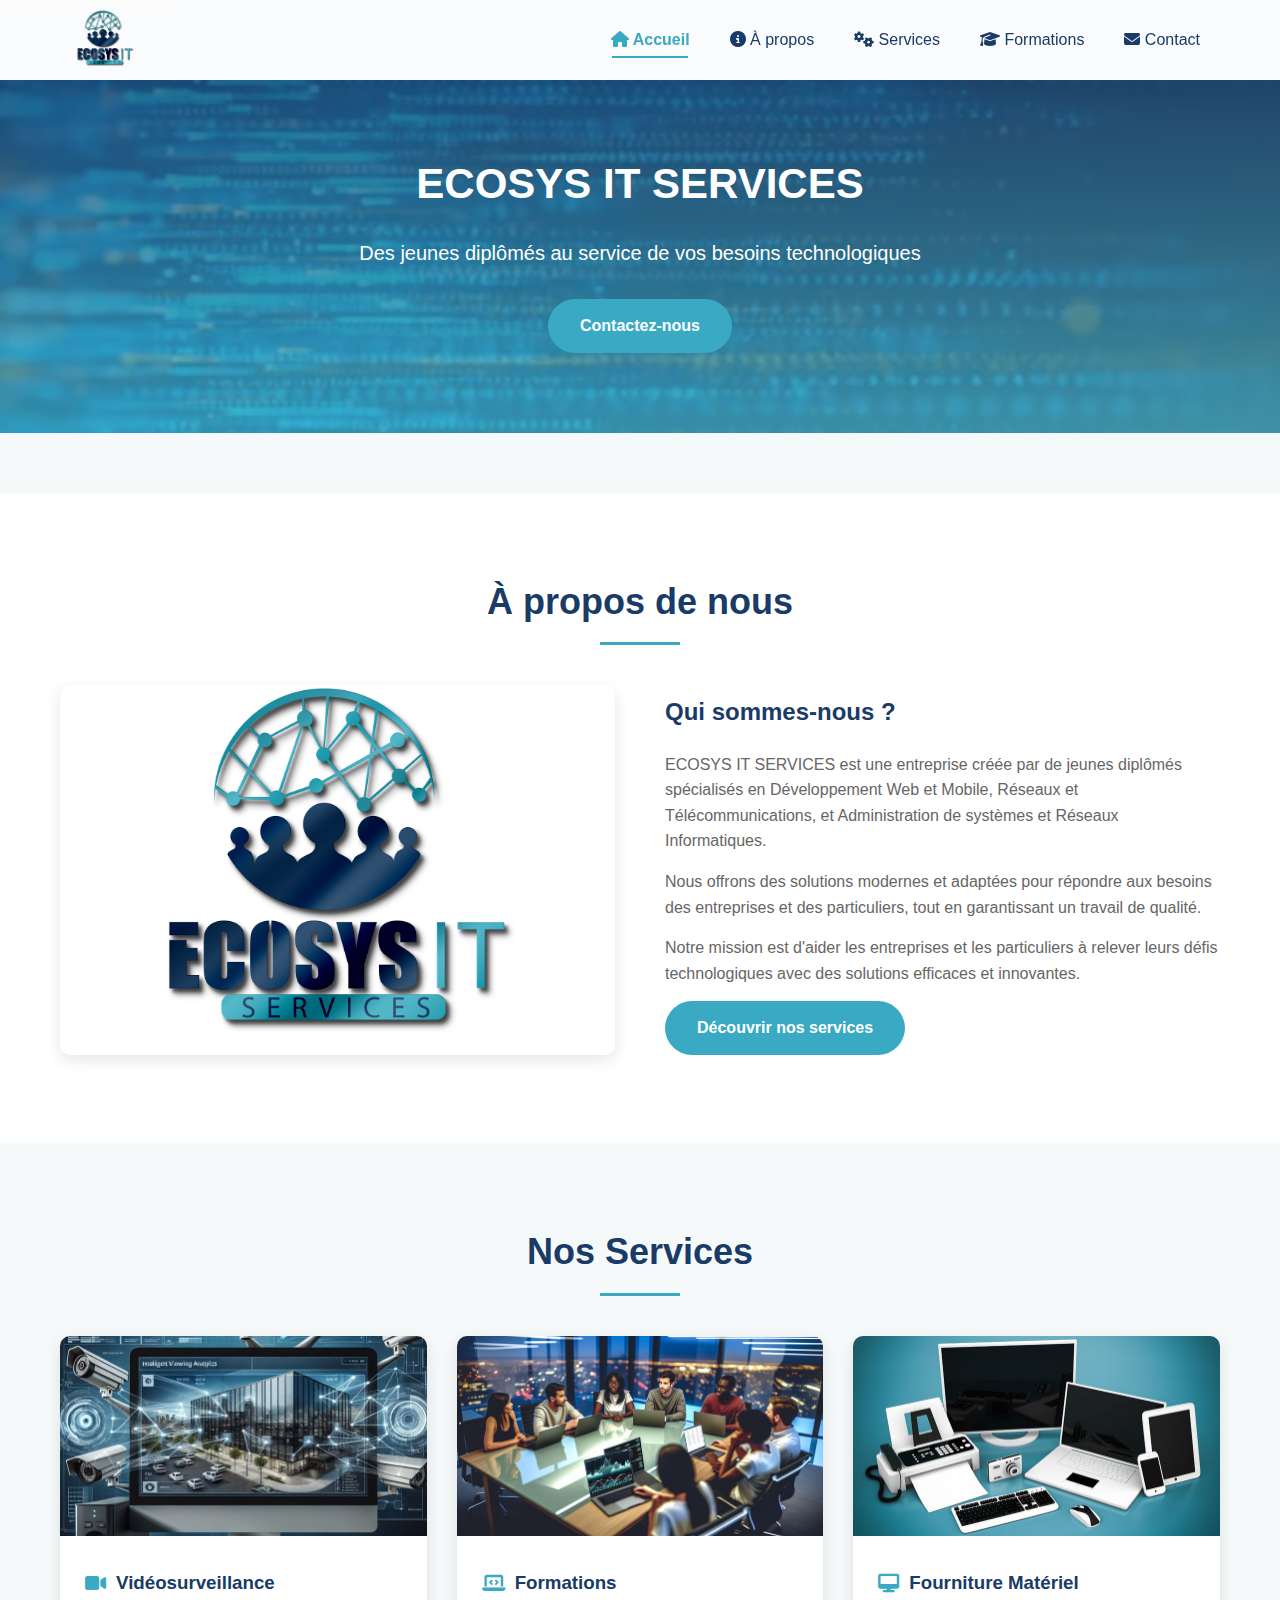
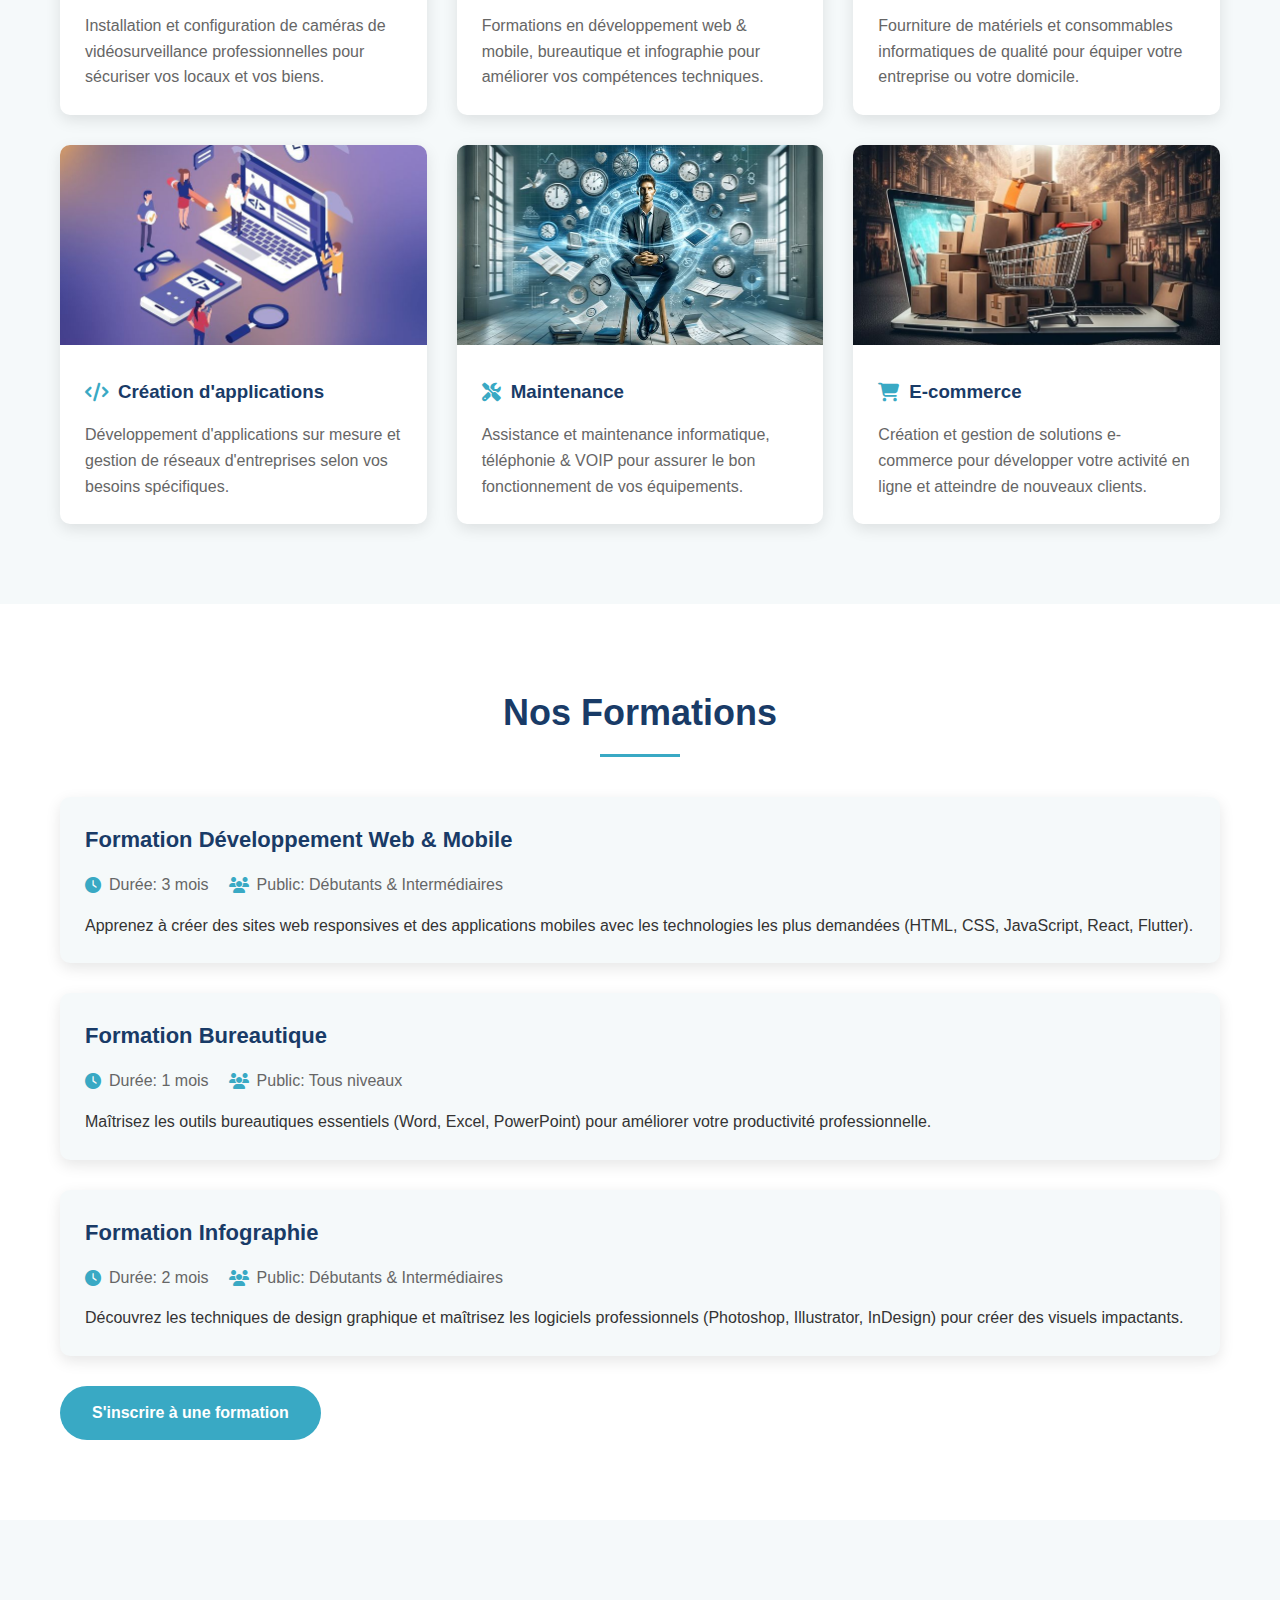
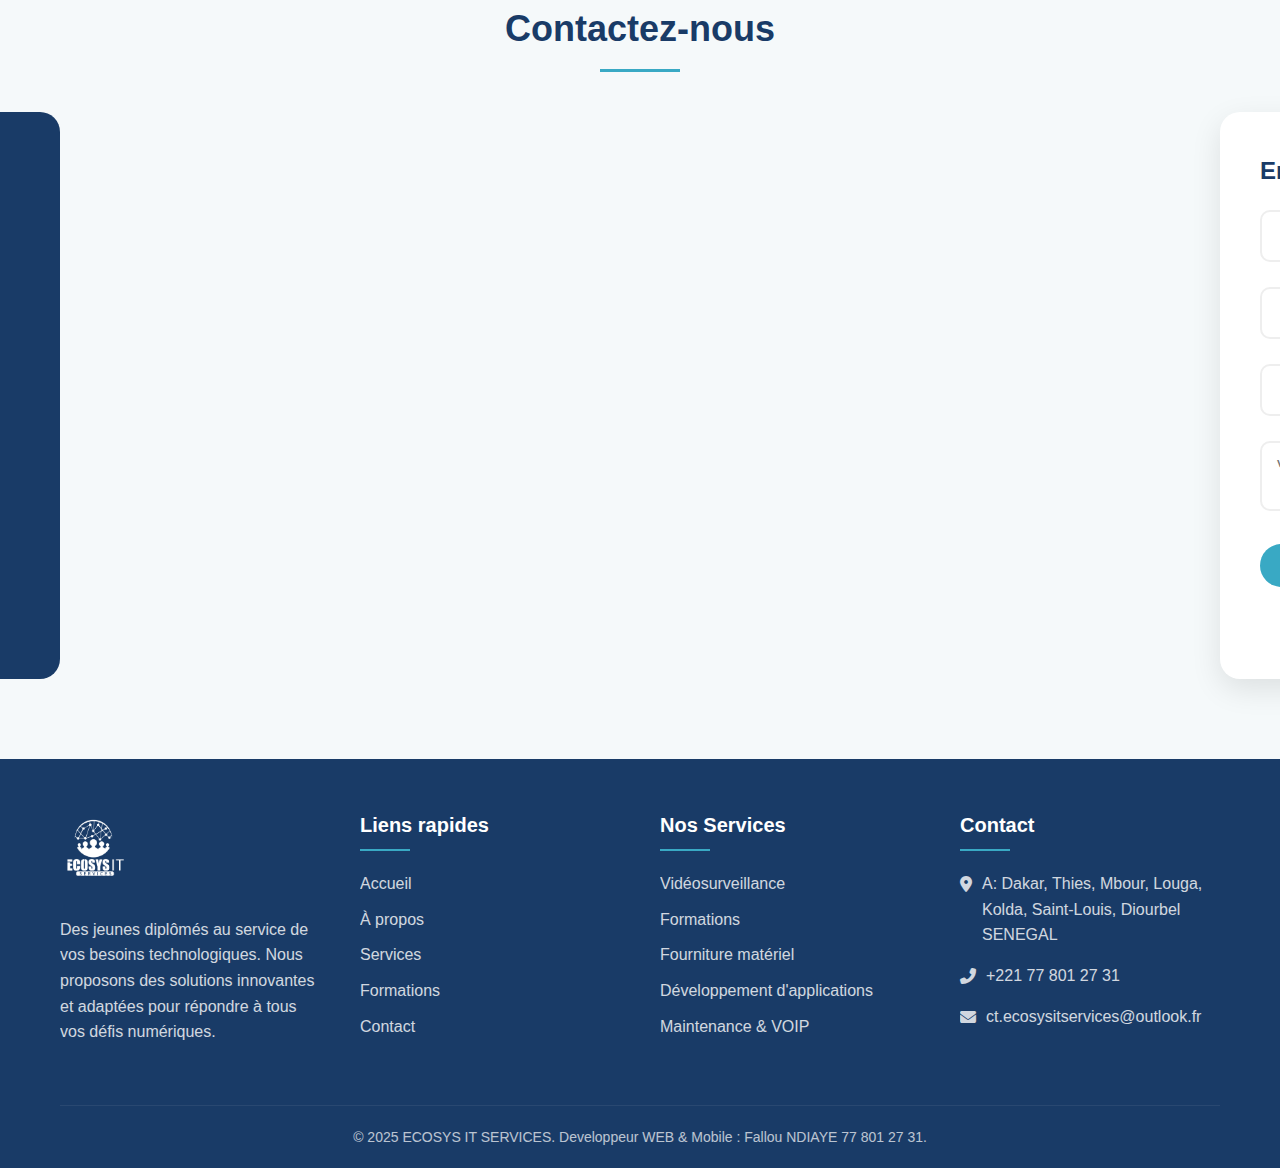
<file: public/index.html>
<!DOCTYPE html>
<html lang="fr">
<head>
  <meta charset="UTF-8">
  <meta name="viewport" content="width=device-width, initial-scale=1.0">
  <title>ECOSYS IT SERVICES</title>
  <link rel="stylesheet" href="https://cdnjs.cloudflare.com/ajax/libs/font-awesome/6.4.0/css/all.min.css">
   <link rel="stylesheet" href="ecosys.css">
   <script src="ecosys.js" defer></script>
</head>
<body>
    
  <!-- Header -->
  <header>
  <div class="container">
    <div class="header-content">
      <div class="logo">
        <img src="images/logo1.png" alt="ECOSYS IT SERVICES Logo">
      </div>
      <nav>
        <ul>
          <li><a href="index.html"><i class="fas fa-home"></i> Accueil</a></li>
          <li><a href="Apropo.html"><i class="fas fa-info-circle"></i> À propos</a></li>
          <li><a href="service.html"><i class="fas fa-cogs"></i> Services</a></li>
          <li><a href="formation.html"><i class="fas fa-graduation-cap"></i> Formations</a></li>
          <li><a href="contact.html"><i class="fas fa-envelope"></i> Contact</a></li>
        </ul>
        <button class="mobile-menu-btn">
          <i class="fas fa-bars"></i>
        </button>
      </nav>
    </div>
  </div>
</header>

  <!-- Hero Section -->
  <section id="home" class="hero">
    <div class="container">
        
      <h1>ECOSYS IT SERVICES</h1>
      <p>Des jeunes diplômés au service de vos besoins technologiques</p>
      <a href="#contact" class="btn">Contactez-nous</a>
    </div>
    <!-- <video src="images/video2.png" autoplay></video> -->
  </section>

  <!-- About Section -->
  <section id="about" class="about">
    <div class="container">
      <div class="section-header">
        <h2>À propos de nous</h2>
      </div>
      <div class="about-content">
        <div class="about-image">
          <img src="images/image.jpg" alt="ECOSYS IT Team">
        </div>
        <div class="about-text">
          <h3>Qui sommes-nous ?</h3>
          <p>ECOSYS IT SERVICES est une entreprise créée par de jeunes diplômés spécialisés en Développement Web et Mobile, Réseaux et Télécommunications, et Administration de systèmes et Réseaux Informatiques.</p>
          <p>Nous offrons des solutions modernes et adaptées pour répondre aux besoins des entreprises et des particuliers, tout en garantissant un travail de qualité.</p>
          <p>Notre mission est d'aider les entreprises et les particuliers à relever leurs défis technologiques avec des solutions efficaces et innovantes.</p>
          <a href="#services" class="btn">Découvrir nos services</a>
        </div>
      </div>
    </div>
  </section>

  <!-- Services Section -->
  <section id="services" class="services">
    <div class="container">
      <div class="section-header">
        <h2>Nos Services</h2>
      </div>
      <div class="services-grid">
        <div class="service-card">
          <img src="images/cm.jpg" alt="Vidéosurveillance">
          <div class="service-content">
            <h3><i class="fas fa-video"></i> Vidéosurveillance</h3>
            <p>Installation et configuration de caméras de vidéosurveillance professionnelles pour sécuriser vos locaux et vos biens.</p>
          </div>
        </div>
        
        <div class="service-card">
          <img src="images/format.jpg" alt="Formations">
          <div class="service-content">
            <h3><i class="fas fa-laptop-code"></i> Formations</h3>
            <p>Formations en développement web & mobile, bureautique et infographie pour améliorer vos compétences techniques.</p>
          </div>
        </div>
        
        <div class="service-card">
          <img src="images/mi.jpg" alt="Matériel Informatique">
          <div class="service-content">
            <h3><i class="fas fa-desktop"></i> Fourniture Matériel</h3>
            <p>Fourniture de matériels et consommables informatiques de qualité pour équiper votre entreprise ou votre domicile.</p>
          </div>
        </div>
        
        <div class="service-card">
          <img src="images/sitw.jpg" alt="Applications">
          <div class="service-content">
            <h3><i class="fas fa-code"></i> Création d'applications</h3>
            <p>Développement d'applications sur mesure et gestion de réseaux d'entreprises selon vos besoins spécifiques.</p>
          </div>
        </div>
        
        <div class="service-card">
          <img src="images/maintenance.jpg" alt="Maintenance">
          <div class="service-content">
            <h3><i class="fas fa-tools"></i> Maintenance</h3>
            <p>Assistance et maintenance informatique, téléphonie & VOIP pour assurer le bon fonctionnement de vos équipements.</p>
          </div>
        </div>
        
        <div class="service-card">
          <img src="images/ecommerce.jpg" alt="E-commerce">
          <div class="service-content">
            <h3><i class="fas fa-shopping-cart"></i> E-commerce</h3>
            <p>Création et gestion de solutions e-commerce pour développer votre activité en ligne et atteindre de nouveaux clients.</p>
          </div>
        </div>
      </div>
    </div>
  </section>

  <!-- Formations Section -->
  <section id="formations" class="formations">
    <div class="container">
      <div class="section-header">
        <h2>Nos Formations</h2>
      </div>
      
      <div class="formation-card">
        <h3>Formation Développement Web & Mobile</h3>
        <div class="formation-details">
          <div class="detail">
            <i class="fas fa-clock"></i>
            <span>Durée: 3 mois</span>
          </div>
          <div class="detail">
            <i class="fas fa-users"></i>
            <span>Public: Débutants & Intermédiaires</span>
          </div>
        </div>
        <p>Apprenez à créer des sites web responsives et des applications mobiles avec les technologies les plus demandées (HTML, CSS, JavaScript, React, Flutter).</p>
      </div>
      
      <div class="formation-card">
        <h3>Formation Bureautique</h3>
        <div class="formation-details">
          <div class="detail">
            <i class="fas fa-clock"></i>
            <span>Durée: 1 mois</span>
          </div>
          <div class="detail">
            <i class="fas fa-users"></i>
            <span>Public: Tous niveaux</span>
          </div>
        </div>
        <p>Maîtrisez les outils bureautiques essentiels (Word, Excel, PowerPoint) pour améliorer votre productivité professionnelle.</p>
      </div>
      
      <div class="formation-card">
        <h3>Formation Infographie</h3>
        <div class="formation-details">
          <div class="detail">
            <i class="fas fa-clock"></i>
            <span>Durée: 2 mois</span>
          </div>
          <div class="detail">
            <i class="fas fa-users"></i>
            <span>Public: Débutants & Intermédiaires</span>
          </div>
        </div>
        <p>Découvrez les techniques de design graphique et maîtrisez les logiciels professionnels (Photoshop, Illustrator, InDesign) pour créer des visuels impactants.</p>
      </div>
      
      <div class="text-center">
        <a href="#contact" class="btn">S'inscrire à une formation</a>
      </div>
    </div>
  </section>

  <!-- Contact Section -->
  <section id="contact" class="contact">
    <div class="container">
      <div class="section-header">
        <h2>Contactez-nous</h2>
      </div>
      
      <div class="contact-container">
        <div class="contact-info">
          <h3>Nos Coordonnées</h3>
          
          <div class="info-item">
            <i class="fas fa-map-marker-alt"></i>
            <div class="info-details">
              <h4>Adresse</h4>
              <p>Dakar, Thies, Mbour, Louga, Kolda, Saint-Louis, Diourbel SENEGAL</p>
            </div>
          </div>
          
          <div class="info-item">
            <i class="fas fa-phone-alt"></i>
            <div class="info-details">
              <h4>Téléphone</h4>
              <p>+221 77 801 2731</p>
              <p>+221 78 175 1121</p>
              <p>+221 76 161 3347</p>
              <p>+221 70 822 3852</p>
            </div>
          </div>
          
          <div class="info-item">
            <i class="fas fa-envelope"></i>
            <div class="info-details">
              <h4>Email</h4>
              <a href="mailto:ct.ecosysitservices@outlook.fr">ct.ecosysitservices@outlook.fr</a>
            </div>
          </div>
          
          <div class="info-item">
            <i class="fab fa-whatsapp"></i>
            <div class="info-details">
              <h4>WhatsApp Business</h4>
              <p>776 915 096</p>
            </div>
          </div>
          
          <div class="social-links">
            <a href="#"><i class="fab fa-facebook-f"></i></a>
            <a href="#"><i class="fab fa-instagram"></i></a>
            <a href="#"><i class="fab fa-linkedin-in"></i></a>
            <a href="#"><i class="fab fa-twitter"></i></a>
          </div>
        </div>
        
        <div class="contact-form">
          <h3>Envoyez-nous un message</h3>
          <form>
            <div class="form-group">
              <label for="name">Nom complet</label>
              <input type="text" id="name" placeholder="Votre nom">
            </div>
            
            <div class="form-group">
              <label for="email">Email</label>
              <input type="email" id="email" placeholder="Votre email">
            </div>
            
            <div class="form-group">
              <label for="phone">Téléphone</label>
              <input type="tel" id="phone" placeholder="Votre numéro de téléphone">
            </div>
            
            <div class="form-group">
              <label for="message">Message</label>
              <textarea id="message" placeholder="Votre message"></textarea>
            </div>
            
            <button type="submit" class="btn">Envoyer le message</button>
          </form>
        </div>
      </div>
    </div>
  </section>

  <!-- Modal -->
<div id="serviceModal" class="modal">
  <div class="modal-content">
    <span class="close-modal">&times;</span>
    <div class="modal-body">
      <video class="modal-background" autoplay muted loop>
        <source src="images/video2.png" type="video/mp4">
      </video>
      <div class="modal-info">
        <h2 class="modal-title"></h2>
        <div class="modal-description"></div>
        <div class="modal-details">
          <div class="modal-features"></div>
          <div class="modal-pricing"></div>
          <a href="#contact" class="btn contact-btn">Contactez-nous pour ce service</a>
        </div>
      </div>
    </div>
  </div>
</div>

  <!-- Footer -->
  <footer>
    <div class="container">
      <div class="footer-container">
        <div class="footer-logo">
          <img src="images/logoblanc.png" alt="ECOSYS IT SERVICES Logo">
          <p>Des jeunes diplômés au service de vos besoins technologiques. Nous proposons des solutions innovantes et adaptées pour répondre à tous vos défis numériques.</p>
        </div>
        
        <div class="footer-links">
          <h3>Liens rapides</h3>
          <ul>
            <li><a href="#home">Accueil</a></li>
            <li><a href="#about">À propos</a></li>
            <li><a href="#services">Services</a></li>
            <li><a href="#formations">Formations</a></li>
            <li><a href="#contact">Contact</a></li>
          </ul>
        </div>
        
        <div class="footer-services">
          <h3>Nos Services</h3>
          <ul>
            <li><a href="#">Vidéosurveillance</a></li>
            <li><a href="#">Formations</a></li>
            <li><a href="#">Fourniture matériel</a></li>
            <li><a href="#">Développement d'applications</a></li>
            <li><a href="#">Maintenance & VOIP</a></li>
          </ul>
        </div>
        
        <div class="footer-contact">
          <h3>Contact</h3>
          <p><i class="fas fa-map-marker-alt"></i> A: Dakar, Thies, Mbour, Louga, Kolda, Saint-Louis, Diourbel SENEGAL</p>
          <p><i class="fas fa-phone-alt"></i> +221 77 801 27 31</p>
          <p><i class="fas fa-envelope"></i> ct.ecosysitservices@outlook.fr</p>
        </div>
      </div>
      
      <div class="copyright">
        <p>&copy; 2025 ECOSYS IT SERVICES. Developpeur WEB & Mobile : Fallou NDIAYE 77 801 27 31.</p>
      </div>
    </div>
  </footer>
</body>
</html>
</file>
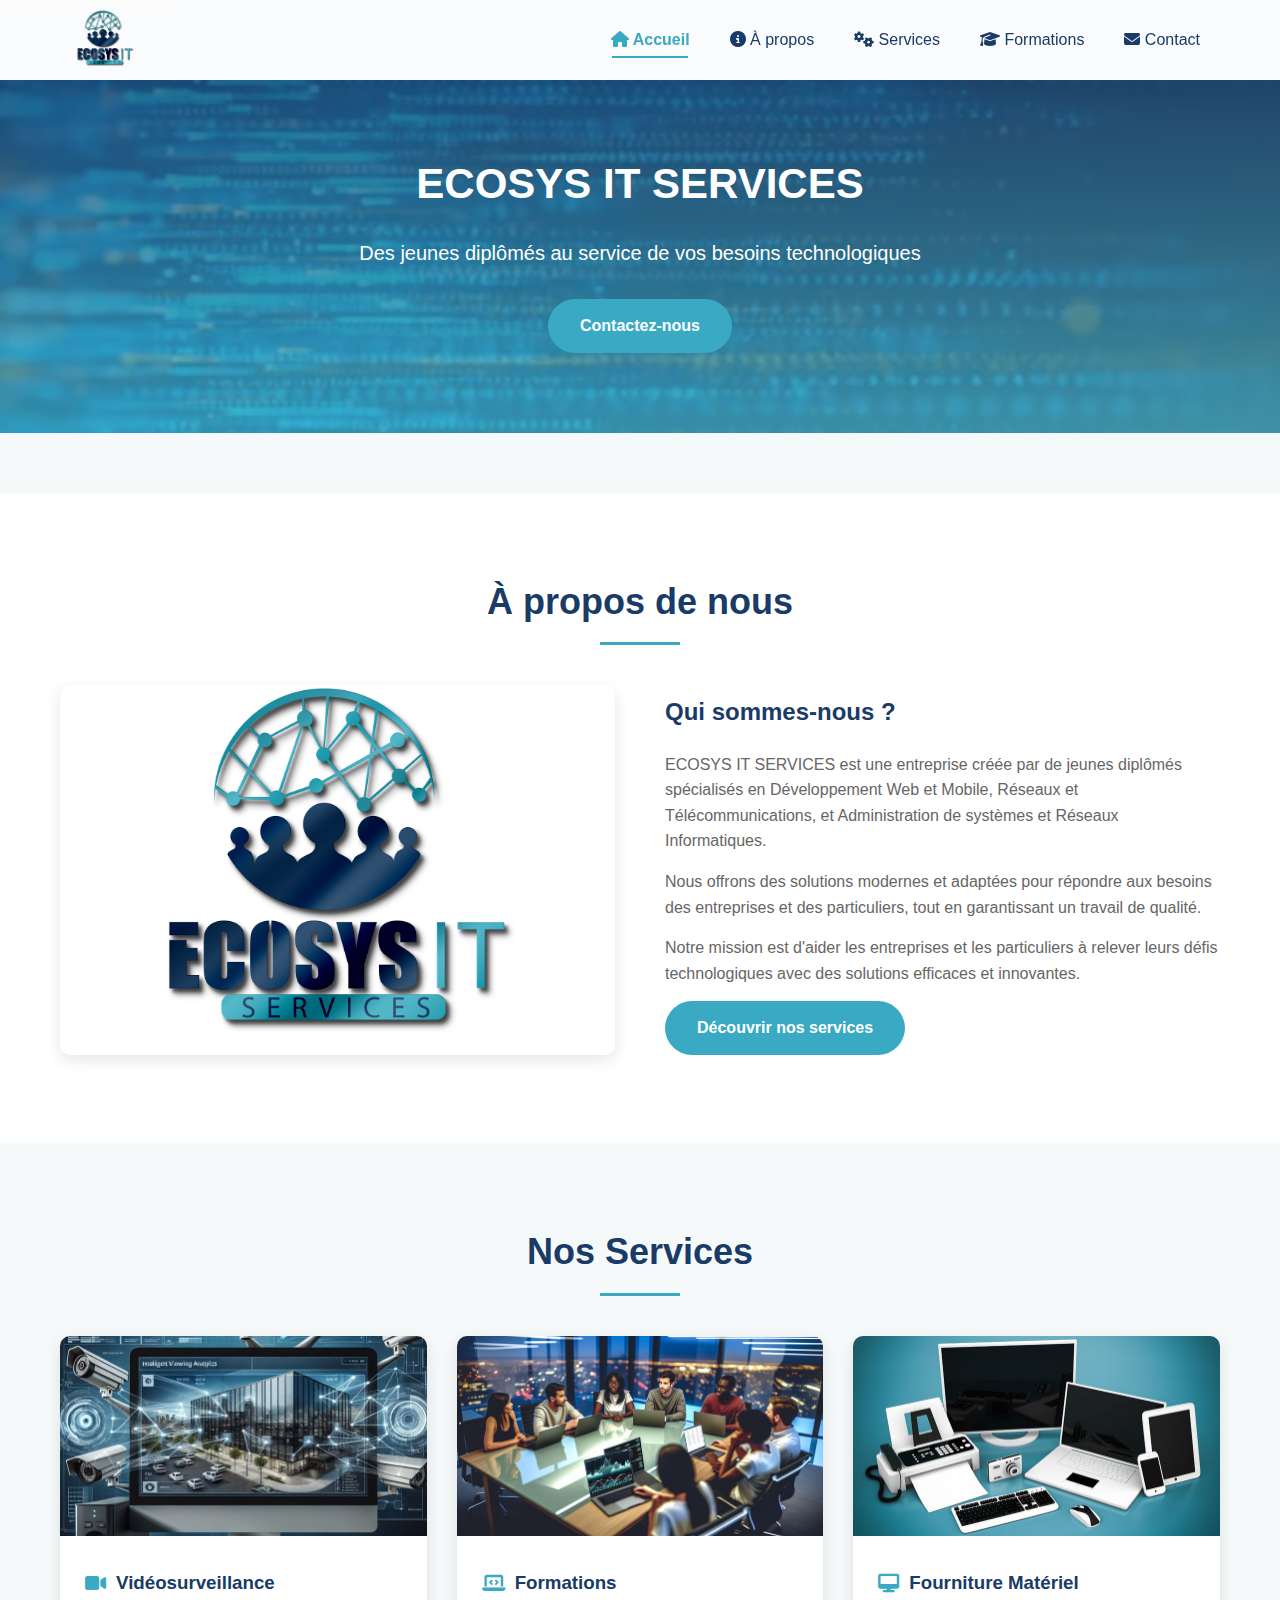
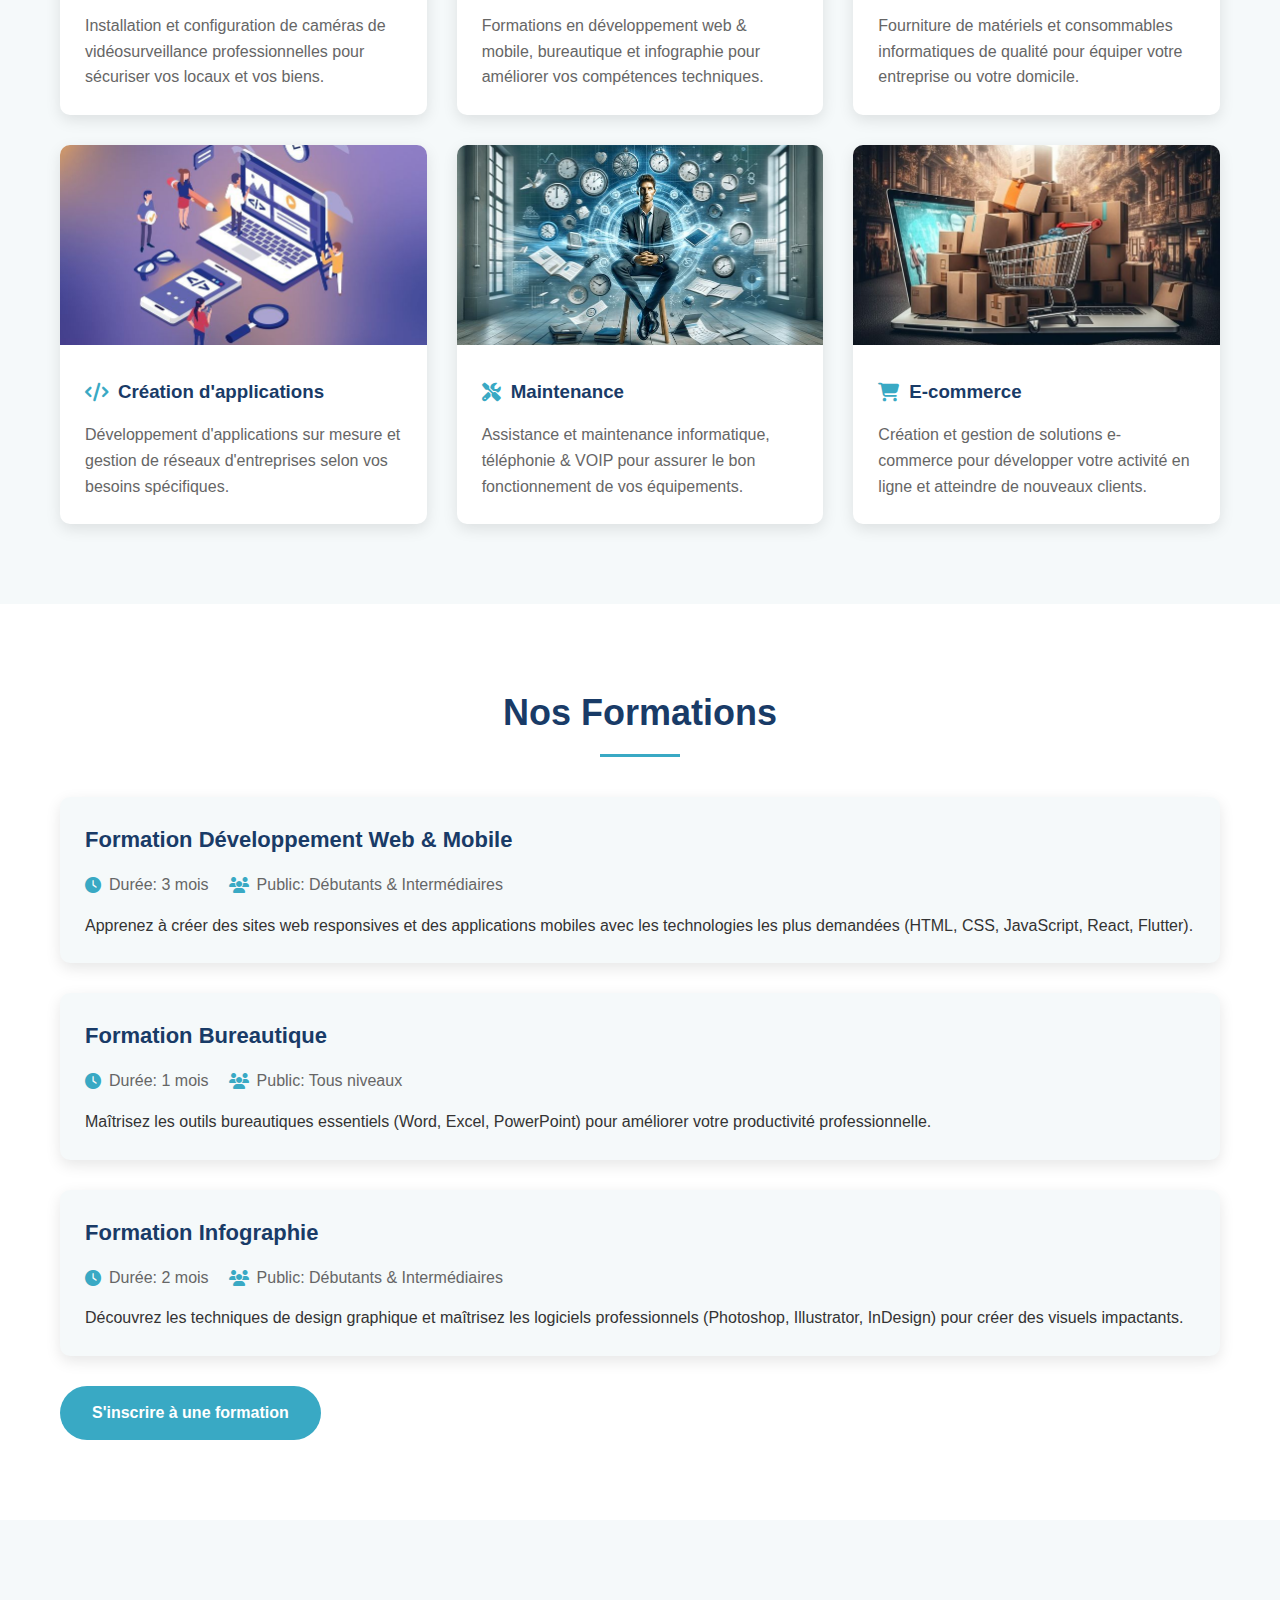
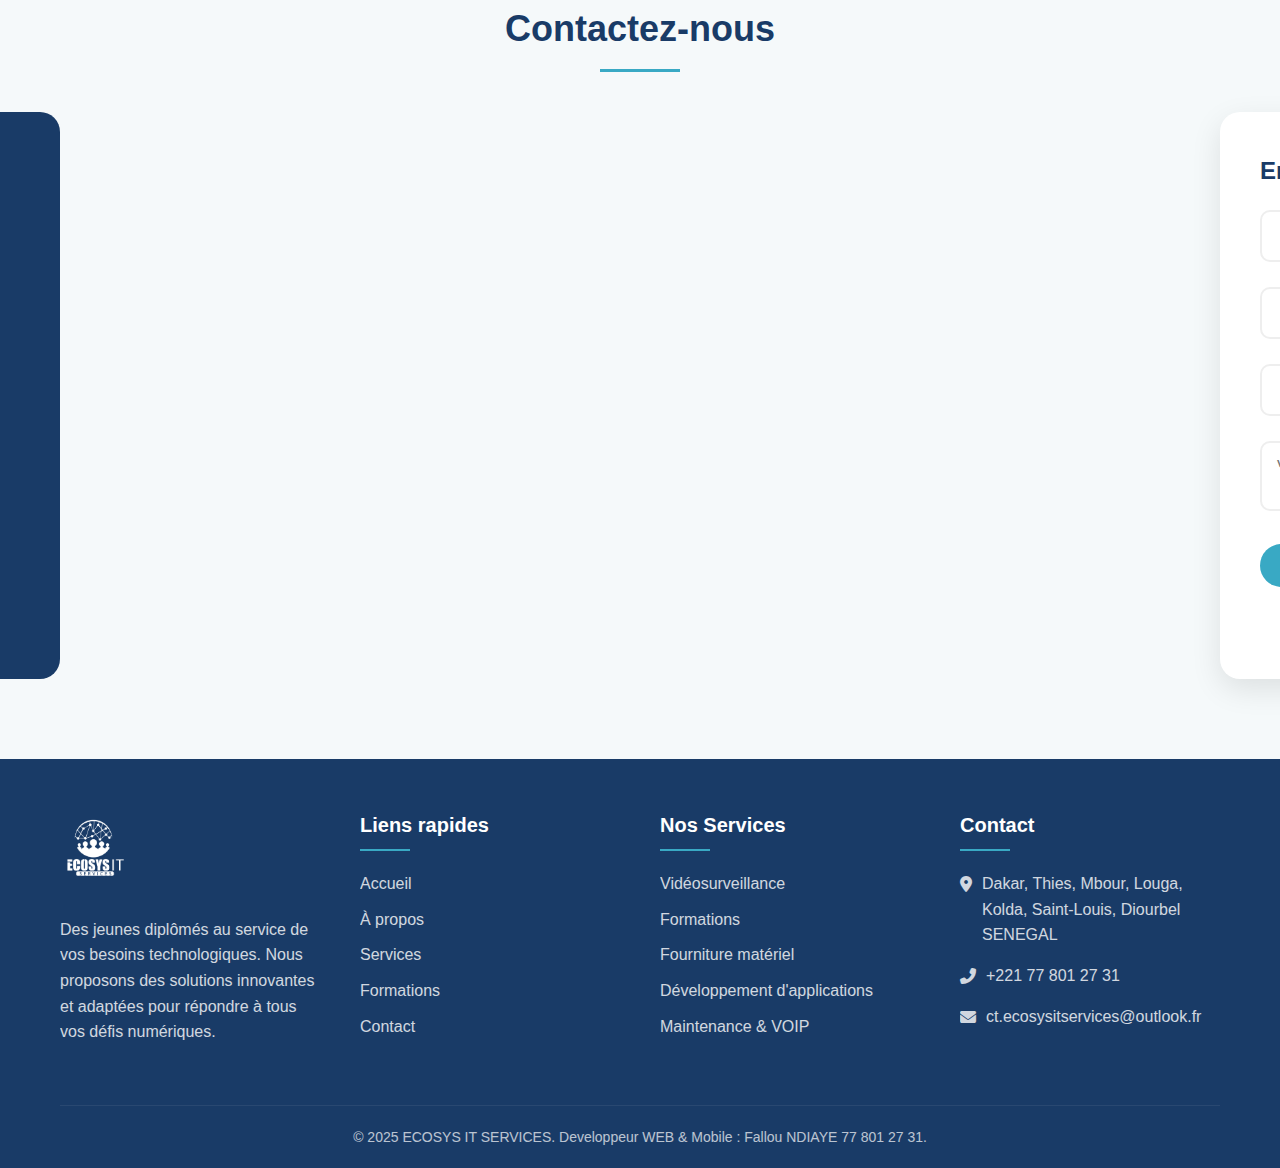
<file: acceuil.html>
<!DOCTYPE html>
<html lang="fr">
<head>
  <meta charset="UTF-8">
  <meta name="viewport" content="width=device-width, initial-scale=1.0">
  <title>ECOSYS IT SERVICES</title>
  <link rel="stylesheet" href="https://cdnjs.cloudflare.com/ajax/libs/font-awesome/6.4.0/css/all.min.css">
   <link rel="stylesheet" href="ecosys.css">
   <script src="ecosys.js" defer></script>
</head>
<body>
    
  <!-- Header -->
  <header>
  <div class="container">
    <div class="header-content">
      <div class="logo">
        <img src="images/logo1.png" alt="ECOSYS IT SERVICES Logo">
      </div>
      <nav>
        <ul>
          <li><a href="acceuil.html"><i class="fas fa-home"></i> Accueil</a></li>
          <li><a href="Apropo.html"><i class="fas fa-info-circle"></i> À propos</a></li>
          <li><a href="service.html"><i class="fas fa-cogs"></i> Services</a></li>
          <li><a href="formation.html"><i class="fas fa-graduation-cap"></i> Formations</a></li>
          <li><a href="contact.html"><i class="fas fa-envelope"></i> Contact</a></li>
        </ul>
        <button class="mobile-menu-btn">
          <i class="fas fa-bars"></i>
        </button>
      </nav>
    </div>
  </div>
</header>

  <!-- Hero Section -->
  <section id="home" class="hero">
    <div class="container">
        
      <h1>ECOSYS IT SERVICES</h1>
      <p>Des jeunes diplômés au service de vos besoins technologiques</p>
      <a href="#contact" class="btn">Contactez-nous</a>
    </div>
    <!-- <video src="images/video2.png" autoplay></video> -->
  </section>

  <!-- About Section -->
  <section id="about" class="about">
    <div class="container">
      <div class="section-header">
        <h2>À propos de nous</h2>
      </div>
      <div class="about-content">
        <div class="about-image">
          <img src="images/image.jpg" alt="ECOSYS IT Team">
        </div>
        <div class="about-text">
          <h3>Qui sommes-nous ?</h3>
          <p>ECOSYS IT SERVICES est une entreprise créée par de jeunes diplômés spécialisés en Développement Web et Mobile, Réseaux et Télécommunications, et Administration de systèmes et Réseaux Informatiques.</p>
          <p>Nous offrons des solutions modernes et adaptées pour répondre aux besoins des entreprises et des particuliers, tout en garantissant un travail de qualité.</p>
          <p>Notre mission est d'aider les entreprises et les particuliers à relever leurs défis technologiques avec des solutions efficaces et innovantes.</p>
          <a href="#services" class="btn">Découvrir nos services</a>
        </div>
      </div>
    </div>
  </section>

  <!-- Services Section -->
  <section id="services" class="services">
    <div class="container">
      <div class="section-header">
        <h2>Nos Services</h2>
      </div>
      <div class="services-grid">
        <div class="service-card">
          <img src="images/cm.jpg" alt="Vidéosurveillance">
          <div class="service-content">
            <h3><i class="fas fa-video"></i> Vidéosurveillance</h3>
            <p>Installation et configuration de caméras de vidéosurveillance professionnelles pour sécuriser vos locaux et vos biens.</p>
          </div>
        </div>
        
        <div class="service-card">
          <img src="images/format.jpg" alt="Formations">
          <div class="service-content">
            <h3><i class="fas fa-laptop-code"></i> Formations</h3>
            <p>Formations en développement web & mobile, bureautique et infographie pour améliorer vos compétences techniques.</p>
          </div>
        </div>
        
        <div class="service-card">
          <img src="images/mi.jpg" alt="Matériel Informatique">
          <div class="service-content">
            <h3><i class="fas fa-desktop"></i> Fourniture Matériel</h3>
            <p>Fourniture de matériels et consommables informatiques de qualité pour équiper votre entreprise ou votre domicile.</p>
          </div>
        </div>
        
        <div class="service-card">
          <img src="images/sitw.jpg" alt="Applications">
          <div class="service-content">
            <h3><i class="fas fa-code"></i> Création d'applications</h3>
            <p>Développement d'applications sur mesure et gestion de réseaux d'entreprises selon vos besoins spécifiques.</p>
          </div>
        </div>
        
        <div class="service-card">
          <img src="images/maintenance.jpg" alt="Maintenance">
          <div class="service-content">
            <h3><i class="fas fa-tools"></i> Maintenance</h3>
            <p>Assistance et maintenance informatique, téléphonie & VOIP pour assurer le bon fonctionnement de vos équipements.</p>
          </div>
        </div>
        
        <div class="service-card">
          <img src="images/ecommerce.jpg" alt="E-commerce">
          <div class="service-content">
            <h3><i class="fas fa-shopping-cart"></i> E-commerce</h3>
            <p>Création et gestion de solutions e-commerce pour développer votre activité en ligne et atteindre de nouveaux clients.</p>
          </div>
        </div>
      </div>
    </div>
  </section>

  <!-- Formations Section -->
  <section id="formations" class="formations">
    <div class="container">
      <div class="section-header">
        <h2>Nos Formations</h2>
      </div>
      
      <div class="formation-card">
        <h3>Formation Développement Web & Mobile</h3>
        <div class="formation-details">
          <div class="detail">
            <i class="fas fa-clock"></i>
            <span>Durée: 3 mois</span>
          </div>
          <div class="detail">
            <i class="fas fa-users"></i>
            <span>Public: Débutants & Intermédiaires</span>
          </div>
        </div>
        <p>Apprenez à créer des sites web responsives et des applications mobiles avec les technologies les plus demandées (HTML, CSS, JavaScript, React, Flutter).</p>
      </div>
      
      <div class="formation-card">
        <h3>Formation Bureautique</h3>
        <div class="formation-details">
          <div class="detail">
            <i class="fas fa-clock"></i>
            <span>Durée: 1 mois</span>
          </div>
          <div class="detail">
            <i class="fas fa-users"></i>
            <span>Public: Tous niveaux</span>
          </div>
        </div>
        <p>Maîtrisez les outils bureautiques essentiels (Word, Excel, PowerPoint) pour améliorer votre productivité professionnelle.</p>
      </div>
      
      <div class="formation-card">
        <h3>Formation Infographie</h3>
        <div class="formation-details">
          <div class="detail">
            <i class="fas fa-clock"></i>
            <span>Durée: 2 mois</span>
          </div>
          <div class="detail">
            <i class="fas fa-users"></i>
            <span>Public: Débutants & Intermédiaires</span>
          </div>
        </div>
        <p>Découvrez les techniques de design graphique et maîtrisez les logiciels professionnels (Photoshop, Illustrator, InDesign) pour créer des visuels impactants.</p>
      </div>
      
      <div class="text-center">
        <a href="#contact" class="btn">S'inscrire à une formation</a>
      </div>
    </div>
  </section>

  <!-- Contact Section -->
  <section id="contact" class="contact">
    <div class="container">
      <div class="section-header">
        <h2>Contactez-nous</h2>
      </div>
      
      <div class="contact-container">
        <div class="contact-info">
          <h3>Nos Coordonnées</h3>
          
          <div class="info-item">
            <i class="fas fa-map-marker-alt"></i>
            <div class="info-details">
              <h4>Adresse</h4>
              <p>Dakar, Thies, Mbour, Louga, Kolda, Saint-Louis, Diourbel SENEGAL</p>
            </div>
          </div>
          
          <div class="info-item">
            <i class="fas fa-phone-alt"></i>
            <div class="info-details">
              <h4>Téléphone</h4>
              <p>+221 77 801 2731</p>
              <p>+221 78 175 1121</p>
              <p>+221 76 161 3347</p>
              <p>+221 70 822 3852</p>
            </div>
          </div>
          
          <div class="info-item">
            <i class="fas fa-envelope"></i>
            <div class="info-details">
              <h4>Email</h4>
              <a href="mailto:ct.ecosysitservices@outlook.fr">ct.ecosysitservices@outlook.fr</a>
            </div>
          </div>
          
          <div class="info-item">
            <i class="fab fa-whatsapp"></i>
            <div class="info-details">
              <h4>WhatsApp Business</h4>
              <p>776 915 096</p>
            </div>
          </div>
          
          <div class="social-links">
            <a href="#"><i class="fab fa-facebook-f"></i></a>
            <a href="#"><i class="fab fa-instagram"></i></a>
            <a href="#"><i class="fab fa-linkedin-in"></i></a>
            <a href="#"><i class="fab fa-twitter"></i></a>
          </div>
        </div>
        
        <div class="contact-form">
          <h3>Envoyez-nous un message</h3>
          <form>
            <div class="form-group">
              <label for="name">Nom complet</label>
              <input type="text" id="name" placeholder="Votre nom">
            </div>
            
            <div class="form-group">
              <label for="email">Email</label>
              <input type="email" id="email" placeholder="Votre email">
            </div>
            
            <div class="form-group">
              <label for="phone">Téléphone</label>
              <input type="tel" id="phone" placeholder="Votre numéro de téléphone">
            </div>
            
            <div class="form-group">
              <label for="message">Message</label>
              <textarea id="message" placeholder="Votre message"></textarea>
            </div>
            
            <button type="submit" class="btn">Envoyer le message</button>
          </form>
        </div>
      </div>
    </div>
  </section>

  <!-- Modal -->
<div id="serviceModal" class="modal">
  <div class="modal-content">
    <span class="close-modal">&times;</span>
    <div class="modal-body">
      <video class="modal-background" autoplay muted loop>
        <source src="images/video2.png" type="video/mp4">
      </video>
      <div class="modal-info">
        <h2 class="modal-title"></h2>
        <div class="modal-description"></div>
        <div class="modal-details">
          <div class="modal-features"></div>
          <div class="modal-pricing"></div>
          <a href="#contact" class="btn contact-btn">Contactez-nous pour ce service</a>
        </div>
      </div>
    </div>
  </div>
</div>

  <!-- Footer -->
  <footer>
    <div class="container">
      <div class="footer-container">
        <div class="footer-logo">
          <img src="images/logoblanc.png" alt="ECOSYS IT SERVICES Logo">
          <p>Des jeunes diplômés au service de vos besoins technologiques. Nous proposons des solutions innovantes et adaptées pour répondre à tous vos défis numériques.</p>
        </div>
        
        <div class="footer-links">
          <h3>Liens rapides</h3>
          <ul>
            <li><a href="#home">Accueil</a></li>
            <li><a href="#about">À propos</a></li>
            <li><a href="#services">Services</a></li>
            <li><a href="#formations">Formations</a></li>
            <li><a href="#contact">Contact</a></li>
          </ul>
        </div>
        
        <div class="footer-services">
          <h3>Nos Services</h3>
          <ul>
            <li><a href="#">Vidéosurveillance</a></li>
            <li><a href="#">Formations</a></li>
            <li><a href="#">Fourniture matériel</a></li>
            <li><a href="#">Développement d'applications</a></li>
            <li><a href="#">Maintenance & VOIP</a></li>
          </ul>
        </div>
        
        <div class="footer-contact">
          <h3>Contact</h3>
          <p><i class="fas fa-map-marker-alt"></i> Dakar, Thies, Mbour, Louga, Kolda, Saint-Louis, Diourbel SENEGAL</p>
          <p><i class="fas fa-phone-alt"></i> +221 77 801 27 31</p>
          <p><i class="fas fa-envelope"></i> ct.ecosysitservices@outlook.fr</p>
        </div>
      </div>
      
      <div class="copyright">
        <p>&copy; 2025 ECOSYS IT SERVICES. Developpeur WEB & Mobile : Fallou NDIAYE 77 801 27 31.</p>
      </div>
    </div>
  </footer>
</body>
</html>
</file>
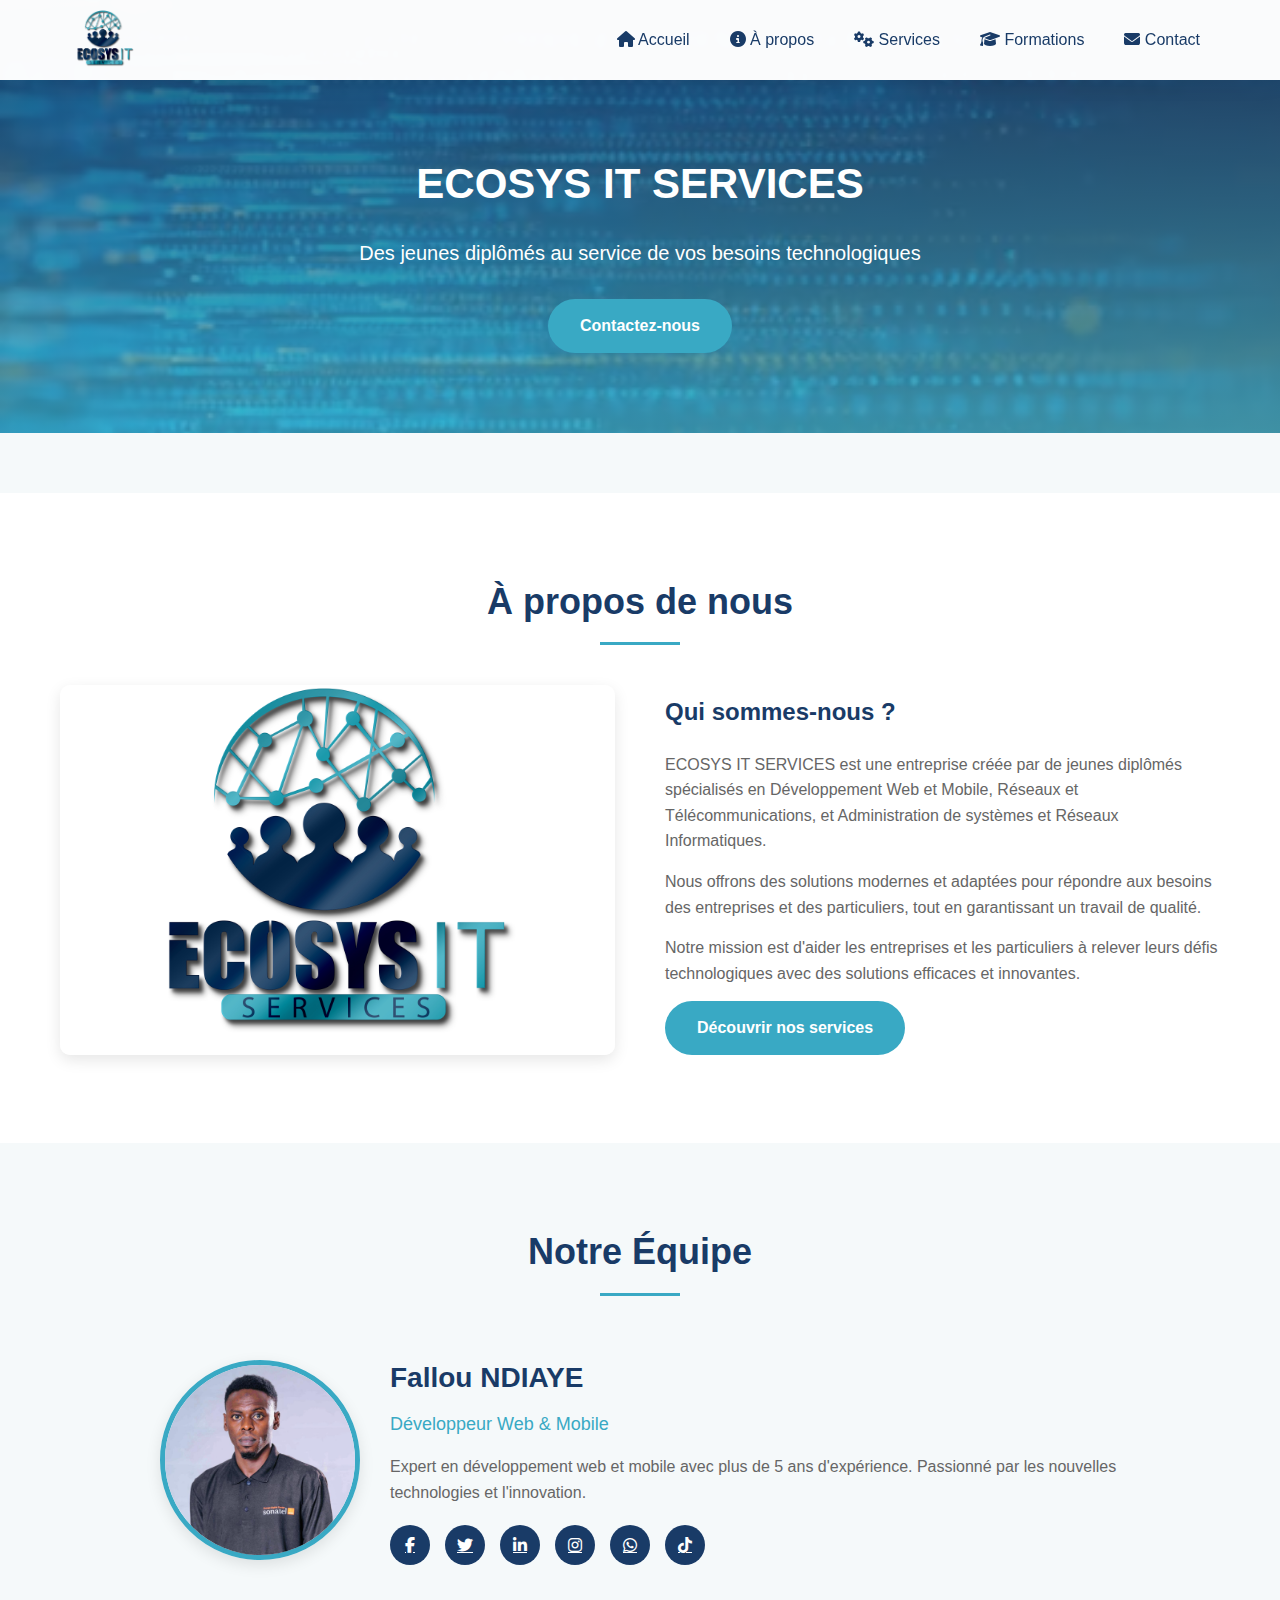
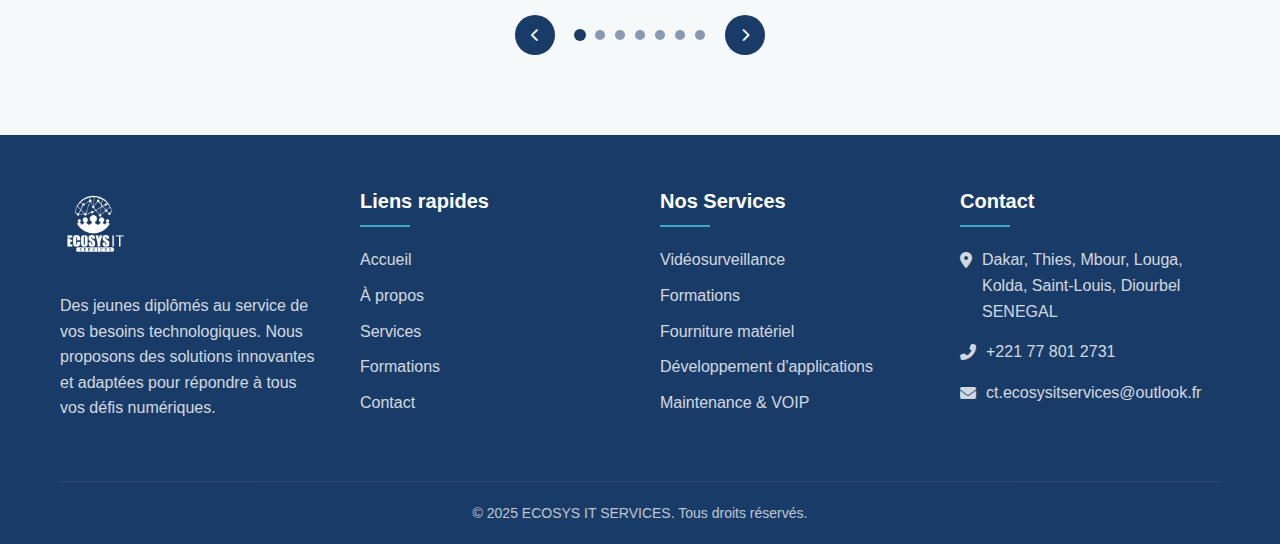
<file: Apropo.html>
<!DOCTYPE html>
<html lang="fr">
<head>
  <meta charset="UTF-8">
  <meta name="viewport" content="width=device-width, initial-scale=1.0">
  <title>ECOSYS IT SERVICES</title>
  <link rel="stylesheet" href="https://cdnjs.cloudflare.com/ajax/libs/font-awesome/6.4.0/css/all.min.css">
   <link rel="stylesheet" href="ecosys.css">
   <script src="ecosys.js" defer></script>
   <script src="team-slider.js" defer></script>

</head>
<body>
  <!-- Header -->
  <header>
  <div class="container">
    <div class="header-content">
      <div class="logo">
        <img src="images/logo1.png" alt="ECOSYS IT SERVICES Logo">
      </div>
      <nav>
        <ul>
          <li><a href="acceuil.html"><i class="fas fa-home"></i> Accueil</a></li>
          <li><a href="Apropo.html"><i class="fas fa-info-circle"></i> À propos</a></li>
          <li><a href="service.html"><i class="fas fa-cogs"></i> Services</a></li>
          <li><a href="formation.html"><i class="fas fa-graduation-cap"></i> Formations</a></li>
          <li><a href="contact.html"><i class="fas fa-envelope"></i> Contact</a></li>
        </ul>
        <button class="mobile-menu-btn">
          <i class="fas fa-bars"></i>
        </button>
      </nav>
    </div>
  </div>
</header>

  <!-- Hero Section -->
  <section id="home" class="hero">
    <div class="container">
        
      <h1>ECOSYS IT SERVICES</h1>
      <p>Des jeunes diplômés au service de vos besoins technologiques</p>
      <a href="#contact" class="btn">Contactez-nous</a>
    </div>
    <!-- <video src="images/video2.png" autoplay></video> -->
  </section>

  <!-- About Section -->
  <section id="about" class="about">
    <div class="container">
      <div class="section-header">
        <h2>À propos de nous</h2>
      </div>
      <div class="about-content">
        <div class="about-image">
          <img src="images/image.jpg" alt="ECOSYS IT Team">
        </div>
        <div class="about-text">
          <h3>Qui sommes-nous ?</h3>
          <p>ECOSYS IT SERVICES est une entreprise créée par de jeunes diplômés spécialisés en Développement Web et Mobile, Réseaux et Télécommunications, et Administration de systèmes et Réseaux Informatiques.</p>
          <p>Nous offrons des solutions modernes et adaptées pour répondre aux besoins des entreprises et des particuliers, tout en garantissant un travail de qualité.</p>
          <p>Notre mission est d'aider les entreprises et les particuliers à relever leurs défis technologiques avec des solutions efficaces et innovantes.</p>
          <a href="#services" class="btn">Découvrir nos services</a>
        </div>
      </div>
    </div>
  </section>

  <!-- Team Section -->
  <section id="team" class="team">
    <div class="container">
      <div class="section-header">
        <h2>Notre Équipe</h2>
      </div>
      
      <div class="team-container">
        <div class="team-slider">
          <!-- Les membres seront injectés ici via JS -->
        </div>
        
        <div class="slider-controls">
          <button class="prev-btn"><i class="fas fa-chevron-left"></i></button>
          <div class="slider-dots"></div>
          <button class="next-btn"><i class="fas fa-chevron-right"></i></button>
        </div>
      </div>
    </div>
  </section>
   
  <!-- Footer -->
  <footer>
    <div class="container">
      <div class="footer-container">
        <div class="footer-logo">
          <img src="images/logoblanc.png" alt="ECOSYS IT SERVICES Logo">
          <p>Des jeunes diplômés au service de vos besoins technologiques. Nous proposons des solutions innovantes et adaptées pour répondre à tous vos défis numériques.</p>
        </div>
        
        <div class="footer-links">
          <h3>Liens rapides</h3>
          <ul>
            <li><a href="#home">Accueil</a></li>
            <li><a href="#about">À propos</a></li>
            <li><a href="#services">Services</a></li>
            <li><a href="#formations">Formations</a></li>
            <li><a href="#contact">Contact</a></li>
          </ul>
        </div>
        
        <div class="footer-services">
          <h3>Nos Services</h3>
          <ul>
            <li><a href="#">Vidéosurveillance</a></li>
            <li><a href="#">Formations</a></li>
            <li><a href="#">Fourniture matériel</a></li>
            <li><a href="#">Développement d'applications</a></li>
            <li><a href="#">Maintenance & VOIP</a></li>
          </ul>
        </div>
        
        <div class="footer-contact">
          <h3>Contact</h3>
          <p><i class="fas fa-map-marker-alt"></i> Dakar, Thies, Mbour, Louga, Kolda, Saint-Louis, Diourbel SENEGAL</p>
          <p><i class="fas fa-phone-alt"></i> +221 77 801 2731</p>
          <p><i class="fas fa-envelope"></i> ct.ecosysitservices@outlook.fr</p>
        </div>
      </div>
      
      <div class="copyright">
        <p>&copy; 2025 ECOSYS IT SERVICES. Tous droits réservés.</p>
      </div>
    </div>
  </footer>
</body>
</html>
</file>
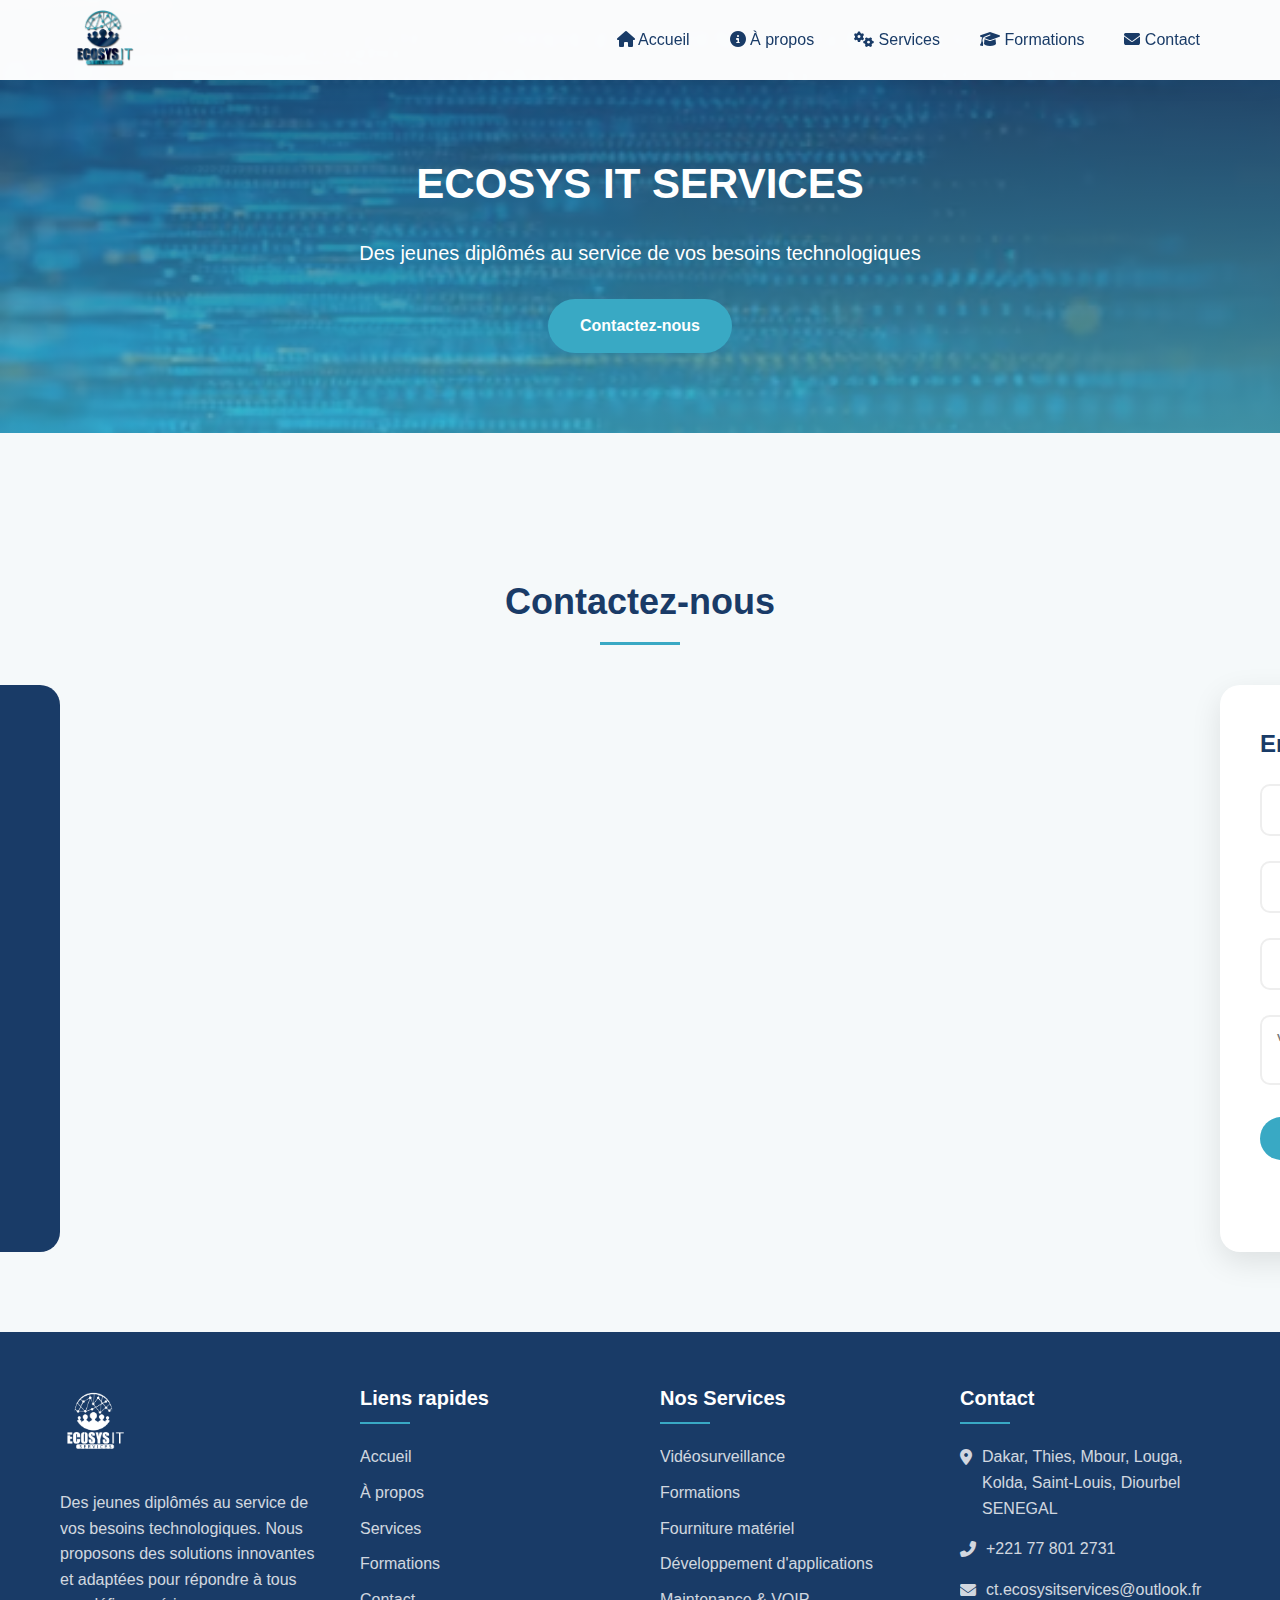
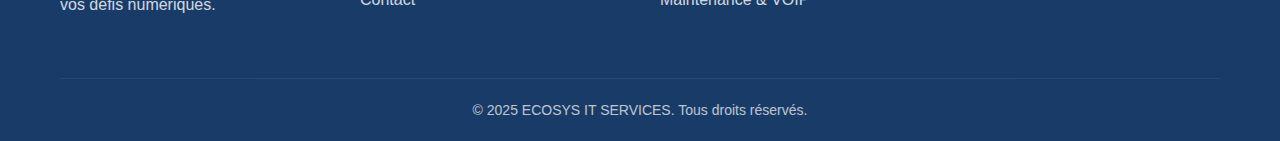
<file: contact.html>
<!DOCTYPE html>
<html lang="fr">
<head>
  <meta charset="UTF-8">
  <meta name="viewport" content="width=device-width, initial-scale=1.0">
  <title>ECOSYS IT SERVICES</title>
  <link rel="stylesheet" href="https://cdnjs.cloudflare.com/ajax/libs/font-awesome/6.4.0/css/all.min.css">
   <link rel="stylesheet" href="ecosys.css">
   <script src="ecosys.js" defer></script>

</head>
<body>
  <!-- Header -->
  <header>
  <div class="container">
    <div class="header-content">
      <div class="logo">
        <img src="images/logo1.png" alt="ECOSYS IT SERVICES Logo">
      </div>
      <nav>
        <ul>
          <li><a href="acceuil.html"><i class="fas fa-home"></i> Accueil</a></li>
          <li><a href="Apropo.html"><i class="fas fa-info-circle"></i> À propos</a></li>
          <li><a href="service.html"><i class="fas fa-cogs"></i> Services</a></li>
          <li><a href="formation.html"><i class="fas fa-graduation-cap"></i> Formations</a></li>
          <li><a href="contact.html"><i class="fas fa-envelope"></i> Contact</a></li>
        </ul>
        <button class="mobile-menu-btn">
          <i class="fas fa-bars"></i>
        </button>
      </nav>
    </div>
  </div>
</header>

  <!-- Hero Section -->
  <section id="home" class="hero">
    <div class="container">
        
      <h1>ECOSYS IT SERVICES</h1>
      <p>Des jeunes diplômés au service de vos besoins technologiques</p>
      <a href="#contact" class="btn">Contactez-nous</a>
    </div>
    <!-- <video src="images/video2.png" autoplay></video> -->
  </section>



  <!-- Contact Section -->
  <section id="contact" class="contact">
    <div class="container">
      <div class="section-header">
        <h2>Contactez-nous</h2>
      </div>
      
      <div class="contact-container">
        <div class="contact-info">
          <h3>Nos Coordonnées</h3>
          
          <div class="info-item">
            <i class="fas fa-map-marker-alt"></i>
            <div class="info-details">
              <h4>Adresse</h4>
              <p>Dakar, Thies, Mbour, Louga, Kolda, Saint-Louis, Diourbel SENEGAL</p>
            </div>
          </div>
          
          <div class="info-item">
            <i class="fas fa-phone-alt"></i>
            <div class="info-details">
              <h4>Téléphone</h4>
              <p>+221 77 801 2731</p>
              <p>+221 78 175 1121</p>
              <p>+221 76 161 3347</p>
              <p>+221 70 822 3852</p>
            </div>
          </div>
          
          <div class="info-item">
            <i class="fas fa-envelope"></i>
            <div class="info-details">
              <h4>Email</h4>
              <a href="mailto:ct.ecosysitservices@outlook.fr">ct.ecosysitservices@outlook.fr</a>
            </div>
          </div>
          
          <div class="info-item">
            <i class="fab fa-whatsapp"></i>
            <div class="info-details">
              <h4>WhatsApp Business</h4>
              <p>776 915 096</p>
            </div>
          </div>
          
          <div class="social-links">
            <a href="#"><i class="fab fa-facebook-f"></i></a>
            <a href="#"><i class="fab fa-instagram"></i></a>
            <a href="#"><i class="fab fa-linkedin-in"></i></a>
            <a href="#"><i class="fab fa-twitter"></i></a>
          </div>
        </div>
        
        <div class="contact-form">
          <h3>Envoyez-nous un message</h3>
          <form>
            <div class="form-group">
              <label for="name">Nom complet</label>
              <input type="text" id="name" placeholder="Votre nom">
            </div>
            
            <div class="form-group">
              <label for="email">Email</label>
              <input type="email" id="email" placeholder="Votre email">
            </div>
            
            <div class="form-group">
              <label for="phone">Téléphone</label>
              <input type="tel" id="phone" placeholder="Votre numéro de téléphone">
            </div>
            
            <div class="form-group">
              <label for="message">Message</label>
              <textarea id="message" placeholder="Votre message"></textarea>
            </div>
            
            <button type="submit" class="btn">Envoyer le message</button>
          </form>
        </div>
      </div>
    </div>
  </section>

  <!-- Footer -->
  <footer>
    <div class="container">
      <div class="footer-container">
        <div class="footer-logo">
          <img src="images/logoblanc.png" alt="ECOSYS IT SERVICES Logo">
          <p>Des jeunes diplômés au service de vos besoins technologiques. Nous proposons des solutions innovantes et adaptées pour répondre à tous vos défis numériques.</p>
        </div>
        
        <div class="footer-links">
          <h3>Liens rapides</h3>
          <ul>
            <li><a href="#home">Accueil</a></li>
            <li><a href="#about">À propos</a></li>
            <li><a href="#services">Services</a></li>
            <li><a href="#formations">Formations</a></li>
            <li><a href="#contact">Contact</a></li>
          </ul>
        </div>
        
        <div class="footer-services">
          <h3>Nos Services</h3>
          <ul>
            <li><a href="#">Vidéosurveillance</a></li>
            <li><a href="#">Formations</a></li>
            <li><a href="#">Fourniture matériel</a></li>
            <li><a href="#">Développement d'applications</a></li>
            <li><a href="#">Maintenance & VOIP</a></li>
          </ul>
        </div>
        
        <div class="footer-contact">
          <h3>Contact</h3>
          <p><i class="fas fa-map-marker-alt"></i> Dakar, Thies, Mbour, Louga, Kolda, Saint-Louis, Diourbel SENEGAL</p>
          <p><i class="fas fa-phone-alt"></i> +221 77 801 2731</p>
          <p><i class="fas fa-envelope"></i> ct.ecosysitservices@outlook.fr</p>
        </div>
      </div>
      
      <div class="copyright">
        <p>&copy; 2025 ECOSYS IT SERVICES. Tous droits réservés.</p>
      </div>
    </div>
  </footer>
</body>
</html>
</file>
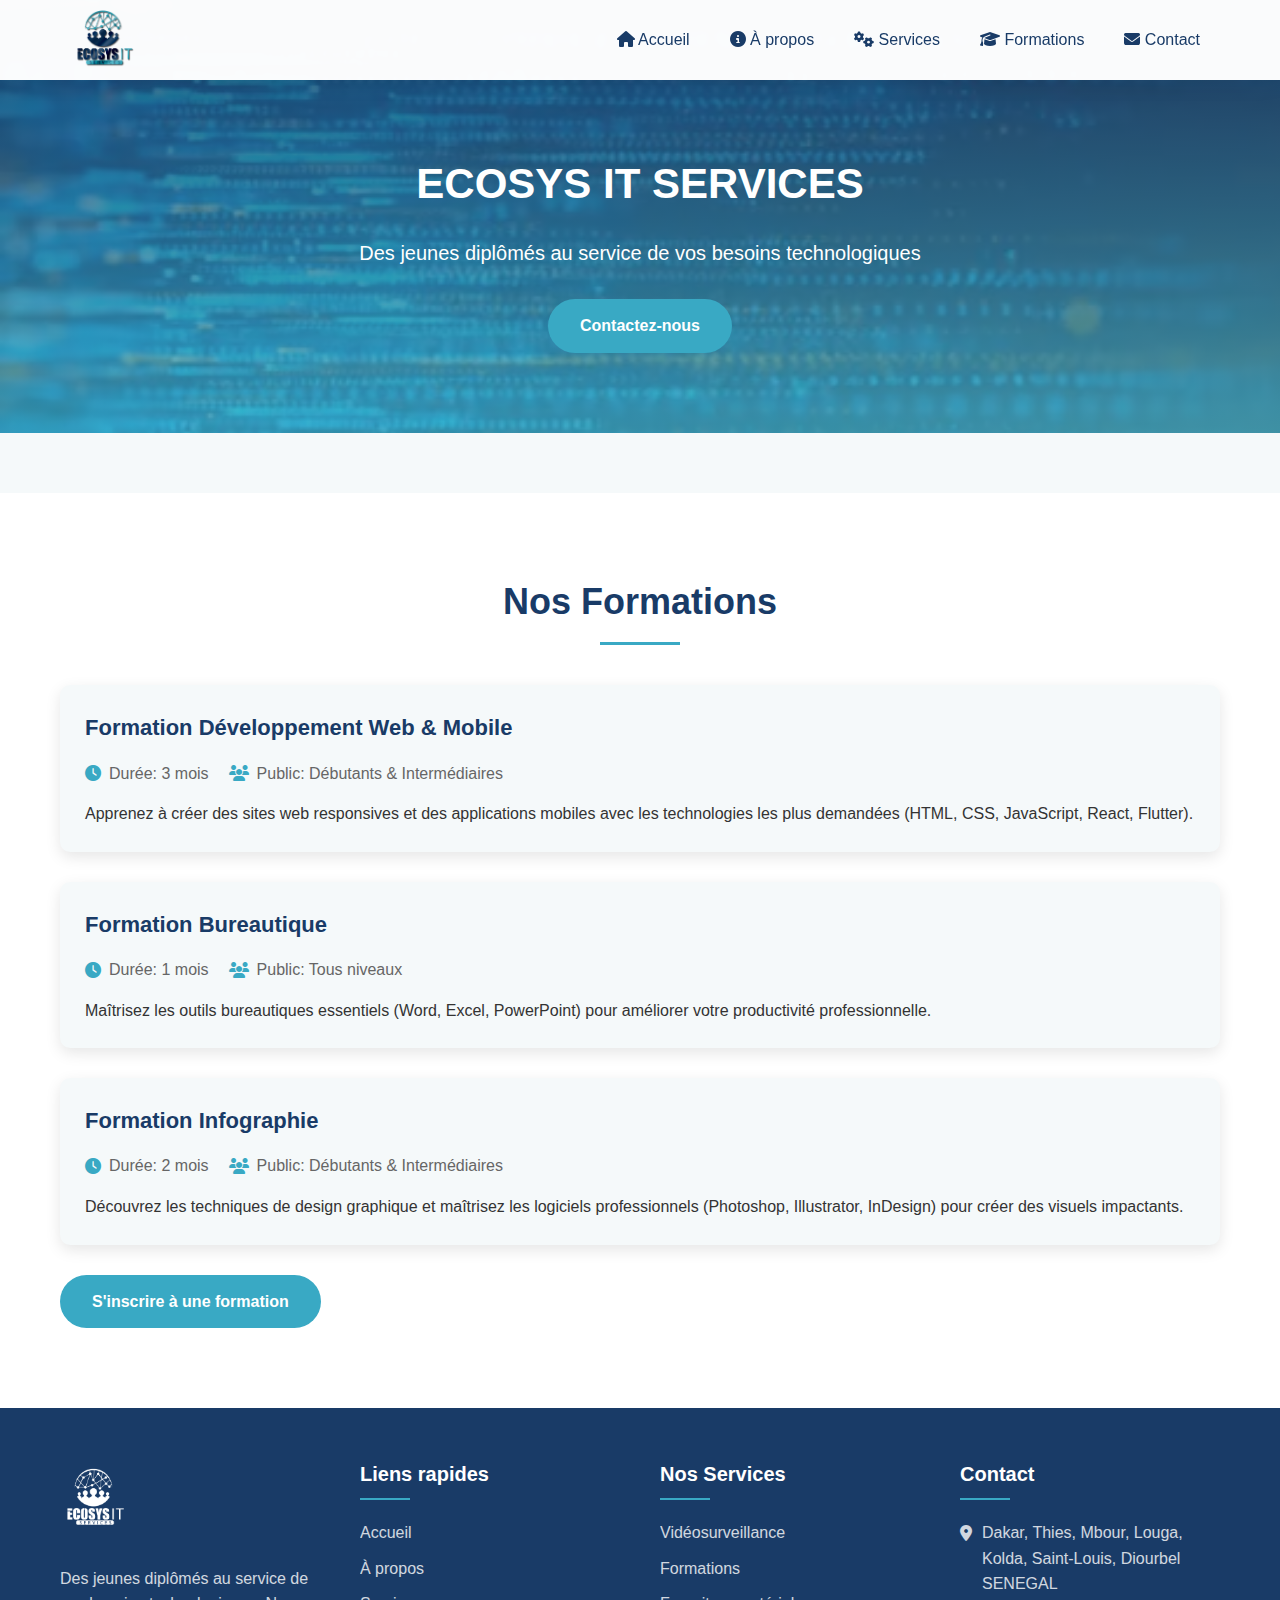
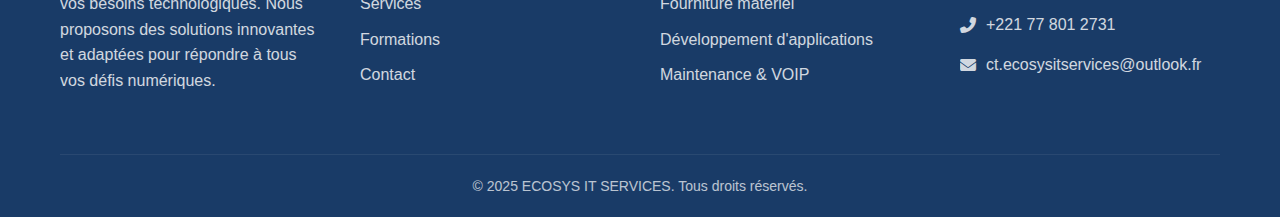
<file: formation.html>
<!DOCTYPE html>
<html lang="fr">
<head>
  <meta charset="UTF-8">
  <meta name="viewport" content="width=device-width, initial-scale=1.0">
  <title>ECOSYS IT SERVICES</title>
  <link rel="stylesheet" href="https://cdnjs.cloudflare.com/ajax/libs/font-awesome/6.4.0/css/all.min.css">
   <link rel="stylesheet" href="ecosys.css">
   <script src="ecosys.js" defer></script>

</head>
<body>
  <!-- Header -->
  <header>
  <div class="container">
    <div class="header-content">
      <div class="logo">
        <img src="images/logo1.png" alt="ECOSYS IT SERVICES Logo">
      </div>
      <nav>
        <ul>
          <li><a href="acceuil.html"><i class="fas fa-home"></i> Accueil</a></li>
          <li><a href="Apropo.html"><i class="fas fa-info-circle"></i> À propos</a></li>
          <li><a href="service.html"><i class="fas fa-cogs"></i> Services</a></li>
          <li><a href="formation.html"><i class="fas fa-graduation-cap"></i> Formations</a></li>
          <li><a href="contact.html"><i class="fas fa-envelope"></i> Contact</a></li>
        </ul>
        <button class="mobile-menu-btn">
          <i class="fas fa-bars"></i>
        </button>
      </nav>
    </div>
  </div>
</header>

  <!-- Hero Section -->
  <section id="home" class="hero">
    <div class="container">
        
      <h1>ECOSYS IT SERVICES</h1>
      <p>Des jeunes diplômés au service de vos besoins technologiques</p>
      <a href="#contact" class="btn">Contactez-nous</a>
    </div>
    <!-- <video src="images/video2.png" autoplay></video> -->
  </section>



  

  <!-- Formations Section -->
  <section id="formations" class="formations">
    <div class="container">
      <div class="section-header">
        <h2>Nos Formations</h2>
      </div>
      
      <div class="formation-card">
        <h3>Formation Développement Web & Mobile</h3>
        <div class="formation-details">
          <div class="detail">
            <i class="fas fa-clock"></i>
            <span>Durée: 3 mois</span>
          </div>
          <div class="detail">
            <i class="fas fa-users"></i>
            <span>Public: Débutants & Intermédiaires</span>
          </div>
        </div>
        <p>Apprenez à créer des sites web responsives et des applications mobiles avec les technologies les plus demandées (HTML, CSS, JavaScript, React, Flutter).</p>
      </div>
      
      <div class="formation-card">
        <h3>Formation Bureautique</h3>
        <div class="formation-details">
          <div class="detail">
            <i class="fas fa-clock"></i>
            <span>Durée: 1 mois</span>
          </div>
          <div class="detail">
            <i class="fas fa-users"></i>
            <span>Public: Tous niveaux</span>
          </div>
        </div>
        <p>Maîtrisez les outils bureautiques essentiels (Word, Excel, PowerPoint) pour améliorer votre productivité professionnelle.</p>
      </div>
      
      <div class="formation-card">
        <h3>Formation Infographie</h3>
        <div class="formation-details">
          <div class="detail">
            <i class="fas fa-clock"></i>
            <span>Durée: 2 mois</span>
          </div>
          <div class="detail">
            <i class="fas fa-users"></i>
            <span>Public: Débutants & Intermédiaires</span>
          </div>
        </div>
        <p>Découvrez les techniques de design graphique et maîtrisez les logiciels professionnels (Photoshop, Illustrator, InDesign) pour créer des visuels impactants.</p>
      </div>
      
      <div class="text-center">
        <a href="#contact" class="btn">S'inscrire à une formation</a>
      </div>
    </div>
  </section>


  <footer>
    <div class="container">
      <div class="footer-container">
        <div class="footer-logo">
          <img src="images/logoblanc.png" alt="ECOSYS IT SERVICES Logo">
          <p>Des jeunes diplômés au service de vos besoins technologiques. Nous proposons des solutions innovantes et adaptées pour répondre à tous vos défis numériques.</p>
        </div>
        
        <div class="footer-links">
          <h3>Liens rapides</h3>
          <ul>
            <li><a href="#home">Accueil</a></li>
            <li><a href="#about">À propos</a></li>
            <li><a href="#services">Services</a></li>
            <li><a href="#formations">Formations</a></li>
            <li><a href="#contact">Contact</a></li>
          </ul>
        </div>
        
        <div class="footer-services">
          <h3>Nos Services</h3>
          <ul>
            <li><a href="#">Vidéosurveillance</a></li>
            <li><a href="#">Formations</a></li>
            <li><a href="#">Fourniture matériel</a></li>
            <li><a href="#">Développement d'applications</a></li>
            <li><a href="#">Maintenance & VOIP</a></li>
          </ul>
        </div>
        
        <div class="footer-contact">
          <h3>Contact</h3>
          <p><i class="fas fa-map-marker-alt"></i> Dakar, Thies, Mbour, Louga, Kolda, Saint-Louis, Diourbel SENEGAL</p>
          <p><i class="fas fa-phone-alt"></i> +221 77 801 2731</p>
          <p><i class="fas fa-envelope"></i> ct.ecosysitservices@outlook.fr</p>
        </div>
      </div>
      
      <div class="copyright">
        <p>&copy; 2025 ECOSYS IT SERVICES. Tous droits réservés.</p>
      </div>
    </div>
  </footer>
</body>
</html>
</file>
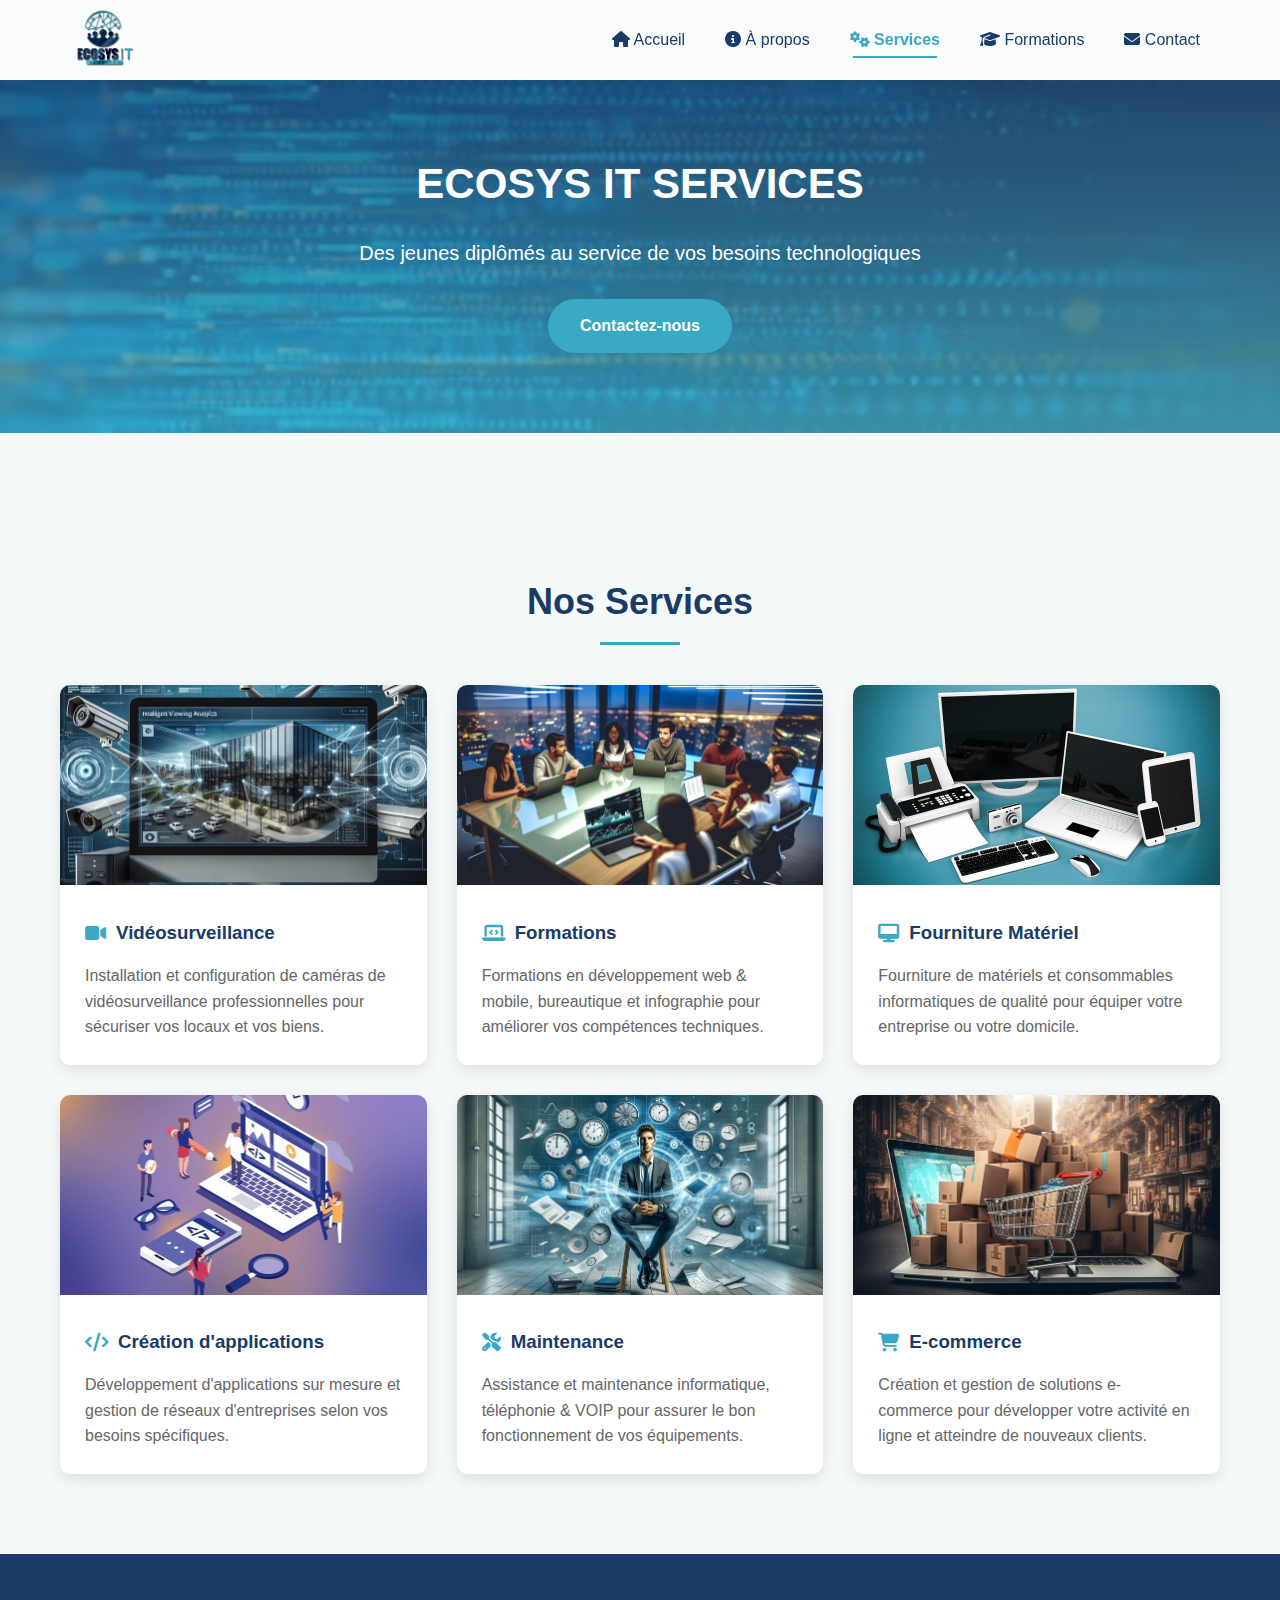
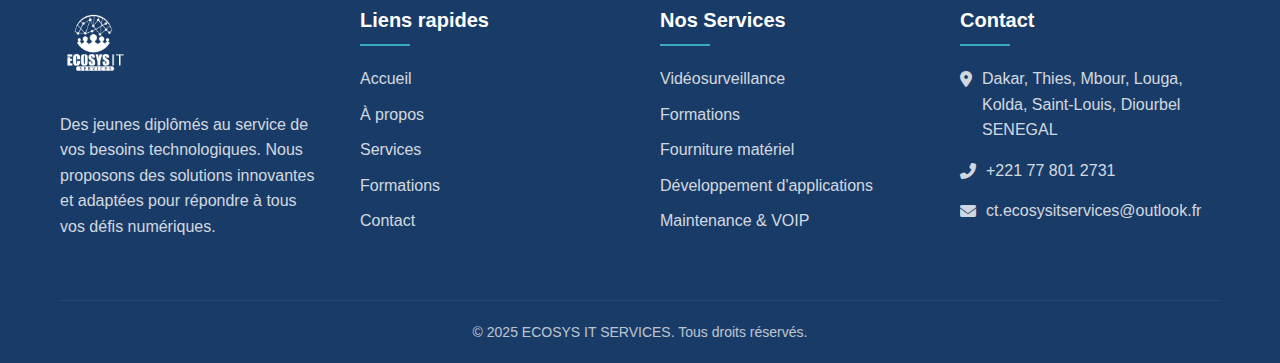
<file: service.html>
<!DOCTYPE html>
<html lang="fr">
<head>
  <meta charset="UTF-8">
  <meta name="viewport" content="width=device-width, initial-scale=1.0">
  <title>ECOSYS IT SERVICES</title>
  <link rel="stylesheet" href="https://cdnjs.cloudflare.com/ajax/libs/font-awesome/6.4.0/css/all.min.css">
   <link rel="stylesheet" href="ecosys.css">
   <script src="ecosys.js" defer></script>

</head>
<body>
  <!-- Header -->
  <header>
  <div class="container">
    <div class="header-content">
      <div class="logo">
        <img src="images/logo1.png" alt="ECOSYS IT SERVICES Logo">
      </div>
      <nav>
        <ul>
          <li><a href="acceuil.html"><i class="fas fa-home"></i> Accueil</a></li>
          <li><a href="Apropo.html"><i class="fas fa-info-circle"></i> À propos</a></li>
          <li><a href="service.html"><i class="fas fa-cogs"></i> Services</a></li>
          <li><a href="formation.html"><i class="fas fa-graduation-cap"></i> Formations</a></li>
          <li><a href="contact.html"><i class="fas fa-envelope"></i> Contact</a></li>
        </ul>
        <button class="mobile-menu-btn">
          <i class="fas fa-bars"></i>
        </button>
      </nav>
    </div>
  </div>
</header>

  <!-- Hero Section -->
  <section id="home" class="hero">
    <div class="container">
        
      <h1>ECOSYS IT SERVICES</h1>
      <p>Des jeunes diplômés au service de vos besoins technologiques</p>
      <a href="#contact" class="btn">Contactez-nous</a>
    </div>
    <!-- <video src="images/video2.png" autoplay></video> -->
  </section>



  <!-- Services Section -->
  <section id="services" class="services">
    <div class="container">
      <div class="section-header">
        <h2>Nos Services</h2>
      </div>
      <div class="services-grid">
        <div class="service-card">
          <img src="images/cm.jpg" alt="Vidéosurveillance">
          <div class="service-content">
            <h3><i class="fas fa-video"></i> Vidéosurveillance</h3>
            <p>Installation et configuration de caméras de vidéosurveillance professionnelles pour sécuriser vos locaux et vos biens.</p>
          </div>
        </div>
        
        <div class="service-card">
          <img src="images/format.jpg" alt="Formations">
          <div class="service-content">
            <h3><i class="fas fa-laptop-code"></i> Formations</h3>
            <p>Formations en développement web & mobile, bureautique et infographie pour améliorer vos compétences techniques.</p>
          </div>
        </div>
        
        <div class="service-card">
          <img src="images/mi.jpg" alt="Matériel Informatique">
          <div class="service-content">
            <h3><i class="fas fa-desktop"></i> Fourniture Matériel</h3>
            <p>Fourniture de matériels et consommables informatiques de qualité pour équiper votre entreprise ou votre domicile.</p>
          </div>
        </div>
        
        <div class="service-card">
          <img src="images/sitw.jpg" alt="Applications">
          <div class="service-content">
            <h3><i class="fas fa-code"></i> Création d'applications</h3>
            <p>Développement d'applications sur mesure et gestion de réseaux d'entreprises selon vos besoins spécifiques.</p>
          </div>
        </div>
        
        <div class="service-card">
          <img src="images/maintenance.jpg" alt="Maintenance">
          <div class="service-content">
            <h3><i class="fas fa-tools"></i> Maintenance</h3>
            <p>Assistance et maintenance informatique, téléphonie & VOIP pour assurer le bon fonctionnement de vos équipements.</p>
          </div>
        </div>
        
        <div class="service-card">
          <img src="images/ecommerce.jpg" alt="E-commerce">
          <div class="service-content">
            <h3><i class="fas fa-shopping-cart"></i> E-commerce</h3>
            <p>Création et gestion de solutions e-commerce pour développer votre activité en ligne et atteindre de nouveaux clients.</p>
          </div>
        </div>
      </div>
    </div>
  </section>

  <!-- Modal -->
<div id="serviceModal" class="modal">
  <div class="modal-content">
    <span class="close-modal">&times;</span>
    <div class="modal-body">
      <video class="modal-background" autoplay muted loop>
        <source src="images/video2.png" type="video/mp4">
      </video>
      <div class="modal-info">
        <h2 class="modal-title"></h2>
        <div class="modal-description"></div>
        <div class="modal-details">
          <div class="modal-features"></div>
          <div class="modal-pricing"></div>
          <a href="#contact" class="btn contact-btn">Contactez-nous pour ce service</a>
        </div>
      </div>
    </div>
  </div>
</div>
  
  <!-- Footer -->
  <footer>
    <div class="container">
      <div class="footer-container">
        <div class="footer-logo">
          <img src="images/logoblanc.png" alt="ECOSYS IT SERVICES Logo">
          <p>Des jeunes diplômés au service de vos besoins technologiques. Nous proposons des solutions innovantes et adaptées pour répondre à tous vos défis numériques.</p>
        </div>
        
        <div class="footer-links">
          <h3>Liens rapides</h3>
          <ul>
            <li><a href="#home">Accueil</a></li>
            <li><a href="#about">À propos</a></li>
            <li><a href="#services">Services</a></li>
            <li><a href="#formations">Formations</a></li>
            <li><a href="#contact">Contact</a></li>
          </ul>
        </div>
        
        <div class="footer-services">
          <h3>Nos Services</h3>
          <ul>
            <li><a href="#">Vidéosurveillance</a></li>
            <li><a href="#">Formations</a></li>
            <li><a href="#">Fourniture matériel</a></li>
            <li><a href="#">Développement d'applications</a></li>
            <li><a href="#">Maintenance & VOIP</a></li>
          </ul>
        </div>
        
        <div class="footer-contact">
          <h3>Contact</h3>
          <p><i class="fas fa-map-marker-alt"></i> Dakar, Thies, Mbour, Louga, Kolda, Saint-Louis, Diourbel SENEGAL</p>
          <p><i class="fas fa-phone-alt"></i> +221 77 801 2731</p>
          <p><i class="fas fa-envelope"></i> ct.ecosysitservices@outlook.fr</p>
        </div>
      </div>
      
      <div class="copyright">
        <p>&copy; 2025 ECOSYS IT SERVICES. Tous droits réservés.</p>
      </div>
    </div>
  </footer>
</body>
</html>
</file>
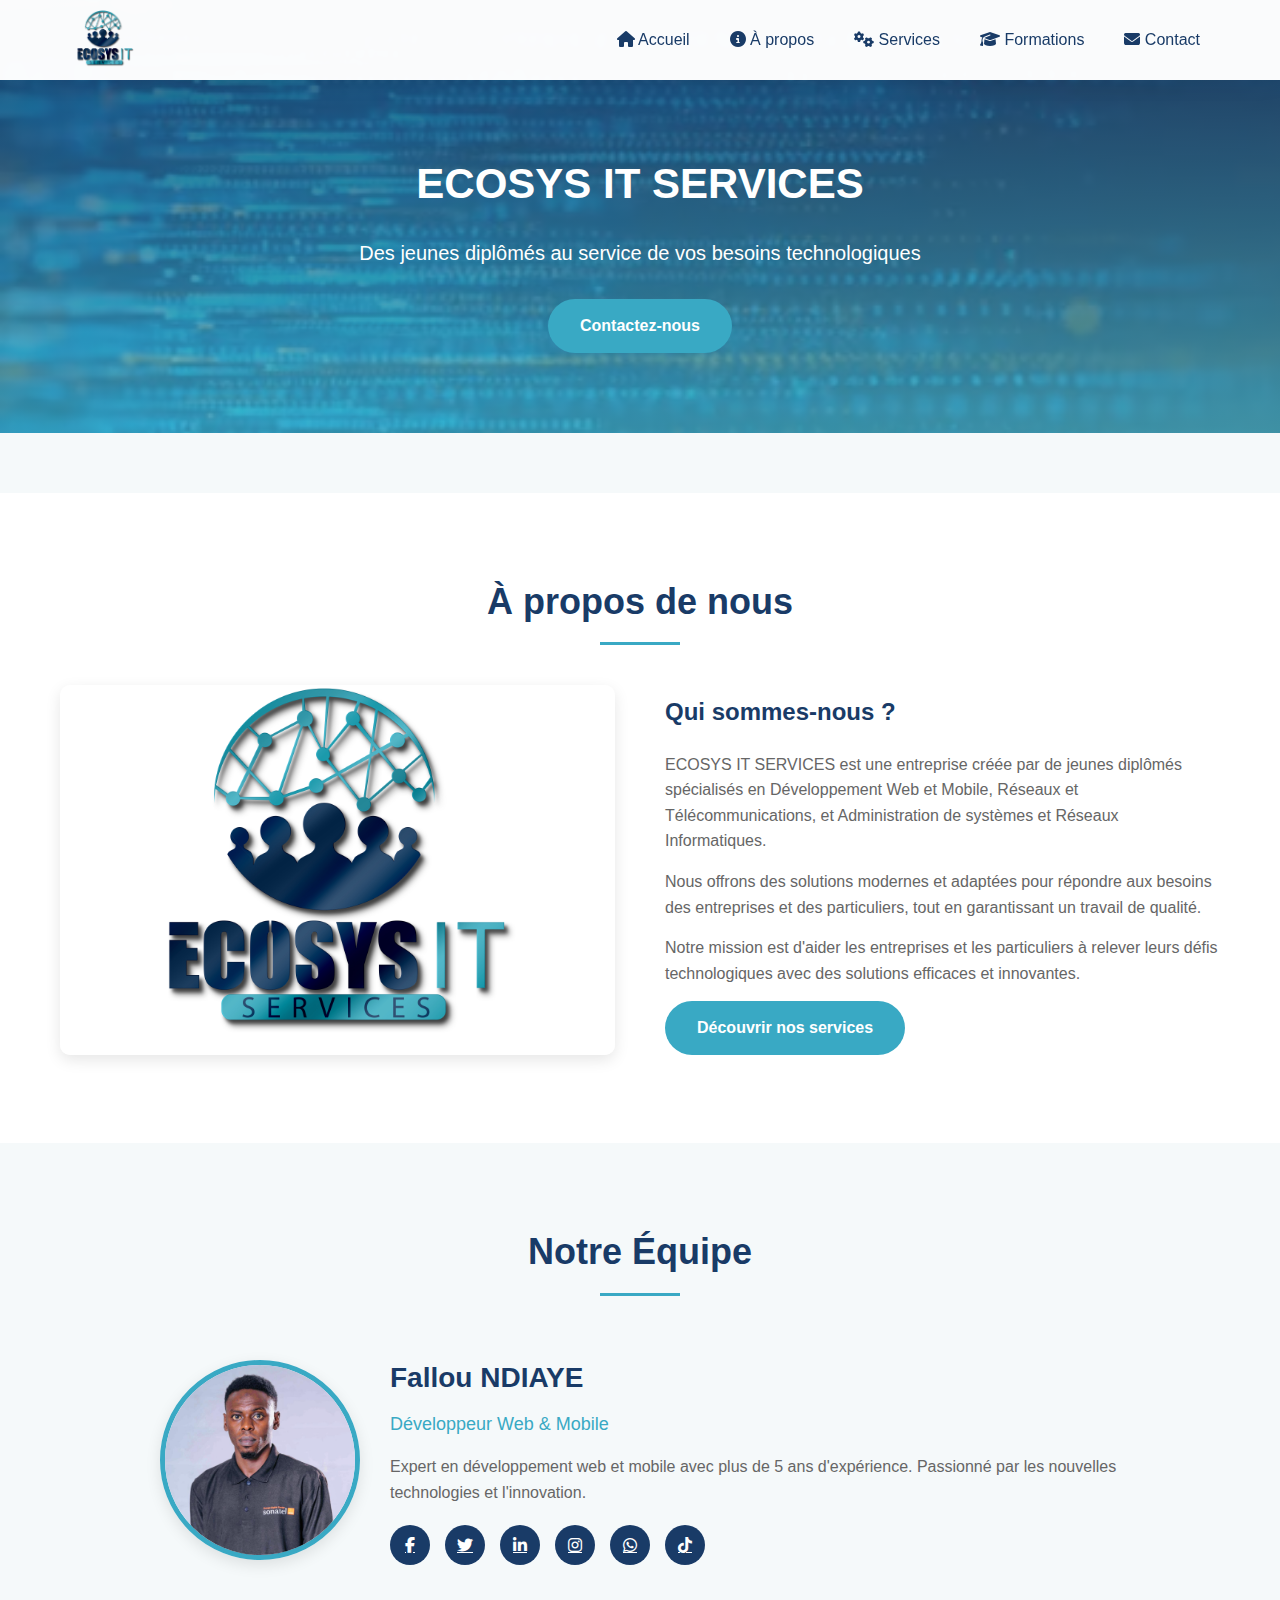
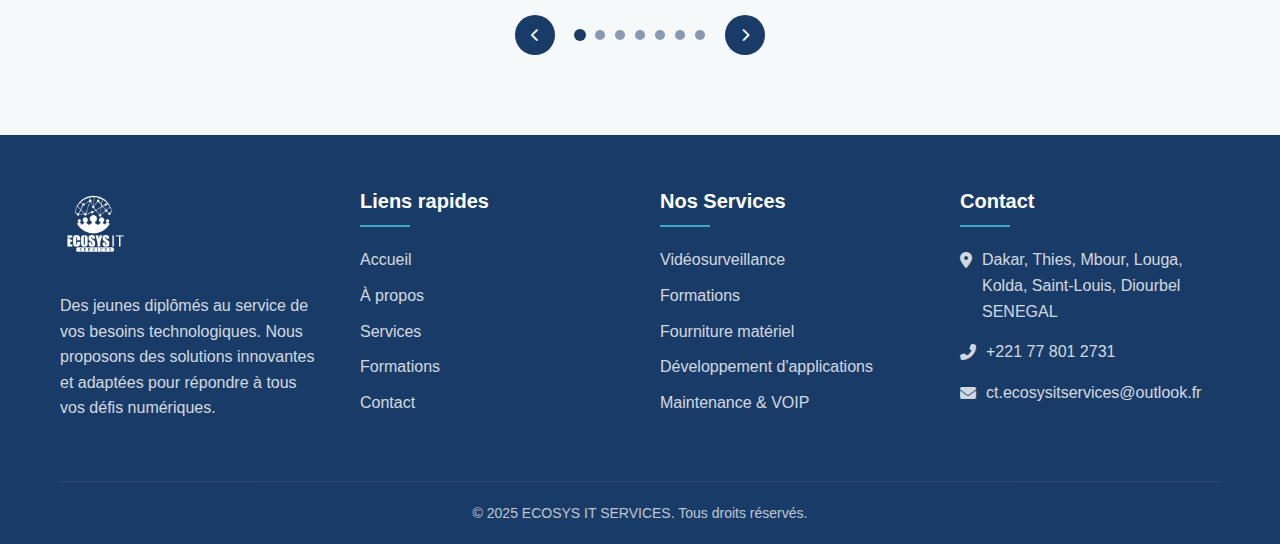
<file: public/Apropo.html>
<!DOCTYPE html>
<html lang="fr">
<head>
  <meta charset="UTF-8">
  <meta name="viewport" content="width=device-width, initial-scale=1.0">
  <title>ECOSYS IT SERVICES</title>
  <link rel="stylesheet" href="https://cdnjs.cloudflare.com/ajax/libs/font-awesome/6.4.0/css/all.min.css">
   <link rel="stylesheet" href="ecosys.css">
   <script src="ecosys.js" defer></script>
   <script src="team-slider.js" defer></script>

</head>
<body>
  <!-- Header -->
  <header>
  <div class="container">
    <div class="header-content">
      <div class="logo">
        <img src="images/logo1.png" alt="ECOSYS IT SERVICES Logo">
      </div>
      <nav>
        <ul>
          <li><a href="index.html"><i class="fas fa-home"></i> Accueil</a></li>
          <li><a href="Apropo.html"><i class="fas fa-info-circle"></i> À propos</a></li>
          <li><a href="service.html"><i class="fas fa-cogs"></i> Services</a></li>
          <li><a href="formation.html"><i class="fas fa-graduation-cap"></i> Formations</a></li>
          <li><a href="contact.html"><i class="fas fa-envelope"></i> Contact</a></li>
        </ul>
        <button class="mobile-menu-btn">
          <i class="fas fa-bars"></i>
        </button>
      </nav>
    </div>
  </div>
</header>

  <!-- Hero Section -->
  <section id="home" class="hero">
    <div class="container">
        
      <h1>ECOSYS IT SERVICES</h1>
      <p>Des jeunes diplômés au service de vos besoins technologiques</p>
      <a href="#contact" class="btn">Contactez-nous</a>
    </div>
    <!-- <video src="images/video2.png" autoplay></video> -->
  </section>

  <!-- About Section -->
  <section id="about" class="about">
    <div class="container">
      <div class="section-header">
        <h2>À propos de nous</h2>
      </div>
      <div class="about-content">
        <div class="about-image">
          <img src="images/image.jpg" alt="ECOSYS IT Team">
        </div>
        <div class="about-text">
          <h3>Qui sommes-nous ?</h3>
          <p>ECOSYS IT SERVICES est une entreprise créée par de jeunes diplômés spécialisés en Développement Web et Mobile, Réseaux et Télécommunications, et Administration de systèmes et Réseaux Informatiques.</p>
          <p>Nous offrons des solutions modernes et adaptées pour répondre aux besoins des entreprises et des particuliers, tout en garantissant un travail de qualité.</p>
          <p>Notre mission est d'aider les entreprises et les particuliers à relever leurs défis technologiques avec des solutions efficaces et innovantes.</p>
          <a href="#services" class="btn">Découvrir nos services</a>
        </div>
      </div>
    </div>
  </section>

  <!-- Team Section -->
  <section id="team" class="team">
    <div class="container">
      <div class="section-header">
        <h2>Notre Équipe</h2>
      </div>
      
      <div class="team-container">
        <div class="team-slider">
          <!-- Les membres seront injectés ici via JS -->
        </div>
        
        <div class="slider-controls">
          <button class="prev-btn"><i class="fas fa-chevron-left"></i></button>
          <div class="slider-dots"></div>
          <button class="next-btn"><i class="fas fa-chevron-right"></i></button>
        </div>
      </div>
    </div>
  </section>
   
  <!-- Footer -->
  <footer>
    <div class="container">
      <div class="footer-container">
        <div class="footer-logo">
          <img src="images/logoblanc.png" alt="ECOSYS IT SERVICES Logo">
          <p>Des jeunes diplômés au service de vos besoins technologiques. Nous proposons des solutions innovantes et adaptées pour répondre à tous vos défis numériques.</p>
        </div>
        
        <div class="footer-links">
          <h3>Liens rapides</h3>
          <ul>
            <li><a href="#home">Accueil</a></li>
            <li><a href="#about">À propos</a></li>
            <li><a href="#services">Services</a></li>
            <li><a href="#formations">Formations</a></li>
            <li><a href="#contact">Contact</a></li>
          </ul>
        </div>
        
        <div class="footer-services">
          <h3>Nos Services</h3>
          <ul>
            <li><a href="#">Vidéosurveillance</a></li>
            <li><a href="#">Formations</a></li>
            <li><a href="#">Fourniture matériel</a></li>
            <li><a href="#">Développement d'applications</a></li>
            <li><a href="#">Maintenance & VOIP</a></li>
          </ul>
        </div>
        
        <div class="footer-contact">
          <h3>Contact</h3>
          <p><i class="fas fa-map-marker-alt"></i> Dakar, Thies, Mbour, Louga, Kolda, Saint-Louis, Diourbel SENEGAL</p>
          <p><i class="fas fa-phone-alt"></i> +221 77 801 2731</p>
          <p><i class="fas fa-envelope"></i> ct.ecosysitservices@outlook.fr</p>
        </div>
      </div>
      
      <div class="copyright">
        <p>&copy; 2025 ECOSYS IT SERVICES. Tous droits réservés.</p>
      </div>
    </div>
  </footer>
</body>
</html>
</file>
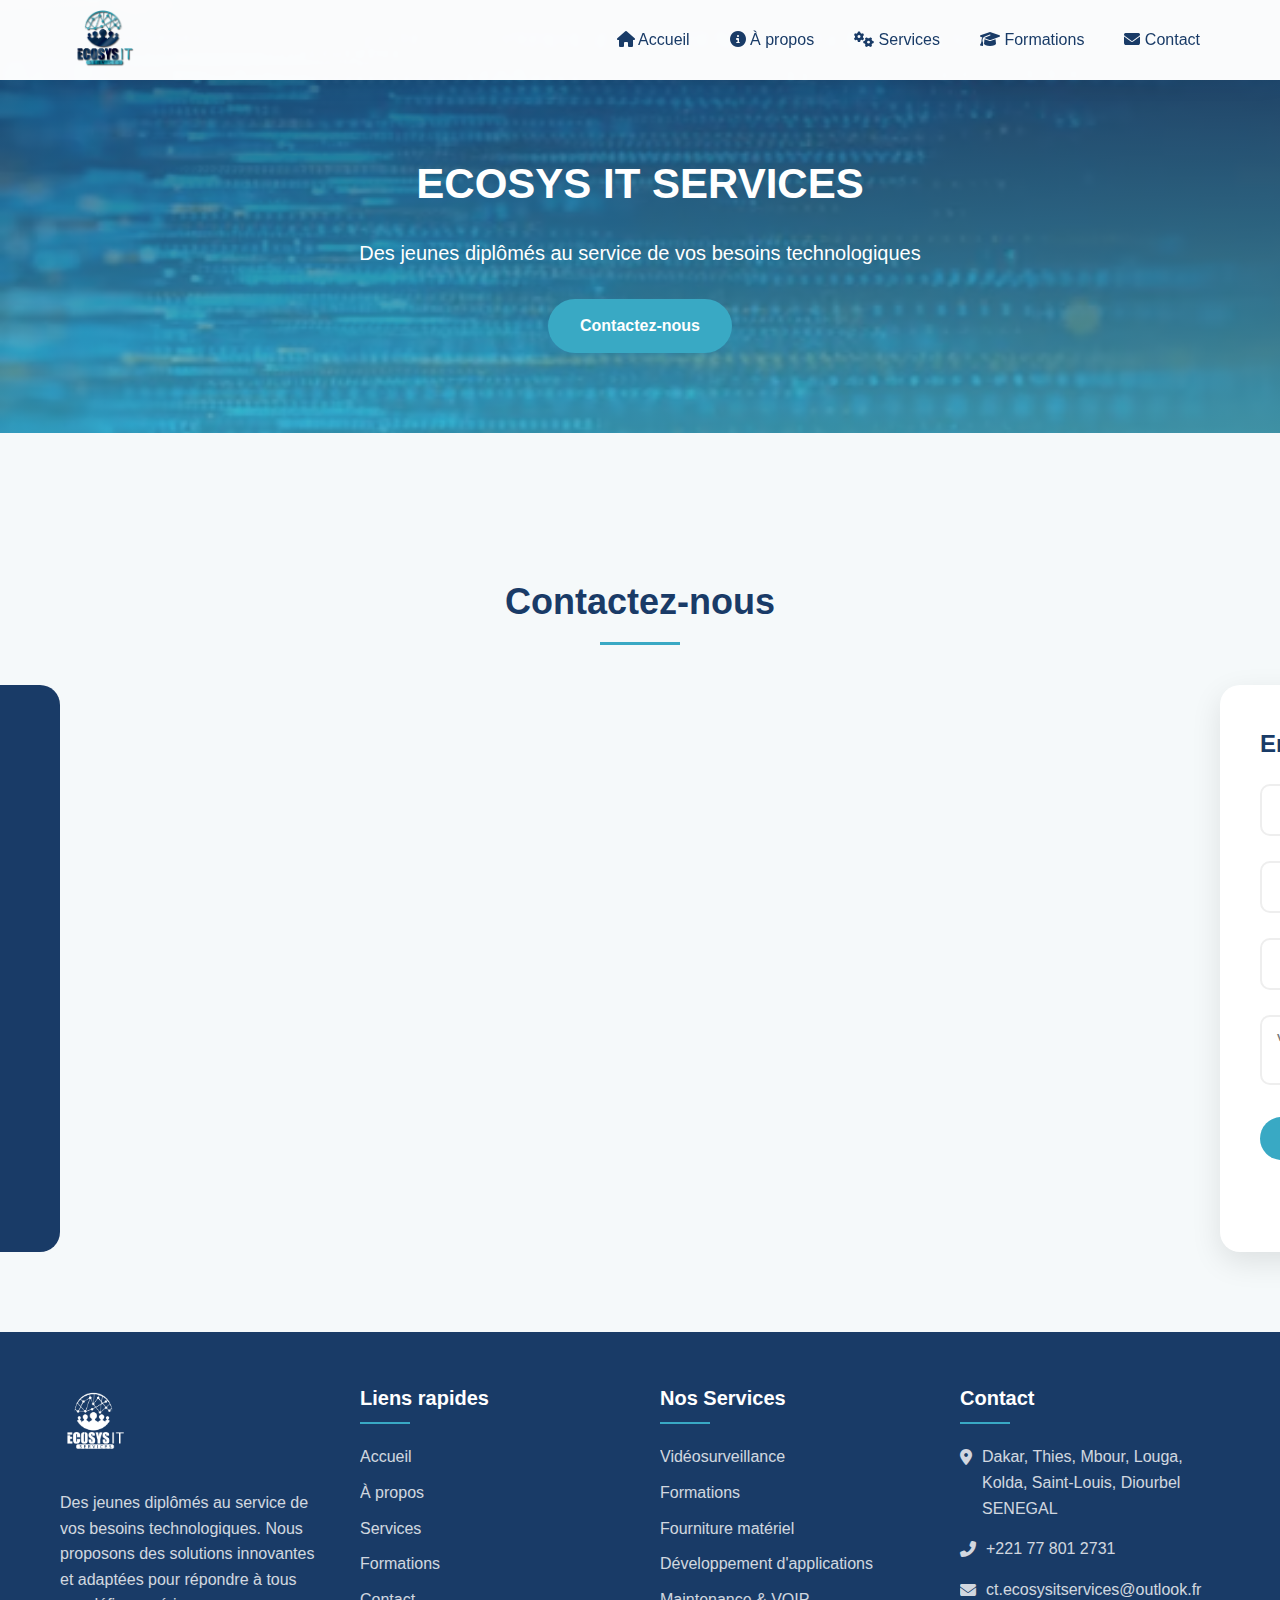
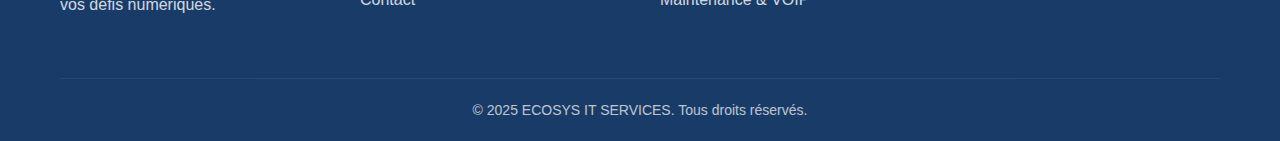
<file: public/contact.html>
<!DOCTYPE html>
<html lang="fr">
<head>
  <meta charset="UTF-8">
  <meta name="viewport" content="width=device-width, initial-scale=1.0">
  <title>ECOSYS IT SERVICES</title>
  <link rel="stylesheet" href="https://cdnjs.cloudflare.com/ajax/libs/font-awesome/6.4.0/css/all.min.css">
   <link rel="stylesheet" href="ecosys.css">
   <script src="ecosys.js" defer></script>

</head>
<body>
  <!-- Header -->
  <header>
  <div class="container">
    <div class="header-content">
      <div class="logo">
        <img src="images/logo1.png" alt="ECOSYS IT SERVICES Logo">
      </div>
      <nav>
        <ul>
          <li><a href="index.html"><i class="fas fa-home"></i> Accueil</a></li>
          <li><a href="Apropo.html"><i class="fas fa-info-circle"></i> À propos</a></li>
          <li><a href="service.html"><i class="fas fa-cogs"></i> Services</a></li>
          <li><a href="formation.html"><i class="fas fa-graduation-cap"></i> Formations</a></li>
          <li><a href="contact.html"><i class="fas fa-envelope"></i> Contact</a></li>
        </ul>
        <button class="mobile-menu-btn">
          <i class="fas fa-bars"></i>
        </button>
      </nav>
    </div>
  </div>
</header>

  <!-- Hero Section -->
  <section id="home" class="hero">
    <div class="container">
        
      <h1>ECOSYS IT SERVICES</h1>
      <p>Des jeunes diplômés au service de vos besoins technologiques</p>
      <a href="#contact" class="btn">Contactez-nous</a>
    </div>
    <!-- <video src="images/video2.png" autoplay></video> -->
  </section>



  <!-- Contact Section -->
  <section id="contact" class="contact">
    <div class="container">
      <div class="section-header">
        <h2>Contactez-nous</h2>
      </div>
      
      <div class="contact-container">
        <div class="contact-info">
          <h3>Nos Coordonnées</h3>
          
          <div class="info-item">
            <i class="fas fa-map-marker-alt"></i>
            <div class="info-details">
              <h4>Adresse</h4>
              <p>Dakar, Thies, Mbour, Louga, Kolda, Saint-Louis, Diourbel SENEGAL</p>
            </div>
          </div>
          
          <div class="info-item">
            <i class="fas fa-phone-alt"></i>
            <div class="info-details">
              <h4>Téléphone</h4>
              <p>+221 77 801 2731</p>
              <p>+221 78 175 1121</p>
              <p>+221 76 161 3347</p>
              <p>+221 70 822 3852</p>
            </div>
          </div>
          
          <div class="info-item">
            <i class="fas fa-envelope"></i>
            <div class="info-details">
              <h4>Email</h4>
              <a href="mailto:ct.ecosysitservices@outlook.fr">ct.ecosysitservices@outlook.fr</a>
            </div>
          </div>
          
          <div class="info-item">
            <i class="fab fa-whatsapp"></i>
            <div class="info-details">
              <h4>WhatsApp Business</h4>
              <p>776 915 096</p>
            </div>
          </div>
          
          <div class="social-links">
            <a href="#"><i class="fab fa-facebook-f"></i></a>
            <a href="#"><i class="fab fa-instagram"></i></a>
            <a href="#"><i class="fab fa-linkedin-in"></i></a>
            <a href="#"><i class="fab fa-twitter"></i></a>
          </div>
        </div>
        
        <div class="contact-form">
          <h3>Envoyez-nous un message</h3>
          <form>
            <div class="form-group">
              <label for="name">Nom complet</label>
              <input type="text" id="name" placeholder="Votre nom">
            </div>
            
            <div class="form-group">
              <label for="email">Email</label>
              <input type="email" id="email" placeholder="Votre email">
            </div>
            
            <div class="form-group">
              <label for="phone">Téléphone</label>
              <input type="tel" id="phone" placeholder="Votre numéro de téléphone">
            </div>
            
            <div class="form-group">
              <label for="message">Message</label>
              <textarea id="message" placeholder="Votre message"></textarea>
            </div>
            
            <button type="submit" class="btn">Envoyer le message</button>
          </form>
        </div>
      </div>
    </div>
  </section>

  <!-- Footer -->
  <footer>
    <div class="container">
      <div class="footer-container">
        <div class="footer-logo">
          <img src="images/logoblanc.png" alt="ECOSYS IT SERVICES Logo">
          <p>Des jeunes diplômés au service de vos besoins technologiques. Nous proposons des solutions innovantes et adaptées pour répondre à tous vos défis numériques.</p>
        </div>
        
        <div class="footer-links">
          <h3>Liens rapides</h3>
          <ul>
            <li><a href="#home">Accueil</a></li>
            <li><a href="#about">À propos</a></li>
            <li><a href="#services">Services</a></li>
            <li><a href="#formations">Formations</a></li>
            <li><a href="#contact">Contact</a></li>
          </ul>
        </div>
        
        <div class="footer-services">
          <h3>Nos Services</h3>
          <ul>
            <li><a href="#">Vidéosurveillance</a></li>
            <li><a href="#">Formations</a></li>
            <li><a href="#">Fourniture matériel</a></li>
            <li><a href="#">Développement d'applications</a></li>
            <li><a href="#">Maintenance & VOIP</a></li>
          </ul>
        </div>
        
        <div class="footer-contact">
          <h3>Contact</h3>
          <p><i class="fas fa-map-marker-alt"></i> Dakar, Thies, Mbour, Louga, Kolda, Saint-Louis, Diourbel SENEGAL</p>
          <p><i class="fas fa-phone-alt"></i> +221 77 801 2731</p>
          <p><i class="fas fa-envelope"></i> ct.ecosysitservices@outlook.fr</p>
        </div>
      </div>
      
      <div class="copyright">
        <p>&copy; 2025 ECOSYS IT SERVICES. Tous droits réservés.</p>
      </div>
    </div>
  </footer>
</body>
</html>
</file>
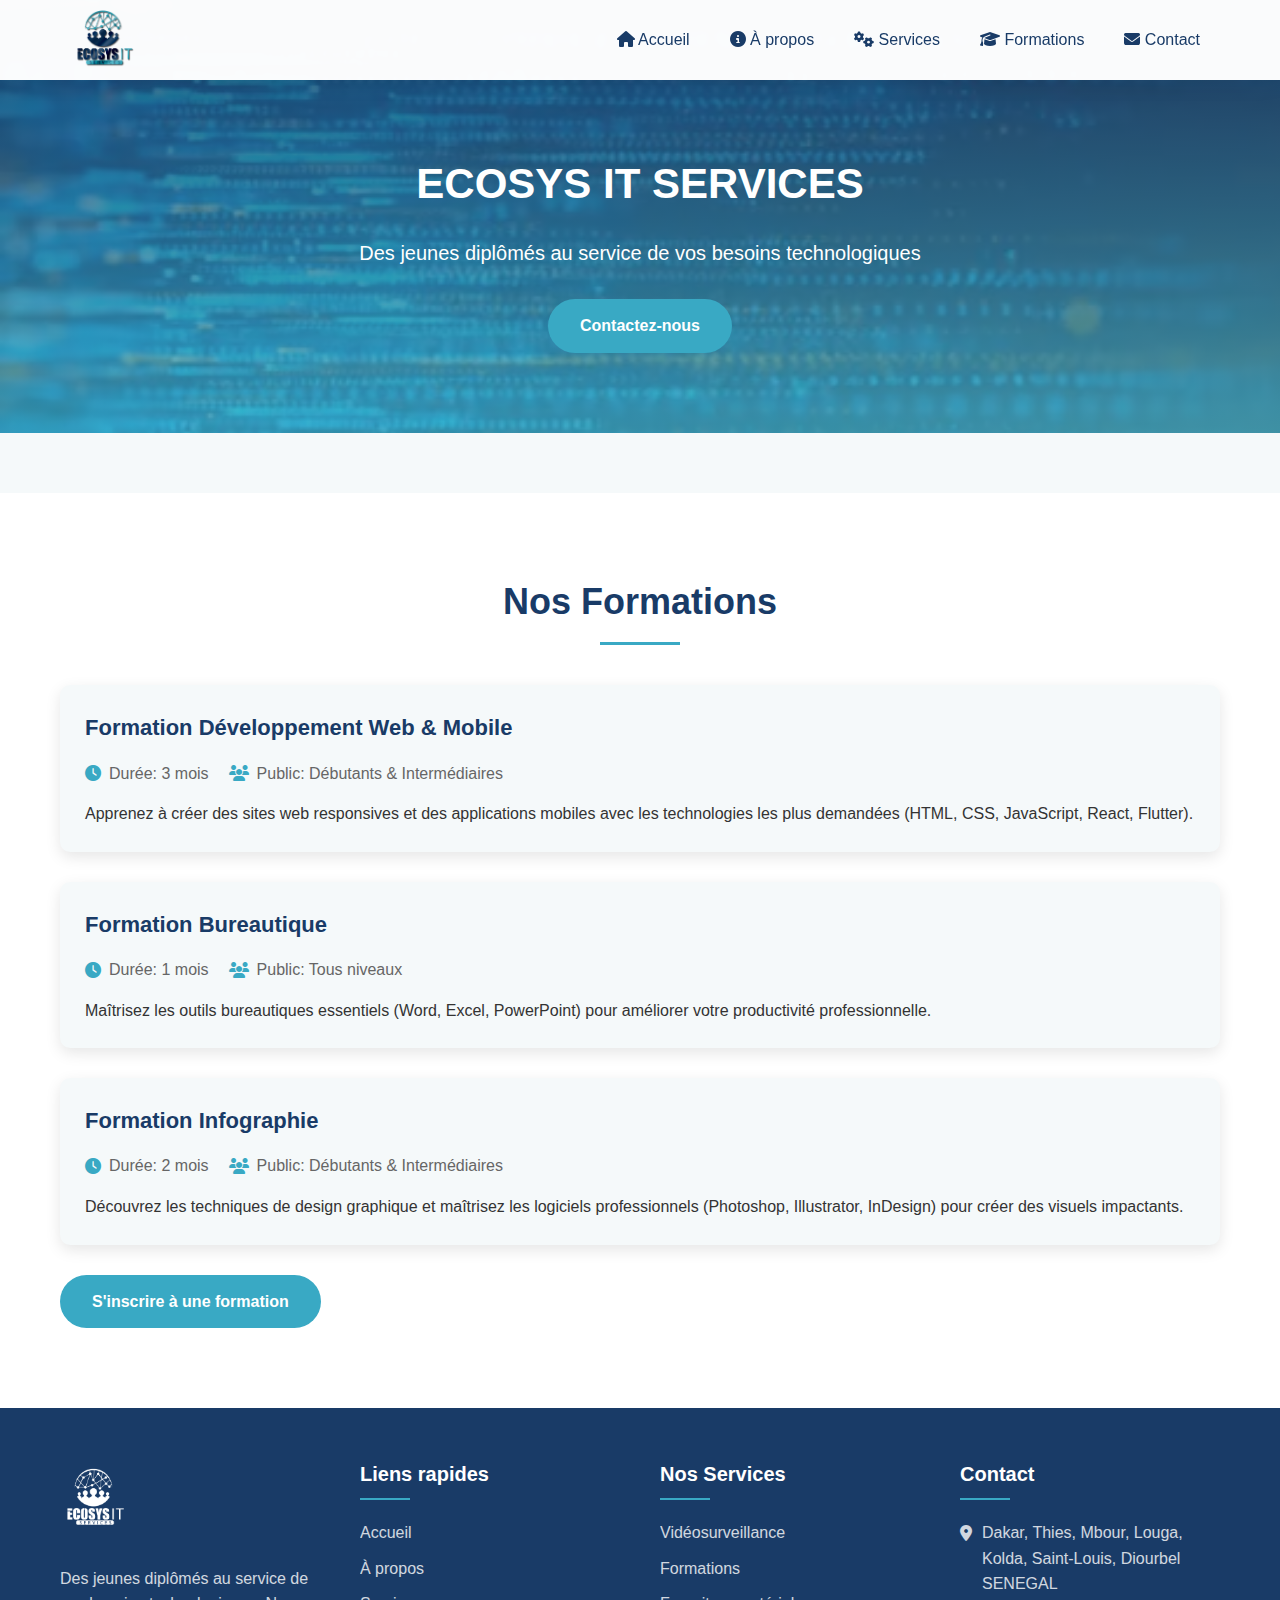
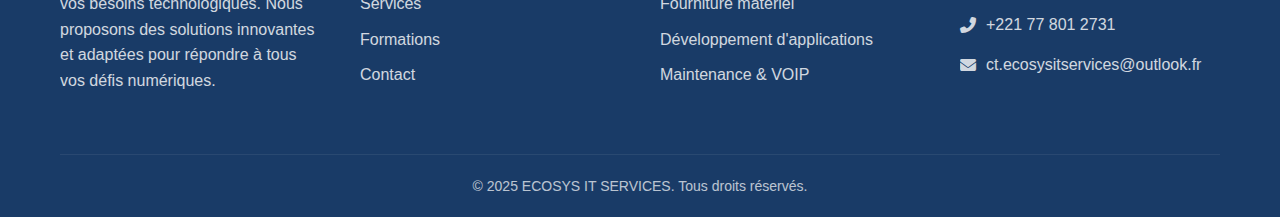
<file: public/formation.html>
<!DOCTYPE html>
<html lang="fr">
<head>
  <meta charset="UTF-8">
  <meta name="viewport" content="width=device-width, initial-scale=1.0">
  <title>ECOSYS IT SERVICES</title>
  <link rel="stylesheet" href="https://cdnjs.cloudflare.com/ajax/libs/font-awesome/6.4.0/css/all.min.css">
   <link rel="stylesheet" href="ecosys.css">
   <script src="ecosys.js" defer></script>

</head>
<body>
  <!-- Header -->
  <header>
  <div class="container">
    <div class="header-content">
      <div class="logo">
        <img src="images/logo1.png" alt="ECOSYS IT SERVICES Logo">
      </div>
      <nav>
        <ul>
          <li><a href="index.html"><i class="fas fa-home"></i> Accueil</a></li>
          <li><a href="Apropo.html"><i class="fas fa-info-circle"></i> À propos</a></li>
          <li><a href="service.html"><i class="fas fa-cogs"></i> Services</a></li>
          <li><a href="formation.html"><i class="fas fa-graduation-cap"></i> Formations</a></li>
          <li><a href="contact.html"><i class="fas fa-envelope"></i> Contact</a></li>
        </ul>
        <button class="mobile-menu-btn">
          <i class="fas fa-bars"></i>
        </button>
      </nav>
    </div>
  </div>
</header>

  <!-- Hero Section -->
  <section id="home" class="hero">
    <div class="container">
        
      <h1>ECOSYS IT SERVICES</h1>
      <p>Des jeunes diplômés au service de vos besoins technologiques</p>
      <a href="#contact" class="btn">Contactez-nous</a>
    </div>
    <!-- <video src="images/video2.png" autoplay></video> -->
  </section>



  

  <!-- Formations Section -->
  <section id="formations" class="formations">
    <div class="container">
      <div class="section-header">
        <h2>Nos Formations</h2>
      </div>
      
      <div class="formation-card">
        <h3>Formation Développement Web & Mobile</h3>
        <div class="formation-details">
          <div class="detail">
            <i class="fas fa-clock"></i>
            <span>Durée: 3 mois</span>
          </div>
          <div class="detail">
            <i class="fas fa-users"></i>
            <span>Public: Débutants & Intermédiaires</span>
          </div>
        </div>
        <p>Apprenez à créer des sites web responsives et des applications mobiles avec les technologies les plus demandées (HTML, CSS, JavaScript, React, Flutter).</p>
      </div>
      
      <div class="formation-card">
        <h3>Formation Bureautique</h3>
        <div class="formation-details">
          <div class="detail">
            <i class="fas fa-clock"></i>
            <span>Durée: 1 mois</span>
          </div>
          <div class="detail">
            <i class="fas fa-users"></i>
            <span>Public: Tous niveaux</span>
          </div>
        </div>
        <p>Maîtrisez les outils bureautiques essentiels (Word, Excel, PowerPoint) pour améliorer votre productivité professionnelle.</p>
      </div>
      
      <div class="formation-card">
        <h3>Formation Infographie</h3>
        <div class="formation-details">
          <div class="detail">
            <i class="fas fa-clock"></i>
            <span>Durée: 2 mois</span>
          </div>
          <div class="detail">
            <i class="fas fa-users"></i>
            <span>Public: Débutants & Intermédiaires</span>
          </div>
        </div>
        <p>Découvrez les techniques de design graphique et maîtrisez les logiciels professionnels (Photoshop, Illustrator, InDesign) pour créer des visuels impactants.</p>
      </div>
      
      <div class="text-center">
        <a href="#contact" class="btn">S'inscrire à une formation</a>
      </div>
    </div>
  </section>


  <footer>
    <div class="container">
      <div class="footer-container">
        <div class="footer-logo">
          <img src="images/logoblanc.png" alt="ECOSYS IT SERVICES Logo">
          <p>Des jeunes diplômés au service de vos besoins technologiques. Nous proposons des solutions innovantes et adaptées pour répondre à tous vos défis numériques.</p>
        </div>
        
        <div class="footer-links">
          <h3>Liens rapides</h3>
          <ul>
            <li><a href="#home">Accueil</a></li>
            <li><a href="#about">À propos</a></li>
            <li><a href="#services">Services</a></li>
            <li><a href="#formations">Formations</a></li>
            <li><a href="#contact">Contact</a></li>
          </ul>
        </div>
        
        <div class="footer-services">
          <h3>Nos Services</h3>
          <ul>
            <li><a href="#">Vidéosurveillance</a></li>
            <li><a href="#">Formations</a></li>
            <li><a href="#">Fourniture matériel</a></li>
            <li><a href="#">Développement d'applications</a></li>
            <li><a href="#">Maintenance & VOIP</a></li>
          </ul>
        </div>
        
        <div class="footer-contact">
          <h3>Contact</h3>
          <p><i class="fas fa-map-marker-alt"></i> Dakar, Thies, Mbour, Louga, Kolda, Saint-Louis, Diourbel SENEGAL</p>
          <p><i class="fas fa-phone-alt"></i> +221 77 801 2731</p>
          <p><i class="fas fa-envelope"></i> ct.ecosysitservices@outlook.fr</p>
        </div>
      </div>
      
      <div class="copyright">
        <p>&copy; 2025 ECOSYS IT SERVICES. Tous droits réservés.</p>
      </div>
    </div>
  </footer>
</body>
</html>
</file>
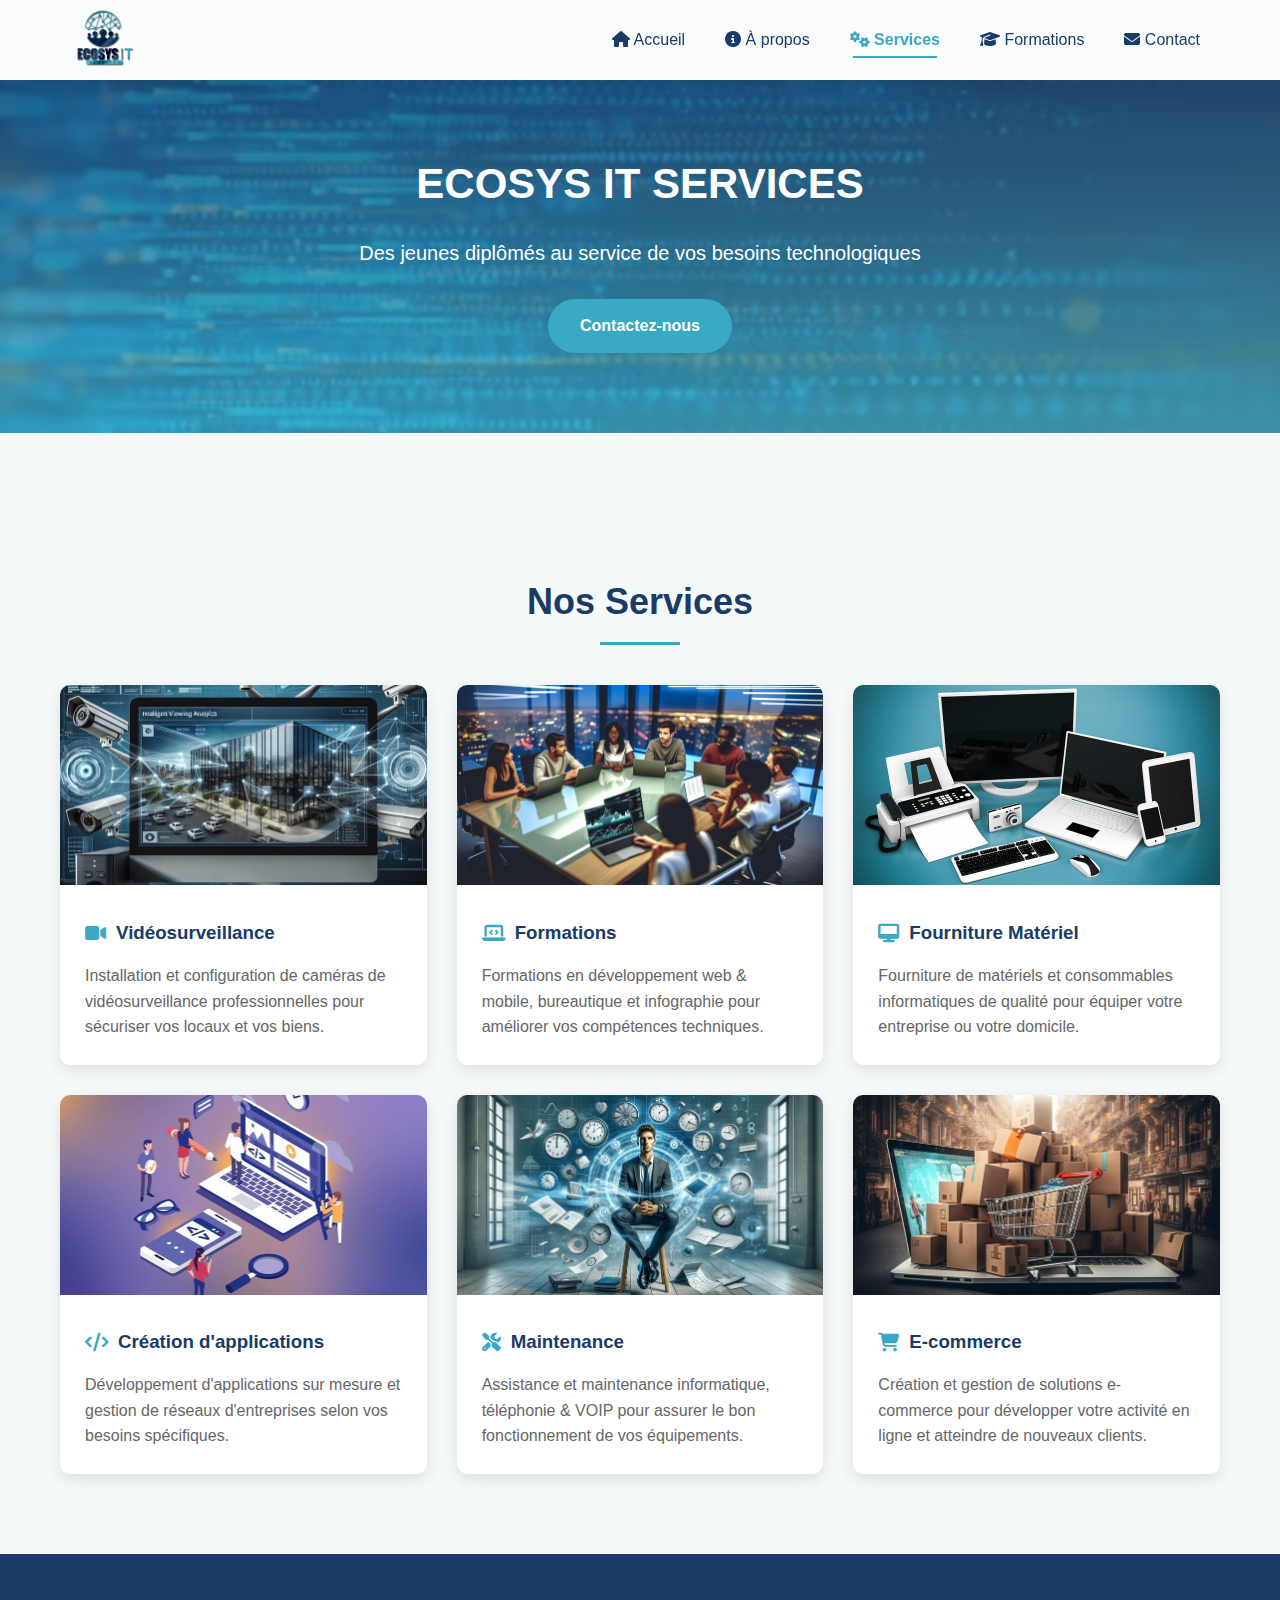
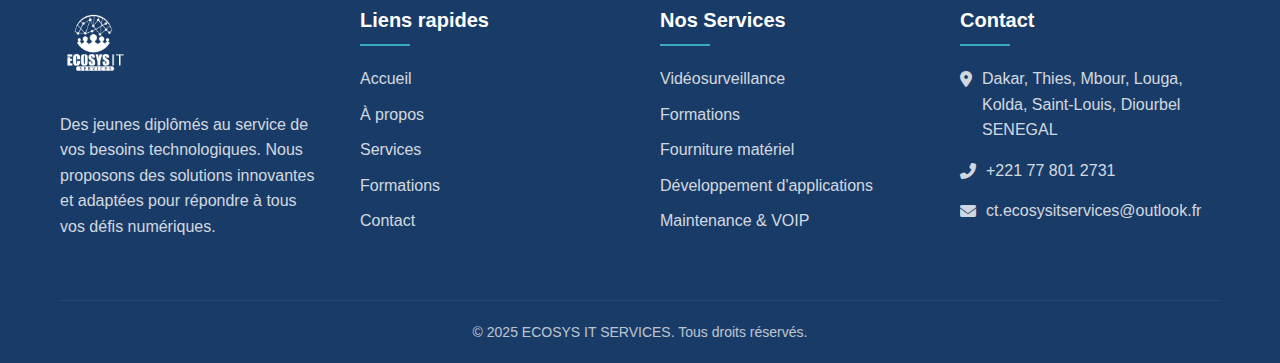
<file: public/service.html>
<!DOCTYPE html>
<html lang="fr">
<head>
  <meta charset="UTF-8">
  <meta name="viewport" content="width=device-width, initial-scale=1.0">
  <title>ECOSYS IT SERVICES</title>
  <link rel="stylesheet" href="https://cdnjs.cloudflare.com/ajax/libs/font-awesome/6.4.0/css/all.min.css">
   <link rel="stylesheet" href="ecosys.css">
   <script src="ecosys.js" defer></script>

</head>
<body>
  <!-- Header -->
  <header>
  <div class="container">
    <div class="header-content">
      <div class="logo">
        <img src="images/logo1.png" alt="ECOSYS IT SERVICES Logo">
      </div>
      <nav>
        <ul>
          <li><a href="index.html"><i class="fas fa-home"></i> Accueil</a></li>
          <li><a href="Apropo.html"><i class="fas fa-info-circle"></i> À propos</a></li>
          <li><a href="service.html"><i class="fas fa-cogs"></i> Services</a></li>
          <li><a href="formation.html"><i class="fas fa-graduation-cap"></i> Formations</a></li>
          <li><a href="contact.html"><i class="fas fa-envelope"></i> Contact</a></li>
        </ul>
        <button class="mobile-menu-btn">
          <i class="fas fa-bars"></i>
        </button>
      </nav>
    </div>
  </div>
</header>

  <!-- Hero Section -->
  <section id="home" class="hero">
    <div class="container">
        
      <h1>ECOSYS IT SERVICES</h1>
      <p>Des jeunes diplômés au service de vos besoins technologiques</p>
      <a href="#contact" class="btn">Contactez-nous</a>
    </div>
    <!-- <video src="images/video2.png" autoplay></video> -->
  </section>



  <!-- Services Section -->
  <section id="services" class="services">
    <div class="container">
      <div class="section-header">
        <h2>Nos Services</h2>
      </div>
      <div class="services-grid">
        <div class="service-card">
          <img src="images/cm.jpg" alt="Vidéosurveillance">
          <div class="service-content">
            <h3><i class="fas fa-video"></i> Vidéosurveillance</h3>
            <p>Installation et configuration de caméras de vidéosurveillance professionnelles pour sécuriser vos locaux et vos biens.</p>
          </div>
        </div>
        
        <div class="service-card">
          <img src="images/format.jpg" alt="Formations">
          <div class="service-content">
            <h3><i class="fas fa-laptop-code"></i> Formations</h3>
            <p>Formations en développement web & mobile, bureautique et infographie pour améliorer vos compétences techniques.</p>
          </div>
        </div>
        
        <div class="service-card">
          <img src="images/mi.jpg" alt="Matériel Informatique">
          <div class="service-content">
            <h3><i class="fas fa-desktop"></i> Fourniture Matériel</h3>
            <p>Fourniture de matériels et consommables informatiques de qualité pour équiper votre entreprise ou votre domicile.</p>
          </div>
        </div>
        
        <div class="service-card">
          <img src="images/sitw.jpg" alt="Applications">
          <div class="service-content">
            <h3><i class="fas fa-code"></i> Création d'applications</h3>
            <p>Développement d'applications sur mesure et gestion de réseaux d'entreprises selon vos besoins spécifiques.</p>
          </div>
        </div>
        
        <div class="service-card">
          <img src="images/maintenance.jpg" alt="Maintenance">
          <div class="service-content">
            <h3><i class="fas fa-tools"></i> Maintenance</h3>
            <p>Assistance et maintenance informatique, téléphonie & VOIP pour assurer le bon fonctionnement de vos équipements.</p>
          </div>
        </div>
        
        <div class="service-card">
          <img src="images/ecommerce.jpg" alt="E-commerce">
          <div class="service-content">
            <h3><i class="fas fa-shopping-cart"></i> E-commerce</h3>
            <p>Création et gestion de solutions e-commerce pour développer votre activité en ligne et atteindre de nouveaux clients.</p>
          </div>
        </div>
      </div>
    </div>
  </section>

  <!-- Modal -->
<div id="serviceModal" class="modal">
  <div class="modal-content">
    <span class="close-modal">&times;</span>
    <div class="modal-body">
      <video class="modal-background" autoplay muted loop>
        <source src="images/video2.png" type="video/mp4">
      </video>
      <div class="modal-info">
        <h2 class="modal-title"></h2>
        <div class="modal-description"></div>
        <div class="modal-details">
          <div class="modal-features"></div>
          <div class="modal-pricing"></div>
          <a href="#contact" class="btn contact-btn">Contactez-nous pour ce service</a>
        </div>
      </div>
    </div>
  </div>
</div>
  
  <!-- Footer -->
  <footer>
    <div class="container">
      <div class="footer-container">
        <div class="footer-logo">
          <img src="images/logoblanc.png" alt="ECOSYS IT SERVICES Logo">
          <p>Des jeunes diplômés au service de vos besoins technologiques. Nous proposons des solutions innovantes et adaptées pour répondre à tous vos défis numériques.</p>
        </div>
        
        <div class="footer-links">
          <h3>Liens rapides</h3>
          <ul>
            <li><a href="#home">Accueil</a></li>
            <li><a href="#about">À propos</a></li>
            <li><a href="#services">Services</a></li>
            <li><a href="#formations">Formations</a></li>
            <li><a href="#contact">Contact</a></li>
          </ul>
        </div>
        
        <div class="footer-services">
          <h3>Nos Services</h3>
          <ul>
            <li><a href="#">Vidéosurveillance</a></li>
            <li><a href="#">Formations</a></li>
            <li><a href="#">Fourniture matériel</a></li>
            <li><a href="#">Développement d'applications</a></li>
            <li><a href="#">Maintenance & VOIP</a></li>
          </ul>
        </div>
        
        <div class="footer-contact">
          <h3>Contact</h3>
          <p><i class="fas fa-map-marker-alt"></i> Dakar, Thies, Mbour, Louga, Kolda, Saint-Louis, Diourbel SENEGAL</p>
          <p><i class="fas fa-phone-alt"></i> +221 77 801 2731</p>
          <p><i class="fas fa-envelope"></i> ct.ecosysitservices@outlook.fr</p>
        </div>
      </div>
      
      <div class="copyright">
        <p>&copy; 2025 ECOSYS IT SERVICES. Tous droits réservés.</p>
      </div>
    </div>
  </footer>
</body>
</html>
</file>
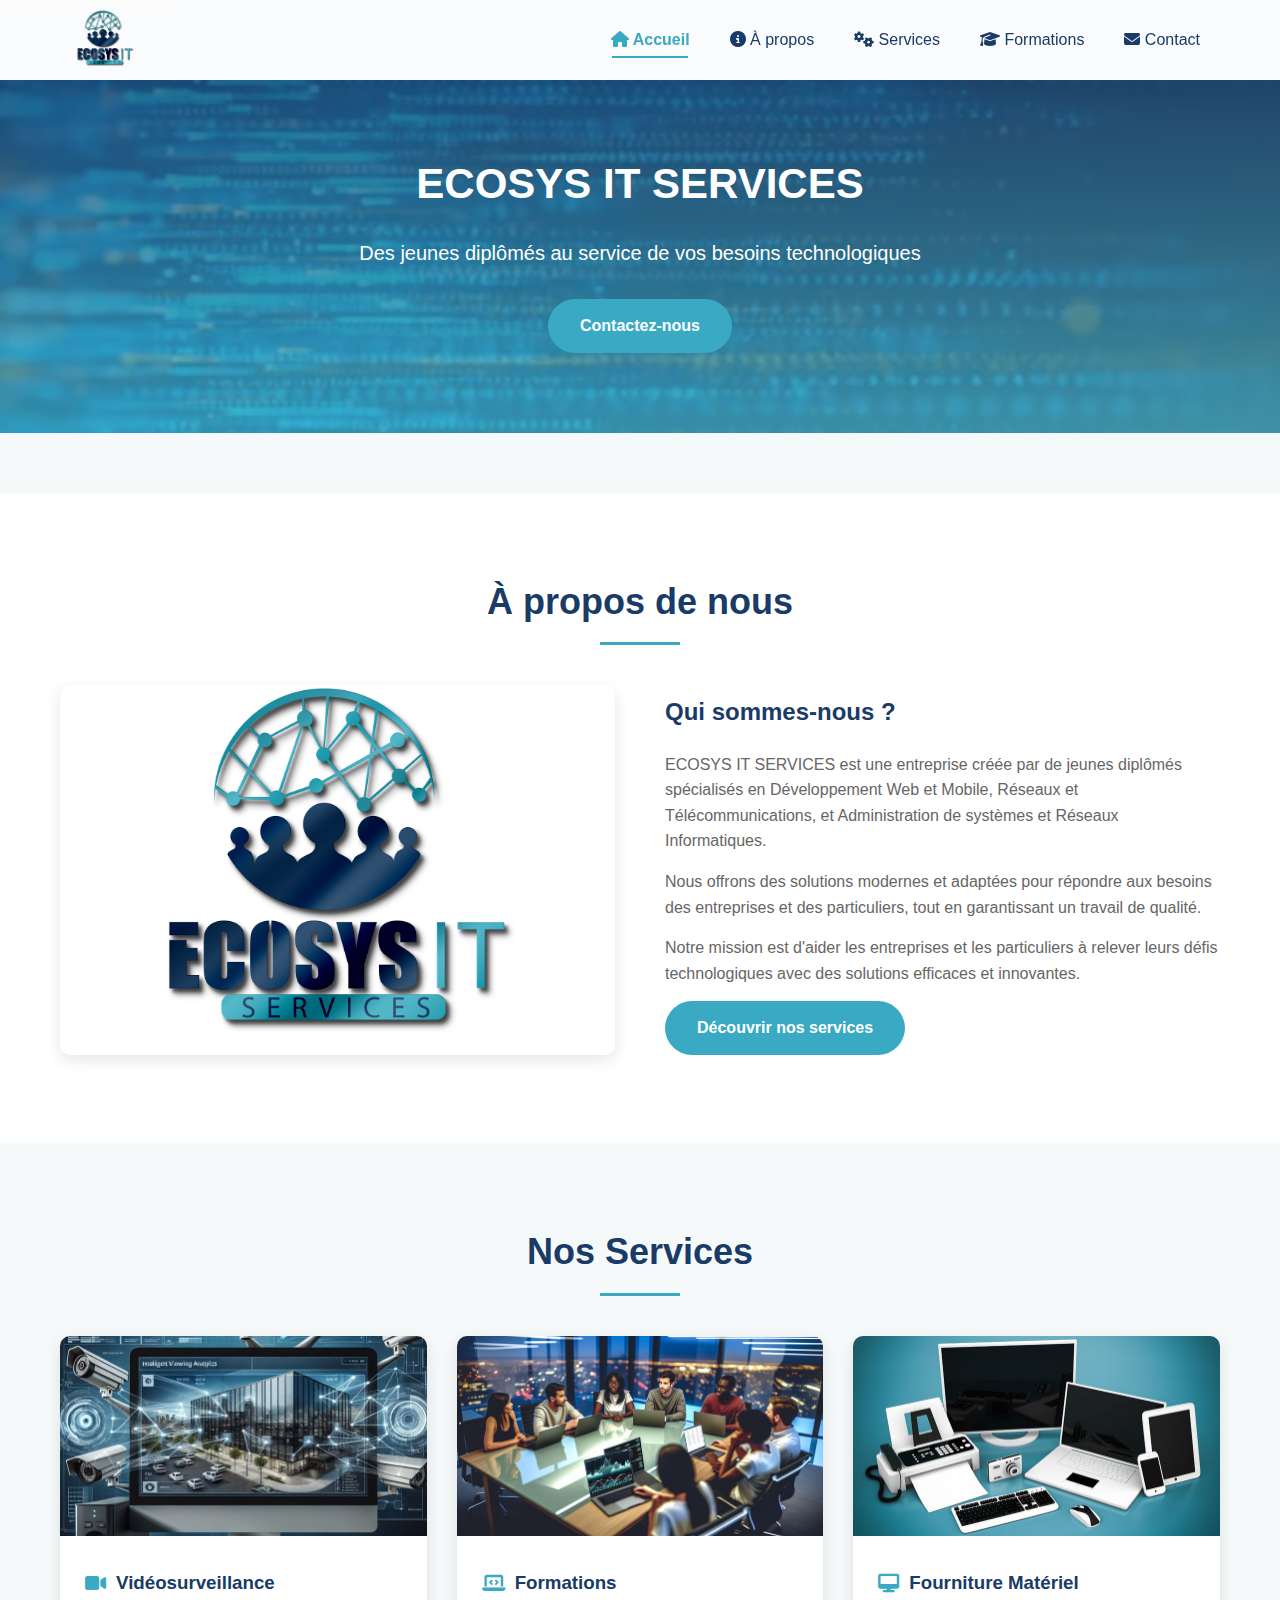
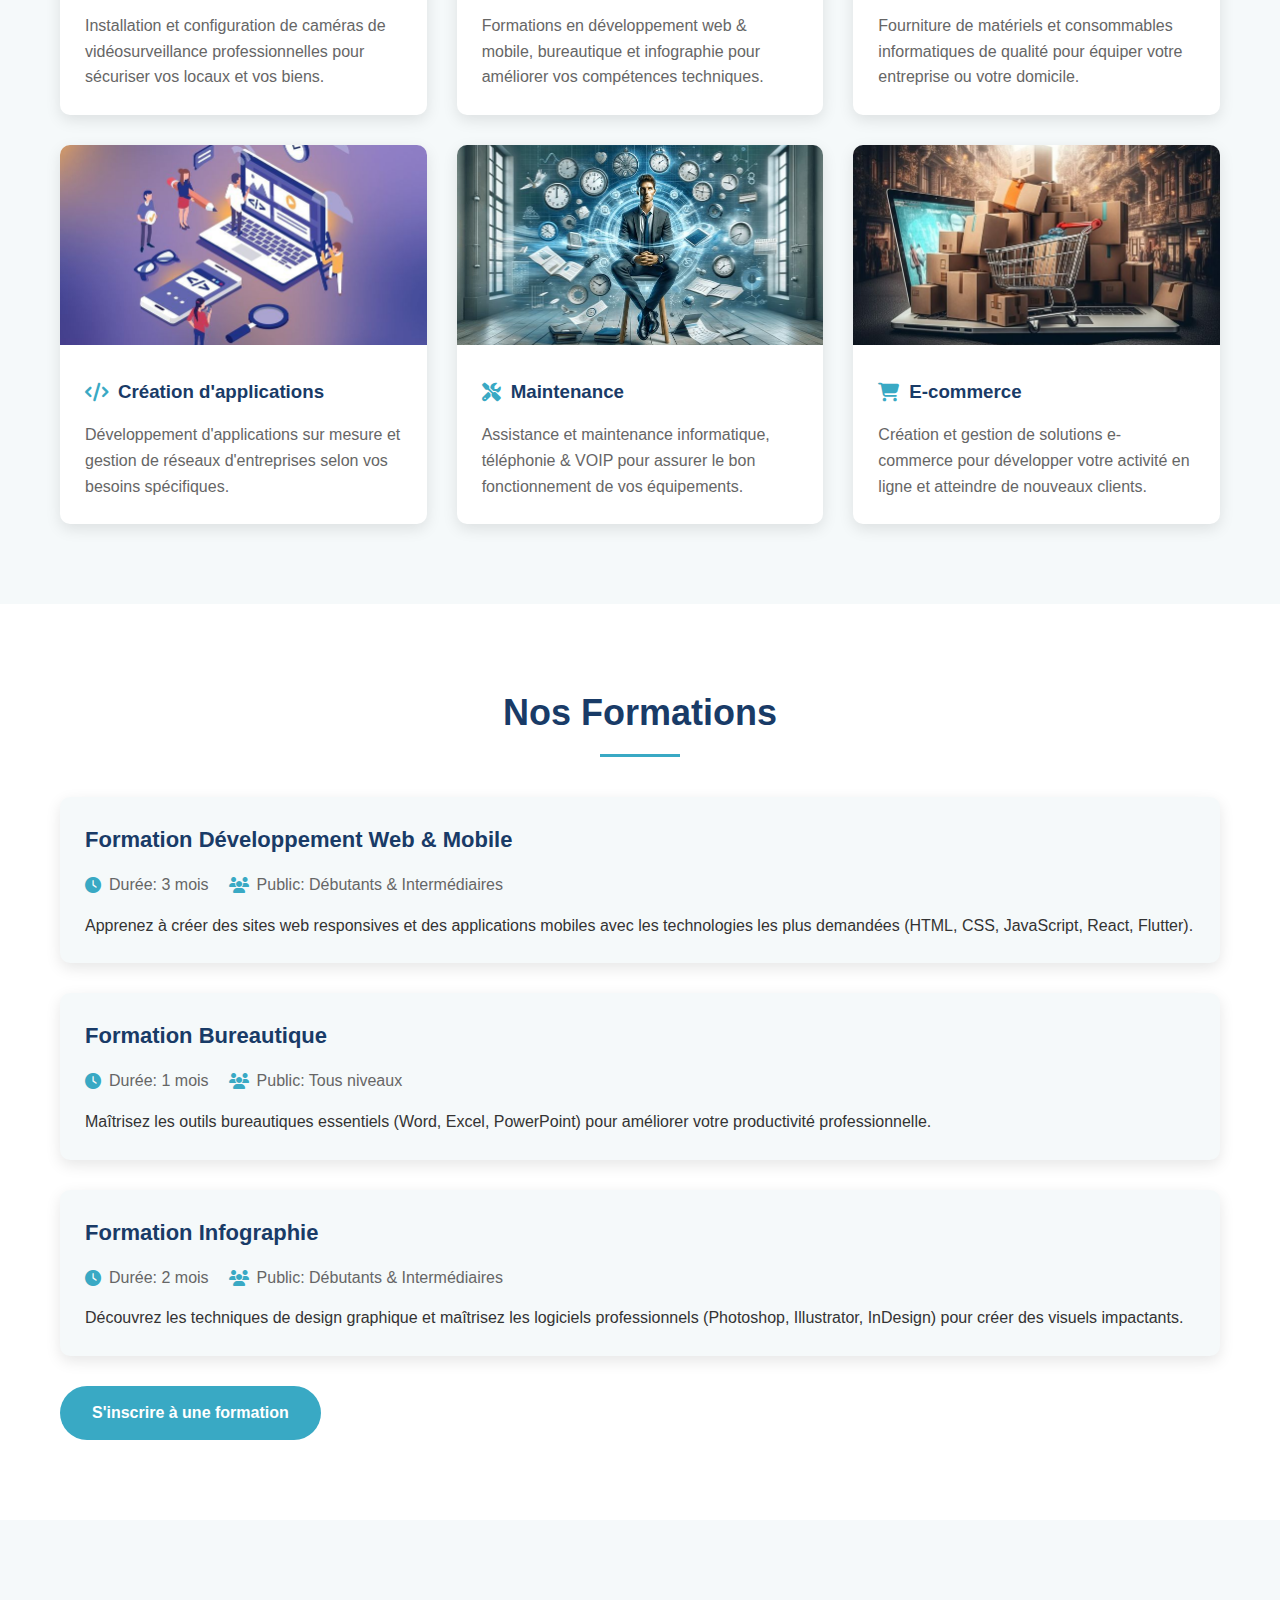
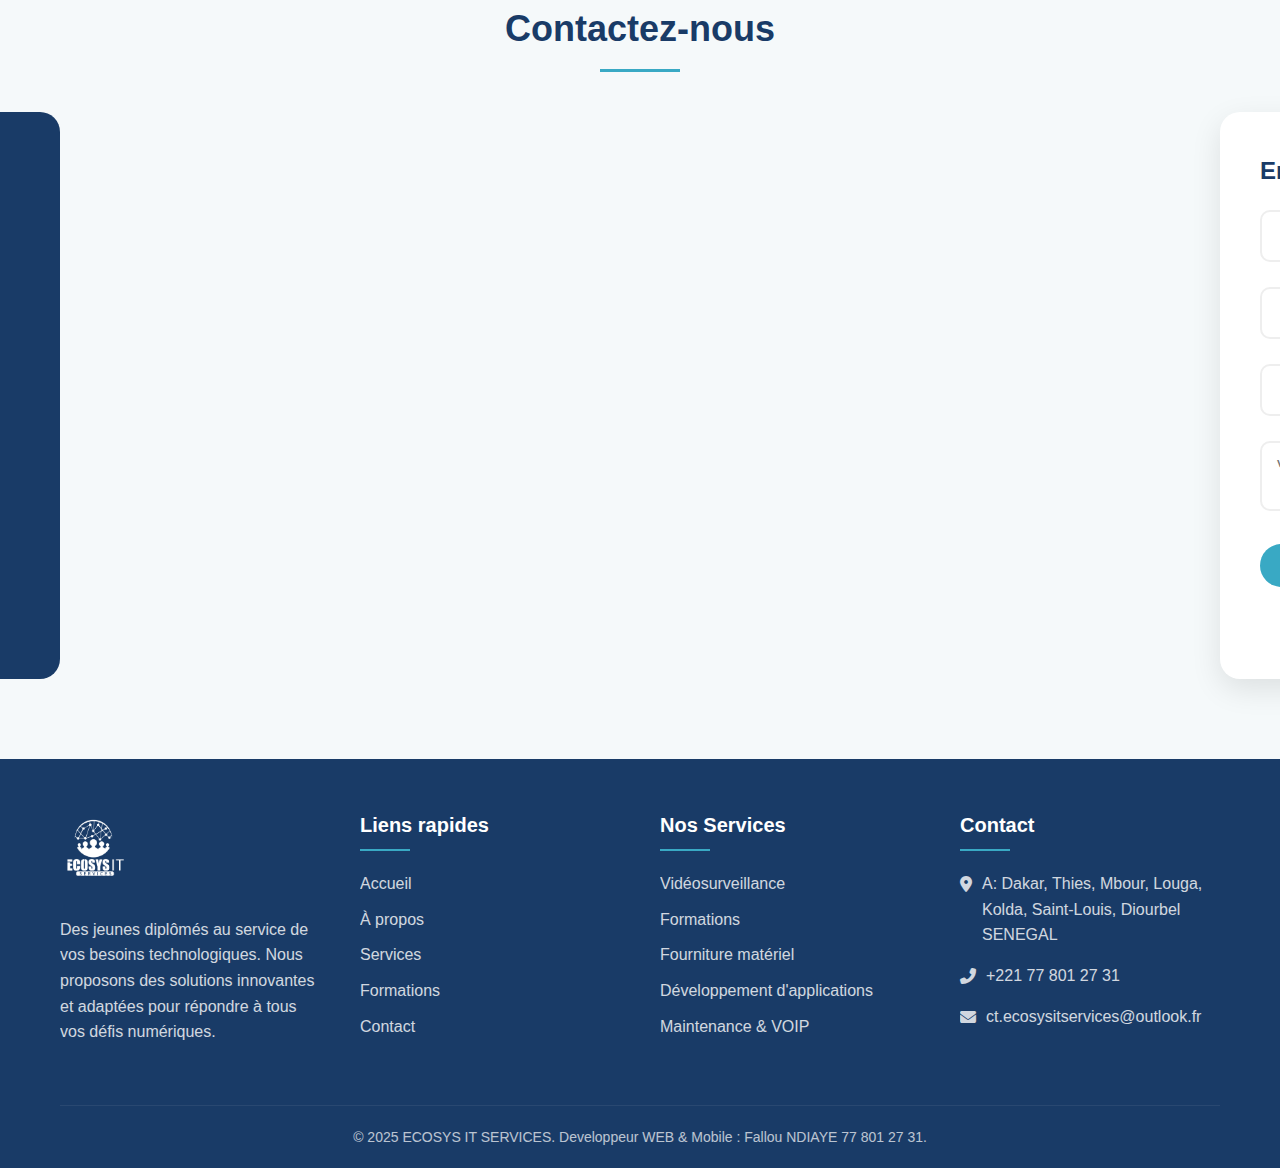
<file: publlic/acceuil.html>
<!DOCTYPE html>
<html lang="fr">
<head>
  <meta charset="UTF-8">
  <meta name="viewport" content="width=device-width, initial-scale=1.0">
  <title>ECOSYS IT SERVICES</title>
  <link rel="stylesheet" href="https://cdnjs.cloudflare.com/ajax/libs/font-awesome/6.4.0/css/all.min.css">
   <link rel="stylesheet" href="ecosys.css">
   <script src="ecosys.js" defer></script>
</head>
<body>
    
  <!-- Header -->
  <header>
  <div class="container">
    <div class="header-content">
      <div class="logo">
        <img src="images/logo1.png" alt="ECOSYS IT SERVICES Logo">
      </div>
      <nav>
        <ul>
          <li><a href="acceuil.html"><i class="fas fa-home"></i> Accueil</a></li>
          <li><a href="Apropo.html"><i class="fas fa-info-circle"></i> À propos</a></li>
          <li><a href="service.html"><i class="fas fa-cogs"></i> Services</a></li>
          <li><a href="formation.html"><i class="fas fa-graduation-cap"></i> Formations</a></li>
          <li><a href="contact.html"><i class="fas fa-envelope"></i> Contact</a></li>
        </ul>
        <button class="mobile-menu-btn">
          <i class="fas fa-bars"></i>
        </button>
      </nav>
    </div>
  </div>
</header>

  <!-- Hero Section -->
  <section id="home" class="hero">
    <div class="container">
        
      <h1>ECOSYS IT SERVICES</h1>
      <p>Des jeunes diplômés au service de vos besoins technologiques</p>
      <a href="#contact" class="btn">Contactez-nous</a>
    </div>
    <!-- <video src="images/video2.png" autoplay></video> -->
  </section>

  <!-- About Section -->
  <section id="about" class="about">
    <div class="container">
      <div class="section-header">
        <h2>À propos de nous</h2>
      </div>
      <div class="about-content">
        <div class="about-image">
          <img src="images/image.jpg" alt="ECOSYS IT Team">
        </div>
        <div class="about-text">
          <h3>Qui sommes-nous ?</h3>
          <p>ECOSYS IT SERVICES est une entreprise créée par de jeunes diplômés spécialisés en Développement Web et Mobile, Réseaux et Télécommunications, et Administration de systèmes et Réseaux Informatiques.</p>
          <p>Nous offrons des solutions modernes et adaptées pour répondre aux besoins des entreprises et des particuliers, tout en garantissant un travail de qualité.</p>
          <p>Notre mission est d'aider les entreprises et les particuliers à relever leurs défis technologiques avec des solutions efficaces et innovantes.</p>
          <a href="#services" class="btn">Découvrir nos services</a>
        </div>
      </div>
    </div>
  </section>

  <!-- Services Section -->
  <section id="services" class="services">
    <div class="container">
      <div class="section-header">
        <h2>Nos Services</h2>
      </div>
      <div class="services-grid">
        <div class="service-card">
          <img src="images/cm.jpg" alt="Vidéosurveillance">
          <div class="service-content">
            <h3><i class="fas fa-video"></i> Vidéosurveillance</h3>
            <p>Installation et configuration de caméras de vidéosurveillance professionnelles pour sécuriser vos locaux et vos biens.</p>
          </div>
        </div>
        
        <div class="service-card">
          <img src="images/format.jpg" alt="Formations">
          <div class="service-content">
            <h3><i class="fas fa-laptop-code"></i> Formations</h3>
            <p>Formations en développement web & mobile, bureautique et infographie pour améliorer vos compétences techniques.</p>
          </div>
        </div>
        
        <div class="service-card">
          <img src="images/mi.jpg" alt="Matériel Informatique">
          <div class="service-content">
            <h3><i class="fas fa-desktop"></i> Fourniture Matériel</h3>
            <p>Fourniture de matériels et consommables informatiques de qualité pour équiper votre entreprise ou votre domicile.</p>
          </div>
        </div>
        
        <div class="service-card">
          <img src="images/sitw.jpg" alt="Applications">
          <div class="service-content">
            <h3><i class="fas fa-code"></i> Création d'applications</h3>
            <p>Développement d'applications sur mesure et gestion de réseaux d'entreprises selon vos besoins spécifiques.</p>
          </div>
        </div>
        
        <div class="service-card">
          <img src="images/maintenance.jpg" alt="Maintenance">
          <div class="service-content">
            <h3><i class="fas fa-tools"></i> Maintenance</h3>
            <p>Assistance et maintenance informatique, téléphonie & VOIP pour assurer le bon fonctionnement de vos équipements.</p>
          </div>
        </div>
        
        <div class="service-card">
          <img src="images/ecommerce.jpg" alt="E-commerce">
          <div class="service-content">
            <h3><i class="fas fa-shopping-cart"></i> E-commerce</h3>
            <p>Création et gestion de solutions e-commerce pour développer votre activité en ligne et atteindre de nouveaux clients.</p>
          </div>
        </div>
      </div>
    </div>
  </section>

  <!-- Formations Section -->
  <section id="formations" class="formations">
    <div class="container">
      <div class="section-header">
        <h2>Nos Formations</h2>
      </div>
      
      <div class="formation-card">
        <h3>Formation Développement Web & Mobile</h3>
        <div class="formation-details">
          <div class="detail">
            <i class="fas fa-clock"></i>
            <span>Durée: 3 mois</span>
          </div>
          <div class="detail">
            <i class="fas fa-users"></i>
            <span>Public: Débutants & Intermédiaires</span>
          </div>
        </div>
        <p>Apprenez à créer des sites web responsives et des applications mobiles avec les technologies les plus demandées (HTML, CSS, JavaScript, React, Flutter).</p>
      </div>
      
      <div class="formation-card">
        <h3>Formation Bureautique</h3>
        <div class="formation-details">
          <div class="detail">
            <i class="fas fa-clock"></i>
            <span>Durée: 1 mois</span>
          </div>
          <div class="detail">
            <i class="fas fa-users"></i>
            <span>Public: Tous niveaux</span>
          </div>
        </div>
        <p>Maîtrisez les outils bureautiques essentiels (Word, Excel, PowerPoint) pour améliorer votre productivité professionnelle.</p>
      </div>
      
      <div class="formation-card">
        <h3>Formation Infographie</h3>
        <div class="formation-details">
          <div class="detail">
            <i class="fas fa-clock"></i>
            <span>Durée: 2 mois</span>
          </div>
          <div class="detail">
            <i class="fas fa-users"></i>
            <span>Public: Débutants & Intermédiaires</span>
          </div>
        </div>
        <p>Découvrez les techniques de design graphique et maîtrisez les logiciels professionnels (Photoshop, Illustrator, InDesign) pour créer des visuels impactants.</p>
      </div>
      
      <div class="text-center">
        <a href="#contact" class="btn">S'inscrire à une formation</a>
      </div>
    </div>
  </section>

  <!-- Contact Section -->
  <section id="contact" class="contact">
    <div class="container">
      <div class="section-header">
        <h2>Contactez-nous</h2>
      </div>
      
      <div class="contact-container">
        <div class="contact-info">
          <h3>Nos Coordonnées</h3>
          
          <div class="info-item">
            <i class="fas fa-map-marker-alt"></i>
            <div class="info-details">
              <h4>Adresse</h4>
              <p>Dakar, Thies, Mbour, Louga, Kolda, Saint-Louis, Diourbel SENEGAL</p>
            </div>
          </div>
          
          <div class="info-item">
            <i class="fas fa-phone-alt"></i>
            <div class="info-details">
              <h4>Téléphone</h4>
              <p>+221 77 801 2731</p>
              <p>+221 78 175 1121</p>
              <p>+221 76 161 3347</p>
              <p>+221 70 822 3852</p>
            </div>
          </div>
          
          <div class="info-item">
            <i class="fas fa-envelope"></i>
            <div class="info-details">
              <h4>Email</h4>
              <a href="mailto:ct.ecosysitservices@outlook.fr">ct.ecosysitservices@outlook.fr</a>
            </div>
          </div>
          
          <div class="info-item">
            <i class="fab fa-whatsapp"></i>
            <div class="info-details">
              <h4>WhatsApp Business</h4>
              <p>776 915 096</p>
            </div>
          </div>
          
          <div class="social-links">
            <a href="#"><i class="fab fa-facebook-f"></i></a>
            <a href="#"><i class="fab fa-instagram"></i></a>
            <a href="#"><i class="fab fa-linkedin-in"></i></a>
            <a href="#"><i class="fab fa-twitter"></i></a>
          </div>
        </div>
        
        <div class="contact-form">
          <h3>Envoyez-nous un message</h3>
          <form>
            <div class="form-group">
              <label for="name">Nom complet</label>
              <input type="text" id="name" placeholder="Votre nom">
            </div>
            
            <div class="form-group">
              <label for="email">Email</label>
              <input type="email" id="email" placeholder="Votre email">
            </div>
            
            <div class="form-group">
              <label for="phone">Téléphone</label>
              <input type="tel" id="phone" placeholder="Votre numéro de téléphone">
            </div>
            
            <div class="form-group">
              <label for="message">Message</label>
              <textarea id="message" placeholder="Votre message"></textarea>
            </div>
            
            <button type="submit" class="btn">Envoyer le message</button>
          </form>
        </div>
      </div>
    </div>
  </section>

  <!-- Modal -->
<div id="serviceModal" class="modal">
  <div class="modal-content">
    <span class="close-modal">&times;</span>
    <div class="modal-body">
      <video class="modal-background" autoplay muted loop>
        <source src="images/video2.png" type="video/mp4">
      </video>
      <div class="modal-info">
        <h2 class="modal-title"></h2>
        <div class="modal-description"></div>
        <div class="modal-details">
          <div class="modal-features"></div>
          <div class="modal-pricing"></div>
          <a href="#contact" class="btn contact-btn">Contactez-nous pour ce service</a>
        </div>
      </div>
    </div>
  </div>
</div>

  <!-- Footer -->
  <footer>
    <div class="container">
      <div class="footer-container">
        <div class="footer-logo">
          <img src="images/logoblanc.png" alt="ECOSYS IT SERVICES Logo">
          <p>Des jeunes diplômés au service de vos besoins technologiques. Nous proposons des solutions innovantes et adaptées pour répondre à tous vos défis numériques.</p>
        </div>
        
        <div class="footer-links">
          <h3>Liens rapides</h3>
          <ul>
            <li><a href="#home">Accueil</a></li>
            <li><a href="#about">À propos</a></li>
            <li><a href="#services">Services</a></li>
            <li><a href="#formations">Formations</a></li>
            <li><a href="#contact">Contact</a></li>
          </ul>
        </div>
        
        <div class="footer-services">
          <h3>Nos Services</h3>
          <ul>
            <li><a href="#">Vidéosurveillance</a></li>
            <li><a href="#">Formations</a></li>
            <li><a href="#">Fourniture matériel</a></li>
            <li><a href="#">Développement d'applications</a></li>
            <li><a href="#">Maintenance & VOIP</a></li>
          </ul>
        </div>
        
        <div class="footer-contact">
          <h3>Contact</h3>
          <p><i class="fas fa-map-marker-alt"></i> A: Dakar, Thies, Mbour, Louga, Kolda, Saint-Louis, Diourbel SENEGAL</p>
          <p><i class="fas fa-phone-alt"></i> +221 77 801 27 31</p>
          <p><i class="fas fa-envelope"></i> ct.ecosysitservices@outlook.fr</p>
        </div>
      </div>
      
      <div class="copyright">
        <p>&copy; 2025 ECOSYS IT SERVICES. Developpeur WEB & Mobile : Fallou NDIAYE 77 801 27 31.</p>
      </div>
    </div>
  </footer>
</body>
</html>
</file>
<file: public/ecosys.css>
/* Variables de couleurs */
:root {
  --primary-blue: #193b67;
  --secondary-teal: #39a9c4;
  --light-bg: #f5f9fa;
  --dark-text: #333;
  --light-text: #fff;
  --gray-text: #666;
  --shadow: 0 5px 15px rgba(0, 0, 0, 0.1);
}

/* Reset */
* {
  margin: 0;
  padding: 0;
  box-sizing: border-box;
  font-family: 'Roboto', sans-serif;
}

body {
  background-color: var(--light-bg);
  color: var(--dark-text);
  line-height: 1.6;
}

/* Conteneur principal */
.container {
  width: 100%;
  max-width: 1200px;

  margin: 0 auto;
  padding: 0 20px;
  
}

/* Header */
header {
  background-color: rgba(255, 255, 255, 0.98);
  box-shadow: 0 2px 20px rgba(0, 0, 0, 0.1);
  position: fixed;
  width: 100%;
  top: 0;
  z-index: 1000;
  transition: all 0.3s ease;
}

header.scrolled {
  background-color: var(--primary-blue);
  padding: 5px 0;
}

header.scrolled .logo img {
  height: 50px;
}

header.scrolled nav ul li a {
  color: white;
}

.header-content {
  display: flex;
  justify-content: space-between;
  align-items: center;
  padding: 10px 0;
  transition: all 0.3s ease;
}

.logo {
  display: flex;
  align-items: center;
}

.logo img {
  height: 60px;
  transition: all 0.3s ease;
}

nav {
  display: flex;
  align-items: center;
}

nav ul {
  display: flex;
  list-style: none;
  margin: 0;
  padding: 0;
  transition: all 0.3s ease;
}

nav ul li {
  margin: 0 5px;
  position: relative;
}

nav ul li a {
  text-decoration: none;
  color: var(--primary-blue);
  font-weight: 500;
  padding: 10px 15px;
  border-radius: 25px;
  transition: all 0.3s ease;
  font-size: 16px;
  position: relative;
}

nav ul li a:before {
  content: '';
  position: absolute;
  bottom: 0;
  left: 50%;
  width: 0;
  height: 2px;
  background-color: var(--secondary-teal);
  transition: all 0.3s ease;
  transform: translateX(-50%);
}

nav ul li a:hover:before {
  width: 70%;
}

nav ul li a:hover {
  color: var(--secondary-teal);
}

nav ul li.active a {
  color: var(--secondary-teal);
  font-weight: 600;
}

nav ul li.active a:before {
  width: 70%;
}

/* Style pour le menu mobile */
.mobile-menu-btn {
  display: none;
  background: none;
  border: none;
  color: var(--primary-blue);
  font-size: 24px;
  cursor: pointer;
  padding: 5px;
  z-index: 1001;
  transition: all 0.3s ease;
}

.mobile-menu-btn:hover {
  color: var(--secondary-teal);
}

/* Menu mobile */
@media (max-width: 768px) {
  .mobile-menu-btn {
    display: block;
  }

  nav ul {
    position: fixed;
    top: 0;
    right: -100%;
    width: 250px;
    height: 100vh;
    background-color: white;
    flex-direction: column;
    align-items: center;
    padding-top: 80px;
    transition: all 0.3s ease-in-out;
    box-shadow: -5px 0 15px rgba(0, 0, 0, 0.1);
  }

  nav ul.active {
    right: 0;
  }

  nav ul li {
    margin: 15px 0;
    width: 100%;
    text-align: center;
  }

  nav ul li a {
    display: block;
    padding: 15px;
    width: 100%;
  }

  .overlay {
    position: fixed;
    top: 0;
    left: 0;
    width: 100%;
    height: 100%;
    background-color: rgba(0, 0, 0, 0.5);
    opacity: 0;
    visibility: hidden;
    transition: all 0.3s ease;
    z-index: 999;
  }

  .overlay.active {
    opacity: 1;
    visibility: visible;
  }
}

/* Bannière Hero */
.hero {
  background: linear-gradient(rgba(25, 59, 103, 0.8), rgba(57, 169, 196, 0.8)), url('images/video2.png') center/cover no-repeat;
  color: white;
  text-align: center;
  padding: 150px 20px 80px;
  margin-bottom: 60px;
}

.hero h1 {
  font-size: 42px;
  margin-bottom: 20px;
  font-weight: 700;
}

.hero p {
  font-size: 20px;
  margin-bottom: 30px;
  max-width: 800px;
  margin-left: auto;
  margin-right: auto;
}

.btn {
  display: inline-block;
  background-color: var(--secondary-teal);
  color: white;
  padding: 12px 30px;
  border-radius: 30px;
  text-decoration: none;
  font-weight: 600;
  transition: all 0.3s;
  border: 2px solid transparent;
}

.btn:hover {
  background-color: blue;
  border-color: var(--secondary-teal);
}

/* Section À propos */
.about {
  padding: 80px 0;
  background-color: white;
}

.section-header {
  text-align: center;
  margin-bottom: 40px;
}

.section-header h2 {
  font-size: 36px;
  color: var(--primary-blue);
  position: relative;
  display: inline-block;
  padding-bottom: 15px;
}

.section-header h2::after {
  content: '';
  position: absolute;
  width: 80px;
  height: 3px;
  background-color: var(--secondary-teal);
  bottom: 0;
  left: 50%;
  transform: translateX(-50%);
}

.about-content {
  display: flex;
  align-items: center;
  gap: 50px;
}

.about-image {
  flex: 1;
}

.about-image img {
  width: 100%;
  border-radius: 10px;
  box-shadow: var(--shadow);
}

.about-text {
  flex: 1;
}

.about-text h3 {
  color: var(--primary-blue);
  margin-bottom: 20px;
  font-size: 24px;
}

.about-text p {
  margin-bottom: 15px;
  color: var(--gray-text);
}

/* Services */
.services {
  padding: 80px 0;
  background-color: var(--light-bg);
}

.services-grid {
  display: grid;
  grid-template-columns: repeat(auto-fit, minmax(300px, 1fr));
  gap: 30px;
  margin-top: 40px;
}

.service-card {
  background-color: white;
  border-radius: 10px;
  overflow: hidden;
  box-shadow: var(--shadow);
  transition: transform 0.3s;
}

.service-card:hover {
  transform: translateY(-10px);
}

.service-card img {
  width: 100%;
  height: 200px;
  object-fit: cover;
}

.service-content {
  padding: 25px;
}

.service-content h3 {
  color: var(--primary-blue);
  margin-bottom: 15px;
  display: flex;
  align-items: center;
}

.service-content h3 i {
  margin-right: 10px;
  color: var(--secondary-teal);
}

.service-content p {
  color: var(--gray-text);
}

/* Formations */
.formations {
  padding: 80px 0;
  background-color: white;
}

.formation-card {
  background-color: var(--light-bg);
  border-radius: 10px;
  padding: 25px;
  margin-bottom: 30px;
  box-shadow: var(--shadow);
}

.formation-card h3 {
  color: var(--primary-blue);
  margin-bottom: 15px;
  font-size: 22px;
}

.formation-details {
  display: flex;
  gap: 20px;
  margin-bottom: 15px;
}

.detail {
  display: flex;
  align-items: center;
  color: var(--gray-text);
}

.detail i {
  margin-right: 8px;
  color: var(--secondary-teal);
}

/* Contact */
.contact {
  padding: 80px 0;
  background-color: var(--light-bg);
  position: relative;
  overflow: hidden;
}

.contact-container {
  display: grid;
  grid-template-columns: 1fr 1fr;
  gap: 40px;
  animation: slideUp 0.6s ease-out;
}

.contact-info {
  background: var(--primary-blue);
  padding: 40px;
  border-radius: 20px;
  color: white;
  transform: translateX(-100%);
  animation: slideRight 0.6s ease-out forwards;
}

.info-item {
  margin-bottom: 20px;
  display: flex;
  align-items: flex-start;
}

.info-item i {
  margin-right: 15px;
  color: var(--secondary-teal);
  font-size: 20px;
  min-width: 20px;
}

.info-details h4 {
  margin-bottom: 5px;
  color: var(--primary-blue);
}

.info-details p, .info-details a {
  color: var(--gray-text);
  text-decoration: none;
}

.info-details a:hover {
  color: var(--secondary-teal);
}

.social-links {
  display: flex;
  gap: 15px;
  margin-top: 30px;
}

.social-links a {
  display: flex;
  align-items: center;
  justify-content: center;
  width: 40px;
  height: 40px;
  background-color: var(--primary-blue);
  color: white;
  border-radius: 50%;
  transition: background-color 0.3s;
}

.social-links a:hover {
  background-color: var(--secondary-teal);
}

.contact-form {
  background: white;
  padding: 40px;
  border-radius: 20px;
  box-shadow: 0 10px 30px rgba(0, 0, 0, 0.1);
  transform: translateX(100%);
  animation: slideLeft 0.6s ease-out forwards;
}

.contact-form h3 {
  color: var(--primary-blue);
  margin-bottom: 20px;
  font-size: 24px;
}

.form-group {
  margin-bottom: 25px;
  position: relative;
}

.form-group label {
  position: absolute;
  left: 15px;
  top: 50%;
  transform: translateY(-50%);
  background: white;
  padding: 0 5px;
  color: var(--gray-text);
  transition: all 0.3s ease;
  pointer-events: none;
}

.form-group input,
.form-group textarea {
  width: 100%;
  padding: 15px;
  border: 2px solid #eee;
  border-radius: 10px;
  font-size: 16px;
  transition: all 0.3s ease;
}

.form-group input:focus,
.form-group textarea:focus {
  border-color: var(--secondary-teal);
  box-shadow: 0 0 0 3px rgba(57, 169, 196, 0.2);
  outline: none;
}

.form-group textarea + label {
  top: 25px;
}

.form-group input:focus + label,
.form-group textarea:focus + label,
.form-group input:not(:placeholder-shown) + label,
.form-group textarea:not(:placeholder-shown) + label {
  top: 0;
  font-size: 14px;
  color: var(--secondary-teal);
}

/* Footer */
footer {
  background-color: var(--primary-blue);
  color: white;
  padding: 50px 0 20px;
}

.footer-container {
  display: grid;
  grid-template-columns: repeat(auto-fit, minmax(250px, 1fr));
  gap: 40px;
  margin-bottom: 40px;
}

.footer-logo img {
  height: 80px;
  margin-bottom: 20px;
}

.footer-logo p {
  margin-bottom: 20px;
  opacity: 0.8;
}

.footer-links h3,
.footer-services h3,
.footer-contact h3 {
  margin-bottom: 20px;
  position: relative;
  padding-bottom: 10px;
  font-size: 20px;
}

.footer-links h3::after,
.footer-services h3::after,
.footer-contact h3::after {
  content: '';
  position: absolute;
  width: 50px;
  height: 2px;
  background-color: var(--secondary-teal);
  bottom: 0;
  left: 0;
}

.footer-links ul,
.footer-services ul {
  list-style: none;
}

.footer-links ul li,
.footer-services ul li {
  margin-bottom: 10px;
}

.footer-links ul li a,
.footer-services ul li a {
  color: white;
  opacity: 0.8;
  text-decoration: none;
  transition: opacity 0.3s;
}

.footer-links ul li a:hover,
.footer-services ul li a:hover {
  opacity: 1;
  color: var(--secondary-teal);
}

.footer-contact p {
  display: flex;
  align-items: flex-start;
  margin-bottom: 15px;
  opacity: 0.8;
}

.footer-contact p i {
  margin-right: 10px;
  margin-top: 5px;
}

.copyright {
  text-align: center;
  padding-top: 20px;
  border-top: 1px solid rgba(255, 255, 255, 0.1);
  font-size: 14px;
  opacity: 0.7;
}


 /* Ajoute ces règles à ton fichier ecosys.css */

/* Style pour le bouton hamburger */
.mobile-menu-btn {
    display: none;
    font-size: 24px;
    cursor: pointer;
    color: var(--primary-blue);
    z-index: 1001;
  }
  
  /* Ajustement pour la mise en page mobile */
  @media (max-width: 768px) {
    nav ul {
      display: none;
    }
    
    .mobile-menu-btn {
      display: block;
    }
    
    .header-content {
      display: flex;
      justify-content: space-between;
      align-items: center;
    }
  }

  /* Ajustement du style responsive existant */
  @media (max-width: 768px) {
    nav ul {
      display: none;
    }
    
    .mobile-menu-btn {
      display: block;
    }
  }


/* Responsive */
@media (max-width: 992px) {
  .about-content,
  .contact-container {
    flex-direction: column;
  }
  
  .services-grid {
    grid-template-columns: repeat(2, 1fr);
  }
}

@media (max-width: 768px) {
  nav ul {
    display: none;
  }
  
  .mobile-menu-btn {
    display: block;
  }
  
  .hero h1 {
    font-size: 32px;
  }
  
  .hero p {
    font-size: 18px;
  }
  
  .services-grid {
    grid-template-columns: 1fr;
  }
  
  .footer-container {
    grid-template-columns: 1fr;
  }
}

/* Modal styles */
.modal {
  display: none;
  position: fixed;
  top: 0;
  left: 0;
  width: 100%;
  height: 100%;
  background-color: rgba(0, 0, 0, 0.8);
  z-index: 1000;
  overflow-y: auto;
  display: flex;
  align-items: center;
  justify-content: center;
}

.modal-content {
  position: relative;
  width: 90%;
  max-width: 500px; /* Réduit la taille maximale */
  margin: 20px;
  background-color: rgba(255, 255, 255, 0.95);
  border-radius: 15px;
  overflow: hidden;
  animation: modalOpen 0.4s cubic-bezier(0.4, 0, 0.2, 1);
  box-shadow: 0 25px 50px -12px rgba(0, 0, 0, 0.25);
}

.close-modal {
  position: absolute;
  right: 20px;
  top: 15px;
  font-size: 30px;
  color: var(--primary-blue);
  cursor: pointer;
  z-index: 4;
  transition: transform 0.3s;
}

.close-modal:hover {
  transform: rotate(90deg);
}

.modal-body {
  position: relative;
  padding: 30px;
  z-index: 2;
}

.modal-background {
  position: absolute;
  top: 0;
  left: 0;
  width: 100%;
  height: 100%;
  object-fit: cover;
  opacity: 0.1;
  z-index: 1;
}

.modal-info {
  position: relative;
  z-index: 3;
}

.modal-title {
  color: var(--primary-blue);
  font-size: 28px;
  margin-bottom: 20px;
  padding-bottom: 10px;
  border-bottom: 3px solid var(--secondary-teal);
}

.modal-description {
  margin-bottom: 25px;
  line-height: 1.6;
}

.modal-features ul {
  list-style: none;
  padding: 0;
  margin-bottom: 25px;
}

.modal-features li {
  padding: 8px 0;
  padding-left: 25px;
  position: relative;
}

.modal-features li:before {
  content: "\f00c";
  font-family: "Font Awesome 5 Free";
  font-weight: 900;
  color: var(--secondary-teal);
  position: absolute;
  left: 0;
}

.modal-pricing {
  background-color: rgba(57, 169, 196, 0.1);
  padding: 20px;
  border-radius: 10px;
  margin-bottom: 25px;
}

@keyframes modalOpen {
  from {
    opacity: 0;
    transform: scale(0.8);
  }
  to {
    opacity: 1;
    transform: scale(1);
  }
}

/* Team Section Styles */
.team {
  padding: 80px 0;
  background-color: var(--light-bg);
}

.team-container {
  position: relative;
  max-width: 1000px;
  margin: 0 auto;
  overflow: hidden;
}

.team-slider {
  display: flex;
  transition: transform 0.5s ease;
}

.team-member {
  min-width: 100%;
  display: flex;
  gap: 30px;
  align-items: center;
  padding: 20px;
  opacity: 0;
  transform: scale(0.8);
  transition: all 0.5s ease;
}

.team-member.active {
  opacity: 1;
  transform: scale(1);
}

.member-image {
  width: 200px;
  height: 200px;
  border-radius: 50%;
  overflow: hidden;
  border: 5px solid var(--secondary-teal);
  box-shadow: var(--shadow);
}

.member-image img {
  width: 100%;
  height: 100%;
  object-fit: cover;
  transition: transform 0.3s ease;
}

.member-info {
  flex: 1;
}

.member-name {
  color: var(--primary-blue);
  font-size: 28px;
  margin-bottom: 10px;
}

.member-role {
  color: var(--secondary-teal);
  font-size: 18px;
  margin-bottom: 15px;
}

.member-bio {
  color: var(--gray-text);
  margin-bottom: 20px;
  line-height: 1.6;
}

.member-social {
  display: flex;
  gap: 15px;
}

.member-social a {
  width: 40px;
  height: 40px;
  border-radius: 50%;
  background-color: var(--primary-blue);
  color: white;
  display: flex;
  align-items: center;
  justify-content: center;
  transition: all 0.3s ease;
}

.member-social a:hover {
  background-color: var(--secondary-teal);
  transform: translateY(-3px);
}

.slider-controls {
  display: flex;
  align-items: center;
  justify-content: center;
  margin-top: 30px;
  gap: 20px;
}

.prev-btn,
.next-btn {
  background: var(--primary-blue);
  color: white;
  border: none;
  width: 40px;
  height: 40px;
  border-radius: 50%;
  cursor: pointer;
  transition: all 0.3s ease;
}

.prev-btn:hover,
.next-btn:hover {
  background: var(--secondary-teal);
}

.slider-dots {
  display: flex;
  gap: 10px;
}

.dot {
  width: 10px;
  height: 10px;
  border-radius: 50%;
  background: var(--primary-blue);
  opacity: 0.5;
  cursor: pointer;
  transition: all 0.3s ease;
}

.dot.active {
  opacity: 1;
  transform: scale(1.2);
}

/* Animations */
@keyframes slideRight {
  to { transform: translateX(0); }
}

@keyframes slideLeft {
  to { transform: translateX(0); }
}

@keyframes slideUp {
  from { transform: translateY(50px); opacity: 0; }
  to { transform: translateY(0); opacity: 1; }
}

/* Style pour le bouton de succès */
.btn.success {
  background-color: #28a745;
  pointer-events: none;
}

.btn.success i {
  margin-right: 8px;
}

/* Animation pour le bouton */
@keyframes successPulse {
  0% { transform: scale(1); }
  50% { transform: scale(1.05); }
  100% { transform: scale(1); }
}

.btn.success {
  animation: successPulse 0.5s ease;
}
</file>
<file: ecosys.css>
/* Variables de couleurs */
:root {
  --primary-blue: #193b67;
  --secondary-teal: #39a9c4;
  --light-bg: #f5f9fa;
  --dark-text: #333;
  --light-text: #fff;
  --gray-text: #666;
  --shadow: 0 5px 15px rgba(0, 0, 0, 0.1);
}

/* Reset */
* {
  margin: 0;
  padding: 0;
  box-sizing: border-box;
  font-family: 'Roboto', sans-serif;
}

body {
  background-color: var(--light-bg);
  color: var(--dark-text);
  line-height: 1.6;
}

/* Conteneur principal */
.container {
  width: 100%;
  max-width: 1200px;

  margin: 0 auto;
  padding: 0 20px;
  
}

/* Header */
header {
  background-color: rgba(255, 255, 255, 0.98);
  box-shadow: 0 2px 20px rgba(0, 0, 0, 0.1);
  position: fixed;
  width: 100%;
  top: 0;
  z-index: 1000;
  transition: all 0.3s ease;
}

header.scrolled {
  background-color: var(--primary-blue);
  padding: 5px 0;
}

header.scrolled .logo img {
  height: 50px;
}

header.scrolled nav ul li a {
  color: white;
}

.header-content {
  display: flex;
  justify-content: space-between;
  align-items: center;
  padding: 10px 0;
  transition: all 0.3s ease;
}

.logo {
  display: flex;
  align-items: center;
}

.logo img {
  height: 60px;
  transition: all 0.3s ease;
}

nav {
  display: flex;
  align-items: center;
}

nav ul {
  display: flex;
  list-style: none;
  margin: 0;
  padding: 0;
  transition: all 0.3s ease;
}

nav ul li {
  margin: 0 5px;
  position: relative;
}

nav ul li a {
  text-decoration: none;
  color: var(--primary-blue);
  font-weight: 500;
  padding: 10px 15px;
  border-radius: 25px;
  transition: all 0.3s ease;
  font-size: 16px;
  position: relative;
}

nav ul li a:before {
  content: '';
  position: absolute;
  bottom: 0;
  left: 50%;
  width: 0;
  height: 2px;
  background-color: var(--secondary-teal);
  transition: all 0.3s ease;
  transform: translateX(-50%);
}

nav ul li a:hover:before {
  width: 70%;
}

nav ul li a:hover {
  color: var(--secondary-teal);
}

nav ul li.active a {
  color: var(--secondary-teal);
  font-weight: 600;
}

nav ul li.active a:before {
  width: 70%;
}

/* Style pour le menu mobile */
.mobile-menu-btn {
  display: none;
  background: none;
  border: none;
  color: var(--primary-blue);
  font-size: 24px;
  cursor: pointer;
  padding: 5px;
  z-index: 1001;
  transition: all 0.3s ease;
}

.mobile-menu-btn:hover {
  color: var(--secondary-teal);
}

/* Menu mobile */
@media (max-width: 768px) {
  .mobile-menu-btn {
    display: block;
  }

  nav ul {
    position: fixed;
    top: 0;
    right: -100%;
    width: 250px;
    height: 100vh;
    background-color: white;
    flex-direction: column;
    align-items: center;
    padding-top: 80px;
    transition: all 0.3s ease-in-out;
    box-shadow: -5px 0 15px rgba(0, 0, 0, 0.1);
  }

  nav ul.active {
    right: 0;
  }

  nav ul li {
    margin: 15px 0;
    width: 100%;
    text-align: center;
  }

  nav ul li a {
    display: block;
    padding: 15px;
    width: 100%;
  }

  .overlay {
    position: fixed;
    top: 0;
    left: 0;
    width: 100%;
    height: 100%;
    background-color: rgba(0, 0, 0, 0.5);
    opacity: 0;
    visibility: hidden;
    transition: all 0.3s ease;
    z-index: 999;
  }

  .overlay.active {
    opacity: 1;
    visibility: visible;
  }
}

/* Bannière Hero */
.hero {
  background: linear-gradient(rgba(25, 59, 103, 0.8), rgba(57, 169, 196, 0.8)), url('images/video2.png') center/cover no-repeat;
  color: white;
  text-align: center;
  padding: 150px 20px 80px;
  margin-bottom: 60px;
}

.hero h1 {
  font-size: 42px;
  margin-bottom: 20px;
  font-weight: 700;
}

.hero p {
  font-size: 20px;
  margin-bottom: 30px;
  max-width: 800px;
  margin-left: auto;
  margin-right: auto;
}

.btn {
  display: inline-block;
  background-color: var(--secondary-teal);
  color: white;
  padding: 12px 30px;
  border-radius: 30px;
  text-decoration: none;
  font-weight: 600;
  transition: all 0.3s;
  border: 2px solid transparent;
}

.btn:hover {
  background-color: blue;
  border-color: var(--secondary-teal);
}

/* Section À propos */
.about {
  padding: 80px 0;
  background-color: white;
}

.section-header {
  text-align: center;
  margin-bottom: 40px;
}

.section-header h2 {
  font-size: 36px;
  color: var(--primary-blue);
  position: relative;
  display: inline-block;
  padding-bottom: 15px;
}

.section-header h2::after {
  content: '';
  position: absolute;
  width: 80px;
  height: 3px;
  background-color: var(--secondary-teal);
  bottom: 0;
  left: 50%;
  transform: translateX(-50%);
}

.about-content {
  display: flex;
  align-items: center;
  gap: 50px;
}

.about-image {
  flex: 1;
}

.about-image img {
  width: 100%;
  border-radius: 10px;
  box-shadow: var(--shadow);
}

.about-text {
  flex: 1;
}

.about-text h3 {
  color: var(--primary-blue);
  margin-bottom: 20px;
  font-size: 24px;
}

.about-text p {
  margin-bottom: 15px;
  color: var(--gray-text);
}

/* Services */
.services {
  padding: 80px 0;
  background-color: var(--light-bg);
}

.services-grid {
  display: grid;
  grid-template-columns: repeat(auto-fit, minmax(300px, 1fr));
  gap: 30px;
  margin-top: 40px;
}

.service-card {
  background-color: white;
  border-radius: 10px;
  overflow: hidden;
  box-shadow: var(--shadow);
  transition: transform 0.3s;
}

.service-card:hover {
  transform: translateY(-10px);
}

.service-card img {
  width: 100%;
  height: 200px;
  object-fit: cover;
}

.service-content {
  padding: 25px;
}

.service-content h3 {
  color: var(--primary-blue);
  margin-bottom: 15px;
  display: flex;
  align-items: center;
}

.service-content h3 i {
  margin-right: 10px;
  color: var(--secondary-teal);
}

.service-content p {
  color: var(--gray-text);
}

/* Formations */
.formations {
  padding: 80px 0;
  background-color: white;
}

.formation-card {
  background-color: var(--light-bg);
  border-radius: 10px;
  padding: 25px;
  margin-bottom: 30px;
  box-shadow: var(--shadow);
}

.formation-card h3 {
  color: var(--primary-blue);
  margin-bottom: 15px;
  font-size: 22px;
}

.formation-details {
  display: flex;
  gap: 20px;
  margin-bottom: 15px;
}

.detail {
  display: flex;
  align-items: center;
  color: var(--gray-text);
}

.detail i {
  margin-right: 8px;
  color: var(--secondary-teal);
}

/* Contact */
.contact {
  padding: 80px 0;
  background-color: var(--light-bg);
  position: relative;
  overflow: hidden;
}

.contact-container {
  display: grid;
  grid-template-columns: 1fr 1fr;
  gap: 40px;
  animation: slideUp 0.6s ease-out;
}

.contact-info {
  background: var(--primary-blue);
  padding: 40px;
  border-radius: 20px;
  color: white;
  transform: translateX(-100%);
  animation: slideRight 0.6s ease-out forwards;
}

.info-item {
  margin-bottom: 20px;
  display: flex;
  align-items: flex-start;
}

.info-item i {
  margin-right: 15px;
  color: var(--secondary-teal);
  font-size: 20px;
  min-width: 20px;
}

.info-details h4 {
  margin-bottom: 5px;
  color: var(--primary-blue);
}

.info-details p, .info-details a {
  color: var(--gray-text);
  text-decoration: none;
}

.info-details a:hover {
  color: var(--secondary-teal);
}

.social-links {
  display: flex;
  gap: 15px;
  margin-top: 30px;
}

.social-links a {
  display: flex;
  align-items: center;
  justify-content: center;
  width: 40px;
  height: 40px;
  background-color: var(--primary-blue);
  color: white;
  border-radius: 50%;
  transition: background-color 0.3s;
}

.social-links a:hover {
  background-color: var(--secondary-teal);
}

.contact-form {
  background: white;
  padding: 40px;
  border-radius: 20px;
  box-shadow: 0 10px 30px rgba(0, 0, 0, 0.1);
  transform: translateX(100%);
  animation: slideLeft 0.6s ease-out forwards;
}

.contact-form h3 {
  color: var(--primary-blue);
  margin-bottom: 20px;
  font-size: 24px;
}

.form-group {
  margin-bottom: 25px;
  position: relative;
}

.form-group label {
  position: absolute;
  left: 15px;
  top: 50%;
  transform: translateY(-50%);
  background: white;
  padding: 0 5px;
  color: var(--gray-text);
  transition: all 0.3s ease;
  pointer-events: none;
}

.form-group input,
.form-group textarea {
  width: 100%;
  padding: 15px;
  border: 2px solid #eee;
  border-radius: 10px;
  font-size: 16px;
  transition: all 0.3s ease;
}

.form-group input:focus,
.form-group textarea:focus {
  border-color: var(--secondary-teal);
  box-shadow: 0 0 0 3px rgba(57, 169, 196, 0.2);
  outline: none;
}

.form-group textarea + label {
  top: 25px;
}

.form-group input:focus + label,
.form-group textarea:focus + label,
.form-group input:not(:placeholder-shown) + label,
.form-group textarea:not(:placeholder-shown) + label {
  top: 0;
  font-size: 14px;
  color: var(--secondary-teal);
}

/* Footer */
footer {
  background-color: var(--primary-blue);
  color: white;
  padding: 50px 0 20px;
}

.footer-container {
  display: grid;
  grid-template-columns: repeat(auto-fit, minmax(250px, 1fr));
  gap: 40px;
  margin-bottom: 40px;
}

.footer-logo img {
  height: 80px;
  margin-bottom: 20px;
}

.footer-logo p {
  margin-bottom: 20px;
  opacity: 0.8;
}

.footer-links h3,
.footer-services h3,
.footer-contact h3 {
  margin-bottom: 20px;
  position: relative;
  padding-bottom: 10px;
  font-size: 20px;
}

.footer-links h3::after,
.footer-services h3::after,
.footer-contact h3::after {
  content: '';
  position: absolute;
  width: 50px;
  height: 2px;
  background-color: var(--secondary-teal);
  bottom: 0;
  left: 0;
}

.footer-links ul,
.footer-services ul {
  list-style: none;
}

.footer-links ul li,
.footer-services ul li {
  margin-bottom: 10px;
}

.footer-links ul li a,
.footer-services ul li a {
  color: white;
  opacity: 0.8;
  text-decoration: none;
  transition: opacity 0.3s;
}

.footer-links ul li a:hover,
.footer-services ul li a:hover {
  opacity: 1;
  color: var(--secondary-teal);
}

.footer-contact p {
  display: flex;
  align-items: flex-start;
  margin-bottom: 15px;
  opacity: 0.8;
}

.footer-contact p i {
  margin-right: 10px;
  margin-top: 5px;
}

.copyright {
  text-align: center;
  padding-top: 20px;
  border-top: 1px solid rgba(255, 255, 255, 0.1);
  font-size: 14px;
  opacity: 0.7;
}


 /* Ajoute ces règles à ton fichier ecosys.css */

/* Style pour le bouton hamburger */
.mobile-menu-btn {
    display: none;
    font-size: 24px;
    cursor: pointer;
    color: var(--primary-blue);
    z-index: 1001;
  }
  
  /* Ajustement pour la mise en page mobile */
  @media (max-width: 768px) {
    nav ul {
      display: none;
    }
    
    .mobile-menu-btn {
      display: block;
    }
    
    .header-content {
      display: flex;
      justify-content: space-between;
      align-items: center;
    }
  }

  /* Ajustement du style responsive existant */
  @media (max-width: 768px) {
    nav ul {
      display: none;
    }
    
    .mobile-menu-btn {
      display: block;
    }
  }


/* Responsive */
@media (max-width: 992px) {
  .about-content,
  .contact-container {
    flex-direction: column;
  }
  
  .services-grid {
    grid-template-columns: repeat(2, 1fr);
  }
}

@media (max-width: 768px) {
  nav ul {
    display: none;
  }
  
  .mobile-menu-btn {
    display: block;
  }
  
  .hero h1 {
    font-size: 32px;
  }
  
  .hero p {
    font-size: 18px;
  }
  
  .services-grid {
    grid-template-columns: 1fr;
  }
  
  .footer-container {
    grid-template-columns: 1fr;
  }
}

/* Modal styles */
.modal {
  display: none;
  position: fixed;
  top: 0;
  left: 0;
  width: 100%;
  height: 100%;
  background-color: rgba(0, 0, 0, 0.8);
  z-index: 1000;
  overflow-y: auto;
  display: flex;
  align-items: center;
  justify-content: center;
}

.modal-content {
  position: relative;
  width: 90%;
  max-width: 500px; /* Réduit la taille maximale */
  margin: 20px;
  background-color: rgba(255, 255, 255, 0.95);
  border-radius: 15px;
  overflow: hidden;
  animation: modalOpen 0.4s cubic-bezier(0.4, 0, 0.2, 1);
  box-shadow: 0 25px 50px -12px rgba(0, 0, 0, 0.25);
}

.close-modal {
  position: absolute;
  right: 20px;
  top: 15px;
  font-size: 30px;
  color: var(--primary-blue);
  cursor: pointer;
  z-index: 4;
  transition: transform 0.3s;
}

.close-modal:hover {
  transform: rotate(90deg);
}

.modal-body {
  position: relative;
  padding: 30px;
  z-index: 2;
}

.modal-background {
  position: absolute;
  top: 0;
  left: 0;
  width: 100%;
  height: 100%;
  object-fit: cover;
  opacity: 0.1;
  z-index: 1;
}

.modal-info {
  position: relative;
  z-index: 3;
}

.modal-title {
  color: var(--primary-blue);
  font-size: 28px;
  margin-bottom: 20px;
  padding-bottom: 10px;
  border-bottom: 3px solid var(--secondary-teal);
}

.modal-description {
  margin-bottom: 25px;
  line-height: 1.6;
}

.modal-features ul {
  list-style: none;
  padding: 0;
  margin-bottom: 25px;
}

.modal-features li {
  padding: 8px 0;
  padding-left: 25px;
  position: relative;
}

.modal-features li:before {
  content: "\f00c";
  font-family: "Font Awesome 5 Free";
  font-weight: 900;
  color: var(--secondary-teal);
  position: absolute;
  left: 0;
}

.modal-pricing {
  background-color: rgba(57, 169, 196, 0.1);
  padding: 20px;
  border-radius: 10px;
  margin-bottom: 25px;
}

@keyframes modalOpen {
  from {
    opacity: 0;
    transform: scale(0.8);
  }
  to {
    opacity: 1;
    transform: scale(1);
  }
}

/* Team Section Styles */
.team {
  padding: 80px 0;
  background-color: var(--light-bg);
}

.team-container {
  position: relative;
  max-width: 1000px;
  margin: 0 auto;
  overflow: hidden;
}

.team-slider {
  display: flex;
  transition: transform 0.5s ease;
}

.team-member {
  min-width: 100%;
  display: flex;
  gap: 30px;
  align-items: center;
  padding: 20px;
  opacity: 0;
  transform: scale(0.8);
  transition: all 0.5s ease;
}

.team-member.active {
  opacity: 1;
  transform: scale(1);
}

.member-image {
  width: 200px;
  height: 200px;
  border-radius: 50%;
  overflow: hidden;
  border: 5px solid var(--secondary-teal);
  box-shadow: var(--shadow);
}

.member-image img {
  width: 100%;
  height: 100%;
  object-fit: cover;
  transition: transform 0.3s ease;
}

.member-info {
  flex: 1;
}

.member-name {
  color: var(--primary-blue);
  font-size: 28px;
  margin-bottom: 10px;
}

.member-role {
  color: var(--secondary-teal);
  font-size: 18px;
  margin-bottom: 15px;
}

.member-bio {
  color: var(--gray-text);
  margin-bottom: 20px;
  line-height: 1.6;
}

.member-social {
  display: flex;
  gap: 15px;
}

.member-social a {
  width: 40px;
  height: 40px;
  border-radius: 50%;
  background-color: var(--primary-blue);
  color: white;
  display: flex;
  align-items: center;
  justify-content: center;
  transition: all 0.3s ease;
}

.member-social a:hover {
  background-color: var(--secondary-teal);
  transform: translateY(-3px);
}

.slider-controls {
  display: flex;
  align-items: center;
  justify-content: center;
  margin-top: 30px;
  gap: 20px;
}

.prev-btn,
.next-btn {
  background: var(--primary-blue);
  color: white;
  border: none;
  width: 40px;
  height: 40px;
  border-radius: 50%;
  cursor: pointer;
  transition: all 0.3s ease;
}

.prev-btn:hover,
.next-btn:hover {
  background: var(--secondary-teal);
}

.slider-dots {
  display: flex;
  gap: 10px;
}

.dot {
  width: 10px;
  height: 10px;
  border-radius: 50%;
  background: var(--primary-blue);
  opacity: 0.5;
  cursor: pointer;
  transition: all 0.3s ease;
}

.dot.active {
  opacity: 1;
  transform: scale(1.2);
}

/* Animations */
@keyframes slideRight {
  to { transform: translateX(0); }
}

@keyframes slideLeft {
  to { transform: translateX(0); }
}

@keyframes slideUp {
  from { transform: translateY(50px); opacity: 0; }
  to { transform: translateY(0); opacity: 1; }
}

/* Style pour le bouton de succès */
.btn.success {
  background-color: #28a745;
  pointer-events: none;
}

.btn.success i {
  margin-right: 8px;
}

/* Animation pour le bouton */
@keyframes successPulse {
  0% { transform: scale(1); }
  50% { transform: scale(1.05); }
  100% { transform: scale(1); }
}

.btn.success {
  animation: successPulse 0.5s ease;
}
</file>
<file: publlic/ecosys.css>
/* Variables de couleurs */
:root {
  --primary-blue: #193b67;
  --secondary-teal: #39a9c4;
  --light-bg: #f5f9fa;
  --dark-text: #333;
  --light-text: #fff;
  --gray-text: #666;
  --shadow: 0 5px 15px rgba(0, 0, 0, 0.1);
}

/* Reset */
* {
  margin: 0;
  padding: 0;
  box-sizing: border-box;
  font-family: 'Roboto', sans-serif;
}

body {
  background-color: var(--light-bg);
  color: var(--dark-text);
  line-height: 1.6;
}

/* Conteneur principal */
.container {
  width: 100%;
  max-width: 1200px;

  margin: 0 auto;
  padding: 0 20px;
  
}

/* Header */
header {
  background-color: rgba(255, 255, 255, 0.98);
  box-shadow: 0 2px 20px rgba(0, 0, 0, 0.1);
  position: fixed;
  width: 100%;
  top: 0;
  z-index: 1000;
  transition: all 0.3s ease;
}

header.scrolled {
  background-color: var(--primary-blue);
  padding: 5px 0;
}

header.scrolled .logo img {
  height: 50px;
}

header.scrolled nav ul li a {
  color: white;
}

.header-content {
  display: flex;
  justify-content: space-between;
  align-items: center;
  padding: 10px 0;
  transition: all 0.3s ease;
}

.logo {
  display: flex;
  align-items: center;
}

.logo img {
  height: 60px;
  transition: all 0.3s ease;
}

nav {
  display: flex;
  align-items: center;
}

nav ul {
  display: flex;
  list-style: none;
  margin: 0;
  padding: 0;
  transition: all 0.3s ease;
}

nav ul li {
  margin: 0 5px;
  position: relative;
}

nav ul li a {
  text-decoration: none;
  color: var(--primary-blue);
  font-weight: 500;
  padding: 10px 15px;
  border-radius: 25px;
  transition: all 0.3s ease;
  font-size: 16px;
  position: relative;
}

nav ul li a:before {
  content: '';
  position: absolute;
  bottom: 0;
  left: 50%;
  width: 0;
  height: 2px;
  background-color: var(--secondary-teal);
  transition: all 0.3s ease;
  transform: translateX(-50%);
}

nav ul li a:hover:before {
  width: 70%;
}

nav ul li a:hover {
  color: var(--secondary-teal);
}

nav ul li.active a {
  color: var(--secondary-teal);
  font-weight: 600;
}

nav ul li.active a:before {
  width: 70%;
}

/* Style pour le menu mobile */
.mobile-menu-btn {
  display: none;
  background: none;
  border: none;
  color: var(--primary-blue);
  font-size: 24px;
  cursor: pointer;
  padding: 5px;
  z-index: 1001;
  transition: all 0.3s ease;
}

.mobile-menu-btn:hover {
  color: var(--secondary-teal);
}

/* Menu mobile */
@media (max-width: 768px) {
  .mobile-menu-btn {
    display: block;
  }

  nav ul {
    position: fixed;
    top: 0;
    right: -100%;
    width: 250px;
    height: 100vh;
    background-color: white;
    flex-direction: column;
    align-items: center;
    padding-top: 80px;
    transition: all 0.3s ease-in-out;
    box-shadow: -5px 0 15px rgba(0, 0, 0, 0.1);
  }

  nav ul.active {
    right: 0;
  }

  nav ul li {
    margin: 15px 0;
    width: 100%;
    text-align: center;
  }

  nav ul li a {
    display: block;
    padding: 15px;
    width: 100%;
  }

  .overlay {
    position: fixed;
    top: 0;
    left: 0;
    width: 100%;
    height: 100%;
    background-color: rgba(0, 0, 0, 0.5);
    opacity: 0;
    visibility: hidden;
    transition: all 0.3s ease;
    z-index: 999;
  }

  .overlay.active {
    opacity: 1;
    visibility: visible;
  }
}

/* Bannière Hero */
.hero {
  background: linear-gradient(rgba(25, 59, 103, 0.8), rgba(57, 169, 196, 0.8)), url('images/video2.png') center/cover no-repeat;
  color: white;
  text-align: center;
  padding: 150px 20px 80px;
  margin-bottom: 60px;
}

.hero h1 {
  font-size: 42px;
  margin-bottom: 20px;
  font-weight: 700;
}

.hero p {
  font-size: 20px;
  margin-bottom: 30px;
  max-width: 800px;
  margin-left: auto;
  margin-right: auto;
}

.btn {
  display: inline-block;
  background-color: var(--secondary-teal);
  color: white;
  padding: 12px 30px;
  border-radius: 30px;
  text-decoration: none;
  font-weight: 600;
  transition: all 0.3s;
  border: 2px solid transparent;
}

.btn:hover {
  background-color: blue;
  border-color: var(--secondary-teal);
}

/* Section À propos */
.about {
  padding: 80px 0;
  background-color: white;
}

.section-header {
  text-align: center;
  margin-bottom: 40px;
}

.section-header h2 {
  font-size: 36px;
  color: var(--primary-blue);
  position: relative;
  display: inline-block;
  padding-bottom: 15px;
}

.section-header h2::after {
  content: '';
  position: absolute;
  width: 80px;
  height: 3px;
  background-color: var(--secondary-teal);
  bottom: 0;
  left: 50%;
  transform: translateX(-50%);
}

.about-content {
  display: flex;
  align-items: center;
  gap: 50px;
}

.about-image {
  flex: 1;
}

.about-image img {
  width: 100%;
  border-radius: 10px;
  box-shadow: var(--shadow);
}

.about-text {
  flex: 1;
}

.about-text h3 {
  color: var(--primary-blue);
  margin-bottom: 20px;
  font-size: 24px;
}

.about-text p {
  margin-bottom: 15px;
  color: var(--gray-text);
}

/* Services */
.services {
  padding: 80px 0;
  background-color: var(--light-bg);
}

.services-grid {
  display: grid;
  grid-template-columns: repeat(auto-fit, minmax(300px, 1fr));
  gap: 30px;
  margin-top: 40px;
}

.service-card {
  background-color: white;
  border-radius: 10px;
  overflow: hidden;
  box-shadow: var(--shadow);
  transition: transform 0.3s;
}

.service-card:hover {
  transform: translateY(-10px);
}

.service-card img {
  width: 100%;
  height: 200px;
  object-fit: cover;
}

.service-content {
  padding: 25px;
}

.service-content h3 {
  color: var(--primary-blue);
  margin-bottom: 15px;
  display: flex;
  align-items: center;
}

.service-content h3 i {
  margin-right: 10px;
  color: var(--secondary-teal);
}

.service-content p {
  color: var(--gray-text);
}

/* Formations */
.formations {
  padding: 80px 0;
  background-color: white;
}

.formation-card {
  background-color: var(--light-bg);
  border-radius: 10px;
  padding: 25px;
  margin-bottom: 30px;
  box-shadow: var(--shadow);
}

.formation-card h3 {
  color: var(--primary-blue);
  margin-bottom: 15px;
  font-size: 22px;
}

.formation-details {
  display: flex;
  gap: 20px;
  margin-bottom: 15px;
}

.detail {
  display: flex;
  align-items: center;
  color: var(--gray-text);
}

.detail i {
  margin-right: 8px;
  color: var(--secondary-teal);
}

/* Contact */
.contact {
  padding: 80px 0;
  background-color: var(--light-bg);
  position: relative;
  overflow: hidden;
}

.contact-container {
  display: grid;
  grid-template-columns: 1fr 1fr;
  gap: 40px;
  animation: slideUp 0.6s ease-out;
}

.contact-info {
  background: var(--primary-blue);
  padding: 40px;
  border-radius: 20px;
  color: white;
  transform: translateX(-100%);
  animation: slideRight 0.6s ease-out forwards;
}

.info-item {
  margin-bottom: 20px;
  display: flex;
  align-items: flex-start;
}

.info-item i {
  margin-right: 15px;
  color: var(--secondary-teal);
  font-size: 20px;
  min-width: 20px;
}

.info-details h4 {
  margin-bottom: 5px;
  color: var(--primary-blue);
}

.info-details p, .info-details a {
  color: var(--gray-text);
  text-decoration: none;
}

.info-details a:hover {
  color: var(--secondary-teal);
}

.social-links {
  display: flex;
  gap: 15px;
  margin-top: 30px;
}

.social-links a {
  display: flex;
  align-items: center;
  justify-content: center;
  width: 40px;
  height: 40px;
  background-color: var(--primary-blue);
  color: white;
  border-radius: 50%;
  transition: background-color 0.3s;
}

.social-links a:hover {
  background-color: var(--secondary-teal);
}

.contact-form {
  background: white;
  padding: 40px;
  border-radius: 20px;
  box-shadow: 0 10px 30px rgba(0, 0, 0, 0.1);
  transform: translateX(100%);
  animation: slideLeft 0.6s ease-out forwards;
}

.contact-form h3 {
  color: var(--primary-blue);
  margin-bottom: 20px;
  font-size: 24px;
}

.form-group {
  margin-bottom: 25px;
  position: relative;
}

.form-group label {
  position: absolute;
  left: 15px;
  top: 50%;
  transform: translateY(-50%);
  background: white;
  padding: 0 5px;
  color: var(--gray-text);
  transition: all 0.3s ease;
  pointer-events: none;
}

.form-group input,
.form-group textarea {
  width: 100%;
  padding: 15px;
  border: 2px solid #eee;
  border-radius: 10px;
  font-size: 16px;
  transition: all 0.3s ease;
}

.form-group input:focus,
.form-group textarea:focus {
  border-color: var(--secondary-teal);
  box-shadow: 0 0 0 3px rgba(57, 169, 196, 0.2);
  outline: none;
}

.form-group textarea + label {
  top: 25px;
}

.form-group input:focus + label,
.form-group textarea:focus + label,
.form-group input:not(:placeholder-shown) + label,
.form-group textarea:not(:placeholder-shown) + label {
  top: 0;
  font-size: 14px;
  color: var(--secondary-teal);
}

/* Footer */
footer {
  background-color: var(--primary-blue);
  color: white;
  padding: 50px 0 20px;
}

.footer-container {
  display: grid;
  grid-template-columns: repeat(auto-fit, minmax(250px, 1fr));
  gap: 40px;
  margin-bottom: 40px;
}

.footer-logo img {
  height: 80px;
  margin-bottom: 20px;
}

.footer-logo p {
  margin-bottom: 20px;
  opacity: 0.8;
}

.footer-links h3,
.footer-services h3,
.footer-contact h3 {
  margin-bottom: 20px;
  position: relative;
  padding-bottom: 10px;
  font-size: 20px;
}

.footer-links h3::after,
.footer-services h3::after,
.footer-contact h3::after {
  content: '';
  position: absolute;
  width: 50px;
  height: 2px;
  background-color: var(--secondary-teal);
  bottom: 0;
  left: 0;
}

.footer-links ul,
.footer-services ul {
  list-style: none;
}

.footer-links ul li,
.footer-services ul li {
  margin-bottom: 10px;
}

.footer-links ul li a,
.footer-services ul li a {
  color: white;
  opacity: 0.8;
  text-decoration: none;
  transition: opacity 0.3s;
}

.footer-links ul li a:hover,
.footer-services ul li a:hover {
  opacity: 1;
  color: var(--secondary-teal);
}

.footer-contact p {
  display: flex;
  align-items: flex-start;
  margin-bottom: 15px;
  opacity: 0.8;
}

.footer-contact p i {
  margin-right: 10px;
  margin-top: 5px;
}

.copyright {
  text-align: center;
  padding-top: 20px;
  border-top: 1px solid rgba(255, 255, 255, 0.1);
  font-size: 14px;
  opacity: 0.7;
}


 /* Ajoute ces règles à ton fichier ecosys.css */

/* Style pour le bouton hamburger */
.mobile-menu-btn {
    display: none;
    font-size: 24px;
    cursor: pointer;
    color: var(--primary-blue);
    z-index: 1001;
  }
  
  /* Ajustement pour la mise en page mobile */
  @media (max-width: 768px) {
    nav ul {
      display: none;
    }
    
    .mobile-menu-btn {
      display: block;
    }
    
    .header-content {
      display: flex;
      justify-content: space-between;
      align-items: center;
    }
  }

  /* Ajustement du style responsive existant */
  @media (max-width: 768px) {
    nav ul {
      display: none;
    }
    
    .mobile-menu-btn {
      display: block;
    }
  }


/* Responsive */
@media (max-width: 992px) {
  .about-content,
  .contact-container {
    flex-direction: column;
  }
  
  .services-grid {
    grid-template-columns: repeat(2, 1fr);
  }
}

@media (max-width: 768px) {
  nav ul {
    display: none;
  }
  
  .mobile-menu-btn {
    display: block;
  }
  
  .hero h1 {
    font-size: 32px;
  }
  
  .hero p {
    font-size: 18px;
  }
  
  .services-grid {
    grid-template-columns: 1fr;
  }
  
  .footer-container {
    grid-template-columns: 1fr;
  }
}

/* Modal styles */
.modal {
  display: none;
  position: fixed;
  top: 0;
  left: 0;
  width: 100%;
  height: 100%;
  background-color: rgba(0, 0, 0, 0.8);
  z-index: 1000;
  overflow-y: auto;
  display: flex;
  align-items: center;
  justify-content: center;
}

.modal-content {
  position: relative;
  width: 90%;
  max-width: 500px; /* Réduit la taille maximale */
  margin: 20px;
  background-color: rgba(255, 255, 255, 0.95);
  border-radius: 15px;
  overflow: hidden;
  animation: modalOpen 0.4s cubic-bezier(0.4, 0, 0.2, 1);
  box-shadow: 0 25px 50px -12px rgba(0, 0, 0, 0.25);
}

.close-modal {
  position: absolute;
  right: 20px;
  top: 15px;
  font-size: 30px;
  color: var(--primary-blue);
  cursor: pointer;
  z-index: 4;
  transition: transform 0.3s;
}

.close-modal:hover {
  transform: rotate(90deg);
}

.modal-body {
  position: relative;
  padding: 30px;
  z-index: 2;
}

.modal-background {
  position: absolute;
  top: 0;
  left: 0;
  width: 100%;
  height: 100%;
  object-fit: cover;
  opacity: 0.1;
  z-index: 1;
}

.modal-info {
  position: relative;
  z-index: 3;
}

.modal-title {
  color: var(--primary-blue);
  font-size: 28px;
  margin-bottom: 20px;
  padding-bottom: 10px;
  border-bottom: 3px solid var(--secondary-teal);
}

.modal-description {
  margin-bottom: 25px;
  line-height: 1.6;
}

.modal-features ul {
  list-style: none;
  padding: 0;
  margin-bottom: 25px;
}

.modal-features li {
  padding: 8px 0;
  padding-left: 25px;
  position: relative;
}

.modal-features li:before {
  content: "\f00c";
  font-family: "Font Awesome 5 Free";
  font-weight: 900;
  color: var(--secondary-teal);
  position: absolute;
  left: 0;
}

.modal-pricing {
  background-color: rgba(57, 169, 196, 0.1);
  padding: 20px;
  border-radius: 10px;
  margin-bottom: 25px;
}

@keyframes modalOpen {
  from {
    opacity: 0;
    transform: scale(0.8);
  }
  to {
    opacity: 1;
    transform: scale(1);
  }
}

/* Team Section Styles */
.team {
  padding: 80px 0;
  background-color: var(--light-bg);
}

.team-container {
  position: relative;
  max-width: 1000px;
  margin: 0 auto;
  overflow: hidden;
}

.team-slider {
  display: flex;
  transition: transform 0.5s ease;
}

.team-member {
  min-width: 100%;
  display: flex;
  gap: 30px;
  align-items: center;
  padding: 20px;
  opacity: 0;
  transform: scale(0.8);
  transition: all 0.5s ease;
}

.team-member.active {
  opacity: 1;
  transform: scale(1);
}

.member-image {
  width: 200px;
  height: 200px;
  border-radius: 50%;
  overflow: hidden;
  border: 5px solid var(--secondary-teal);
  box-shadow: var(--shadow);
}

.member-image img {
  width: 100%;
  height: 100%;
  object-fit: cover;
  transition: transform 0.3s ease;
}

.member-info {
  flex: 1;
}

.member-name {
  color: var(--primary-blue);
  font-size: 28px;
  margin-bottom: 10px;
}

.member-role {
  color: var(--secondary-teal);
  font-size: 18px;
  margin-bottom: 15px;
}

.member-bio {
  color: var(--gray-text);
  margin-bottom: 20px;
  line-height: 1.6;
}

.member-social {
  display: flex;
  gap: 15px;
}

.member-social a {
  width: 40px;
  height: 40px;
  border-radius: 50%;
  background-color: var(--primary-blue);
  color: white;
  display: flex;
  align-items: center;
  justify-content: center;
  transition: all 0.3s ease;
}

.member-social a:hover {
  background-color: var(--secondary-teal);
  transform: translateY(-3px);
}

.slider-controls {
  display: flex;
  align-items: center;
  justify-content: center;
  margin-top: 30px;
  gap: 20px;
}

.prev-btn,
.next-btn {
  background: var(--primary-blue);
  color: white;
  border: none;
  width: 40px;
  height: 40px;
  border-radius: 50%;
  cursor: pointer;
  transition: all 0.3s ease;
}

.prev-btn:hover,
.next-btn:hover {
  background: var(--secondary-teal);
}

.slider-dots {
  display: flex;
  gap: 10px;
}

.dot {
  width: 10px;
  height: 10px;
  border-radius: 50%;
  background: var(--primary-blue);
  opacity: 0.5;
  cursor: pointer;
  transition: all 0.3s ease;
}

.dot.active {
  opacity: 1;
  transform: scale(1.2);
}

/* Animations */
@keyframes slideRight {
  to { transform: translateX(0); }
}

@keyframes slideLeft {
  to { transform: translateX(0); }
}

@keyframes slideUp {
  from { transform: translateY(50px); opacity: 0; }
  to { transform: translateY(0); opacity: 1; }
}

/* Style pour le bouton de succès */
.btn.success {
  background-color: #28a745;
  pointer-events: none;
}

.btn.success i {
  margin-right: 8px;
}

/* Animation pour le bouton */
@keyframes successPulse {
  0% { transform: scale(1); }
  50% { transform: scale(1.05); }
  100% { transform: scale(1); }
}

.btn.success {
  animation: successPulse 0.5s ease;
}
</file>
